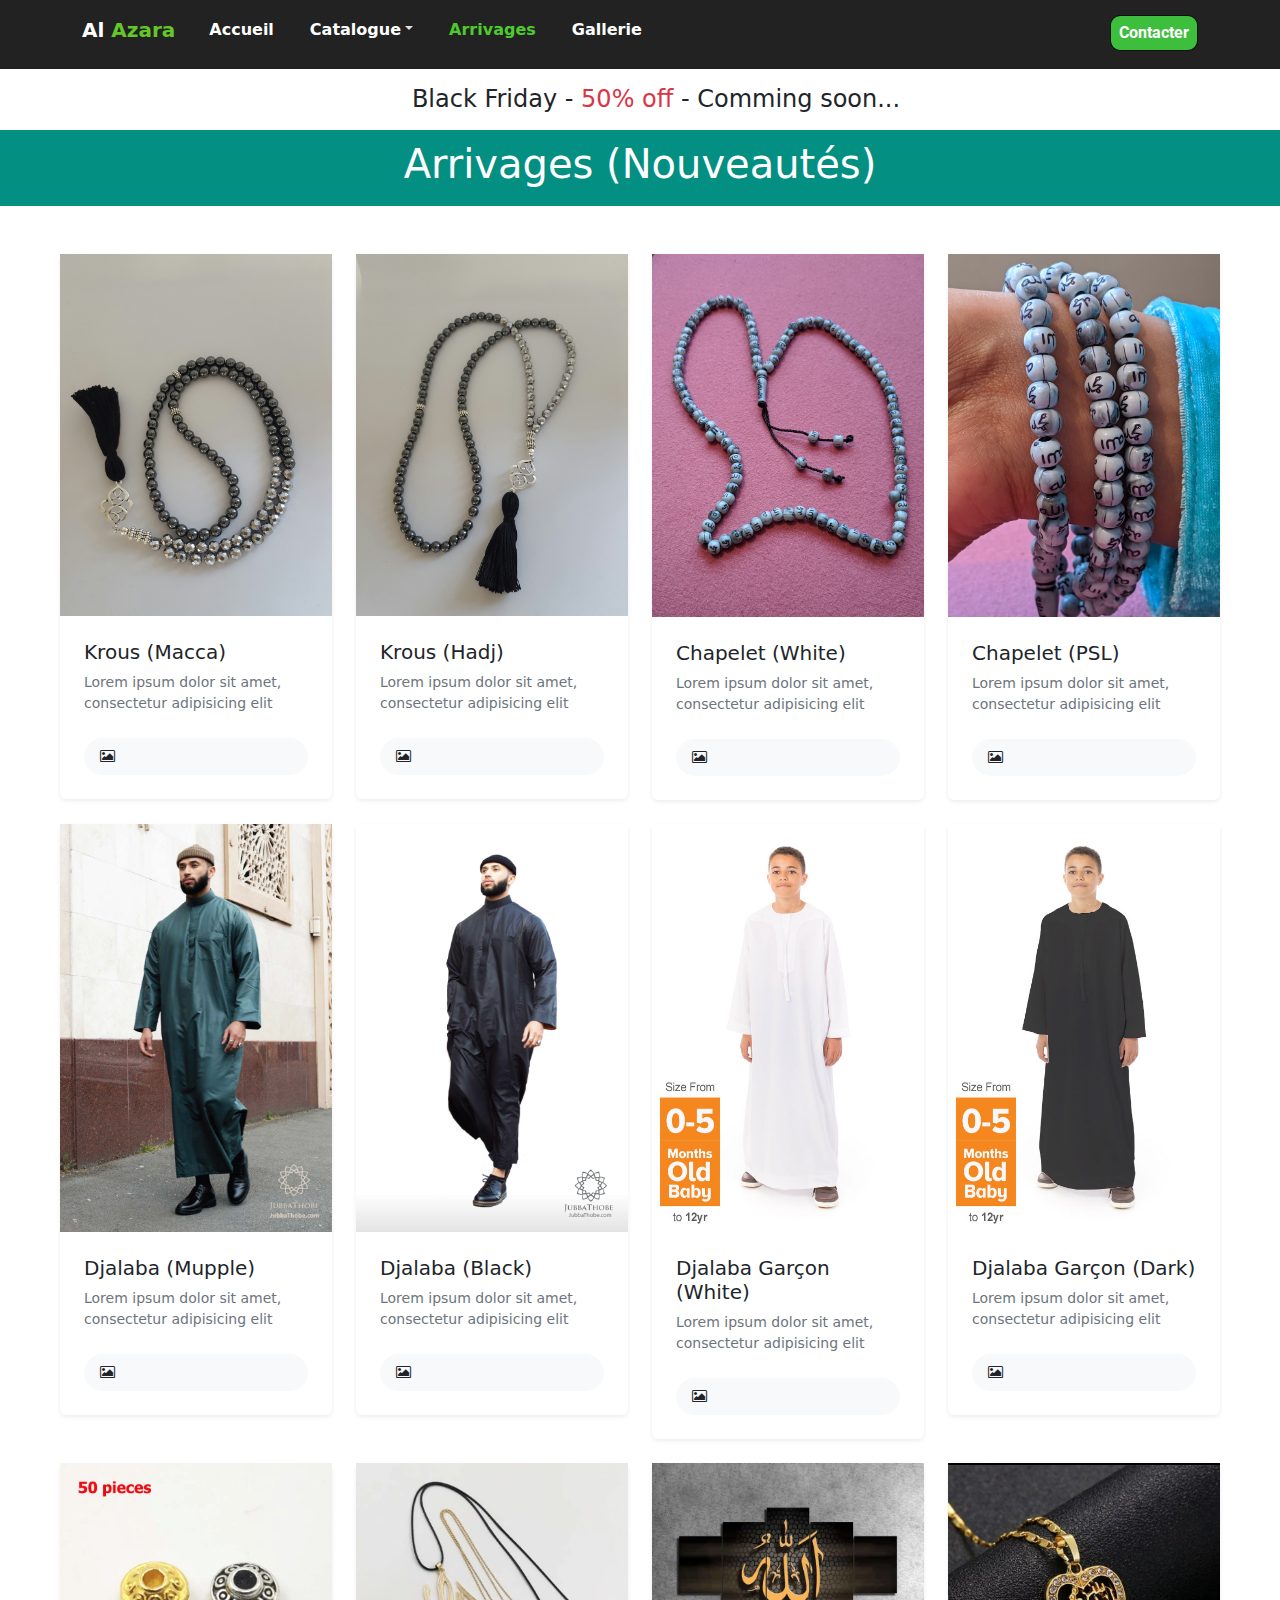
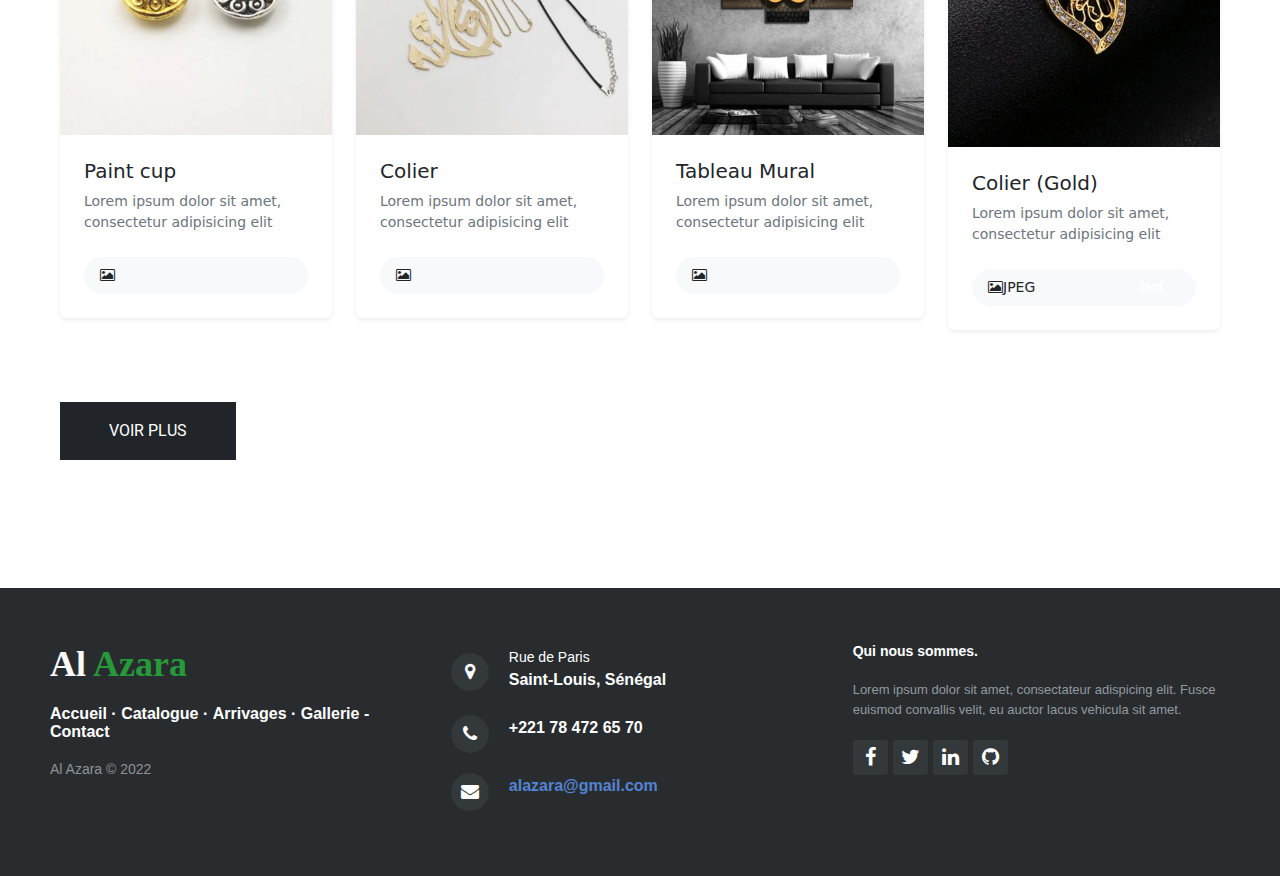
<file: arrivage.html>
<!DOCTYPE html>
<html lang="en">

<head>
    <meta charset="utf-8">
    <meta name="viewport" content="width=device-width, initial-scale=1.0, shrink-to-fit=no">
    <title>Al Azara | Arrivages</title>
    <link rel="stylesheet" href="assets/bootstrap/css/bootstrap.min.css">
    <link rel="stylesheet" href="assets/css/Roboto.css">
    <link rel="stylesheet" href="assets/css/Roboto%20Slab.css">
    <link rel="stylesheet" href="https://cdnjs.cloudflare.com/ajax/libs/font-awesome/4.7.0/css/font-awesome.min.css">
    <link rel="stylesheet" href="assets/css/Black-Navbar.css">
    <link rel="stylesheet" href="assets/css/divider-text-middle.css">
    <link rel="stylesheet" href="assets/css/MUSA_carousel-product-cart-slider-carousel-product-cart-slider.css">
    <link rel="stylesheet" href="assets/css/MUSA_carousel-product-cart-slider.css">
    <link rel="stylesheet" href="assets/css/Navigation-e-commerce.css">
    <link rel="stylesheet" href="assets/css/Pretty-Product-List-.css">
    <link rel="stylesheet" href="assets/css/Pretty-Footer-.css">
    <link rel="stylesheet" href="assets/css/Header-Novos-Imveis.css">
    <link rel="stylesheet" href="assets/css/styles.css">
    <link rel="stylesheet" href="assets/css/Swipe-Slider-7-styles.min.css">
    <link rel="stylesheet" href="assets/css/shopping-ecommerce-products.css">
</head>

        <nav class="navbar navbar-light navbar-expand-md navbar-fixed-top navigation-clean-button" style="background: rgb(34, 34, 34);border-radius: 20;border-top-left-radius: 20;border-top-right-radius: 20;border-bottom-right-radius: 20;border-bottom-left-radius: 20;border-style: none;padding-top: 0;padding-bottom: 10px;">
            <div class="container"><button data-bs-toggle="collapse" class="navbar-toggler" data-bs-target="#navcol-1"><span class="visually-hidden">Toggle navigation</span><span class="navbar-toggler-icon"></span></button>
                <div><a class="navbar-brand" href="index.html"><span><span style="color: rgb(255, 255, 255);">Al </span><span style="color: rgb(101, 198, 42);">Azara</span></span> </a></div>
                <div class="collapse navbar-collapse" id="navcol-1" style="color: rgb(255,255,255);">
                    <ul class="navbar-nav nav-right">
                        <li class="nav-item"><a class="nav-link" href="index.html" style="color: rgba(224,217,217,0.9);"><strong><span style="color: rgb(255, 255, 255);">Accueil</span></strong></a></li>
                        <li class="nav-item dropdown"><a class="dropdown-toggle nav-link" aria-expanded="false" data-bs-toggle="dropdown" href="#" style="color: rgba(225,225,225);"><strong><span style="color: rgb(255, 255, 255);">Catalogue</span></strong></a>
                            <div class="dropdown-menu link-white"><a class="dropdown-item link-white " style="color:white" href="chapelet.html">Chapelets</a><a class="dropdown-item link-white" style="color:white" href="vetement.html">Vetements</a><a class="dropdown-item link-white " style="color:white" href="Bonnets.html">Bonnets</a><a class="dropdown-item link-white" style="color:white" href="Hijabs.html">Hijabs (Voiles)</a><a class="dropdown-item link-white" style="color:white" href="Autres.html">Autres</a></div>
                        </li>
                        <li class="nav-item "><a class="nav-link " href="arrivage.html" style="color: rgba(224,217,217,0.9);"><strong><span style="color: rgb(78, 202, 47);">Arrivages</span></strong></a></li>
                        <li class="nav-item"><a class="nav-link" href="gallerie.html" style="color: rgba(224,217,217,0.9);"><strong><span style="color: rgb(255, 255, 255);">Gallerie</span></strong></a></li>
                    </ul>
                    <p class="ms-auto navbar-text actions"><a class="btn btn-light action-button" role="button" href="contact.html" style="color: rgba(0,0,0,0.9);background: #3dbe3d;border-radius: 10px;border-style: solid;border-color: rgba(0,0,0,0.9);font-size: 16px;padding: 5px 8px;--bs-body-bg: #5ccf49;"><strong><span style="color: rgb(255, 255, 255);">Contacter</span></strong><br></a> </p>
                </div>
            </div>
        </nav><!-- Paradise Slider -->
<!-- 

 -->
        <div class="m-3 col-md-12">
            <h4 style="text-align: center;">Black Friday - <span class="text-danger">50% off </span>  - Comming soon...</h4>
        </div>
        <div class="headerResult">
            <div class="container">
                <div class="row">
                    <div class="col-md-12" style="text-align: center;padding: 10px 0px;">
                        <h1>Arrivages (Nouveautés)</h1>
                    </div>
                </div>
            </div>
        </div>

<!-- 

 -->







<!--  -->
<div class="photo-gallery mt-5">
    <div class="container-fluid">
        <div class="px-lg-5">
            <div class="row">
                <div class="col-xl-3 col-lg-4 col-md-6 mb-4">
                    <div class="bg-white rounded shadow-sm"><img class="img-fluid card-img-top" src="assets/img/new/2.jpeg" alt />
                        <div class="p-4">
                            <h5><a class="text-dark" href="#">Krous (Macca)</a></h5>
                            <p class="small text-muted mb-0">Lorem ipsum dolor sit amet, consectetur adipisicing elit</p>
                            <div class="d-flex align-items-center justify-content-between rounded-pill bg-light px-3 py-2 mt-4">
                                <p class="small mb-0"><i class="fa fa-picture-o mr-2"></i><span class="font-weight-bold"></span></p>
                                <div class="badge badge-danger px-3 rounded-pill font-weight-normal"></div>
                            </div>
                        </div>
                    </div>
                </div>
                <div class="col-xl-3 col-lg-4 col-md-6 mb-4">
                    <div class="bg-white rounded shadow-sm"><img class="img-fluid card-img-top" src="assets/img/new/3.jpeg" alt />
                        <div class="p-4">
                            <h5><a class="text-dark" href="#">Krous (Hadj)</a></h5>
                            <p class="small text-muted mb-0">Lorem ipsum dolor sit amet, consectetur adipisicing elit</p>
                            <div class="d-flex align-items-center justify-content-between rounded-pill bg-light px-3 py-2 mt-4">
                                <p class="small mb-0"><i class="fa fa-picture-o mr-2"></i><span class="font-weight-bold"></span></p>
                                <div class="badge badge-primary px-3 rounded-pill font-weight-normal"></div>
                            </div>
                        </div>
                    </div>
                </div>
                <div class="col-xl-3 col-lg-4 col-md-6 mb-4">
                    <div class="bg-white rounded shadow-sm"><img class="img-fluid card-img-top" src="assets/img/new/5.jpeg" alt />
                        <div class="p-4">
                            <h5><a class="text-dark" href="#">Chapelet (White)</a></h5>
                            <p class="small text-muted mb-0">Lorem ipsum dolor sit amet, consectetur adipisicing elit</p>
                            <div class="d-flex align-items-center justify-content-between rounded-pill bg-light px-3 py-2 mt-4">
                                <p class="small mb-0"><i class="fa fa-picture-o mr-2"></i><span class="font-weight-bold"></span></p>
                                <div class="badge badge-warning px-3 rounded-pill font-weight-normal text-white"></div>
                            </div>
                        </div>
                    </div>
                </div>
                <div class="col-xl-3 col-lg-4 col-md-6 mb-4">
                    <div class="bg-white rounded shadow-sm"><img class="img-fluid card-img-top" src="assets/img/new/6.jpeg" alt />
                        <div class="p-4">
                            <h5><a class="text-dark" href="#">Chapelet (PSL)</a></h5>
                            <p class="small text-muted mb-0">Lorem ipsum dolor sit amet, consectetur adipisicing elit</p>
                            <div class="d-flex align-items-center justify-content-between rounded-pill bg-light px-3 py-2 mt-4">
                                <p class="small mb-0"><i class="fa fa-picture-o mr-2"></i><span class="font-weight-bold"></span></p>
                                <div class="badge badge-success px-3 rounded-pill font-weight-normal"></div>
                            </div>
                        </div>
                    </div>
                </div>
                <div class="col-xl-3 col-lg-4 col-md-6 mb-4">
                    <div class="bg-white rounded shadow-sm"><img class="img-fluid card-img-top" src="assets/img/kaftan men/n1.jpg" alt />
                        <div class="p-4">
                            <h5><a class="text-dark" href="#">Djalaba (Mupple)</a></h5>
                            <p class="small text-muted mb-0">Lorem ipsum dolor sit amet, consectetur adipisicing elit</p>
                            <div class="d-flex align-items-center justify-content-between rounded-pill bg-light px-3 py-2 mt-4">
                                <p class="small mb-0"><i class="fa fa-picture-o mr-2"></i><span class="font-weight-bold"></span></p>
                                <div class="badge badge-primary px-3 rounded-pill font-weight-normal"></div>
                            </div>
                        </div>
                    </div>
                </div>
                <div class="col-xl-3 col-lg-4 col-md-6 mb-4">
                    <div class="bg-white rounded shadow-sm"><img class="img-fluid card-img-top" src="assets/img/kaftan men/n2.jpg" alt />
                        <div class="p-4">
                            <h5><a class="text-dark" href="#">Djalaba (Black)</a></h5>
                            <p class="small text-muted mb-0">Lorem ipsum dolor sit amet, consectetur adipisicing elit</p>
                            <div class="d-flex align-items-center justify-content-between rounded-pill bg-light px-3 py-2 mt-4">
                                <p class="small mb-0"><i class="fa fa-picture-o mr-2"></i><span class="font-weight-bold"></span></p>
                                <div class="badge badge-warning px-3 rounded-pill font-weight-normal text-white"></div>
                            </div>
                        </div>
                    </div>
                </div>
                <div class="col-xl-3 col-lg-4 col-md-6 mb-4">
                    <div class="bg-white rounded shadow-sm"><img class="img-fluid card-img-top" src="assets/img/new/k1.jpg" alt />
                        <div class="p-4">
                            <h5><a class="text-dark" href="#">Djalaba Garçon (White)</a></h5>
                            <p class="small text-muted mb-0">Lorem ipsum dolor sit amet, consectetur adipisicing elit</p>
                            <div class="d-flex align-items-center justify-content-between rounded-pill bg-light px-3 py-2 mt-4">
                                <p class="small mb-0"><i class="fa fa-picture-o mr-2"></i><span class="font-weight-bold"></span></p>
                                <div class="badge badge-info px-3 rounded-pill font-weight-normal"></div>
                            </div>
                        </div>
                    </div>
                </div>
                <div class="col-xl-3 col-lg-4 col-md-6 mb-4">
                    <div class="bg-white rounded shadow-sm"><img class="img-fluid card-img-top" src="assets/img/new/k2.jpg" alt />
                        <div class="p-4">
                            <h5><a class="text-dark" href="#">Djalaba Garçon (Dark)</a></h5>
                            <p class="small text-muted mb-0">Lorem ipsum dolor sit amet, consectetur adipisicing elit</p>
                            <div class="d-flex align-items-center justify-content-between rounded-pill bg-light px-3 py-2 mt-4">
                                <p class="small mb-0"><i class="fa fa-picture-o mr-2"></i><span class="font-weight-bold"></span></p>
                                <div class="badge badge-warning px-3 rounded-pill font-weight-normal text-white"></div>
                            </div>
                        </div>
                    </div>
                </div>
                <div class="col-xl-3 col-lg-4 col-md-6 mb-4">
                    <div class="bg-white rounded shadow-sm"><img class="img-fluid card-img-top" src="assets/img/new/t3.jpeg" alt />
                        <div class="p-4">
                            <h5><a class="text-dark" href="#">Paint cup</a></h5>
                            <p class="small text-muted mb-0">Lorem ipsum dolor sit amet, consectetur adipisicing elit</p>
                            <div class="d-flex align-items-center justify-content-between rounded-pill bg-light px-3 py-2 mt-4">
                                <p class="small mb-0"><i class="fa fa-picture-o mr-2"></i><span class="font-weight-bold"></span></p>
                                <div class="badge badge-danger px-3 rounded-pill font-weight-normal"></div>
                            </div>
                        </div>
                    </div>
                </div>
                <div class="col-xl-3 col-lg-4 col-md-6 mb-4">
                    <div class="bg-white rounded shadow-sm"><img class="img-fluid card-img-top" src="assets/img/new/t2.jpeg" alt />
                        <div class="p-4">
                            <h5><a class="text-dark" href="#">Colier</a></h5>
                            <p class="small text-muted mb-0">Lorem ipsum dolor sit amet, consectetur adipisicing elit</p>
                            <div class="d-flex align-items-center justify-content-between rounded-pill bg-light px-3 py-2 mt-4">
                                <p class="small mb-0"><i class="fa fa-picture-o mr-2"></i><span class="font-weight-bold"></span></p>
                                <div class="badge badge-primary px-3 rounded-pill font-weight-normal"></div>
                            </div>
                        </div>
                    </div>
                </div>
                <div class="col-xl-3 col-lg-4 col-md-6 mb-4">
                    <div class="bg-white rounded shadow-sm"><img class="img-fluid card-img-top" src="assets/img/new/t1.jpeg" alt />
                        <div class="p-4">
                            <h5><a class="text-dark" href="#">Tableau Mural</a></h5>
                            <p class="small text-muted mb-0">Lorem ipsum dolor sit amet, consectetur adipisicing elit</p>
                            <div class="d-flex align-items-center justify-content-between rounded-pill bg-light px-3 py-2 mt-4">
                                <p class="small mb-0"><i class="fa fa-picture-o mr-2"></i><span class="font-weight-bold"></span></p>
                                <div class="badge badge-warning px-3 rounded-pill font-weight-normal text-white"></div>
                            </div>
                        </div>
                    </div>
                </div>
                <div class="col-xl-3 col-lg-4 col-md-6 mb-4">
                    <div class="bg-white rounded shadow-sm"><img class="img-fluid card-img-top" src="assets/img/new/t4.jpeg" alt />
                        <div class="p-4">
                            <h5><a class="text-dark" href="#">Colier (Gold)</a></h5>
                            <p class="small text-muted mb-0">Lorem ipsum dolor sit amet, consectetur adipisicing elit</p>
                            <div class="d-flex align-items-center justify-content-between rounded-pill bg-light px-3 py-2 mt-4">
                                <p class="small mb-0"><i class="fa fa-picture-o mr-2"></i><span class="font-weight-bold">JPEG</span></p>
                                <div class="badge badge-success px-3 rounded-pill font-weight-normal">Hot</div>
                            </div>
                        </div>
                    </div>
                </div>
            </div>
            <div class="py-5 text-right"><a class="btn btn-dark px-5 py-3 text-uppercase" href="#">Voir Plus</a></div>
        </div>
    </div>
</div>
<!--  -->


         <!-- Footer -->

    <footer>
        <div class="row">
            <div class="col-sm-6 col-md-4 footer-navigation">
                <h3 class=""><a href="index.html" class=""><strong class="link-light">Al <span style="color: rgb(38, 154, 57);">Azara</span></strong></a></h3>
                <p class="links"><a href="index.html" class="link-white">Accueil</a><strong> · </strong><a href="Hijabs.html" class="link-white">Catalogue</a><strong> · </strong><a href="arrivage.html">Arrivages</a><strong> · </strong><a href="gallerie.html">Gallerie</a><a href="contact.html"> - Contact </a></p>
                <p class="company-name">Al Azara © 2022</p>
            </div>
            <div class="col-sm-6 col-md-4 footer-contacts">
                <div><span class="fa fa-map-marker footer-contacts-icon"> </span>
                    <p><span class="new-line-span">Rue de Paris</span>Saint-Louis, Sénégal</p>
                </div>
                <div><i class="fa fa-phone footer-contacts-icon"></i>
                    <p class="footer-center-info email text-start"> +221 78 472 65 70</p>
                </div>
                <div><i class="fa fa-envelope footer-contacts-icon"></i>
                    <p><a href="#" target="_blank">alazara@gmail.com</a></p>
                </div>
            </div>
            <div class="col-md-4 footer-about">
                <h4>Qui nous sommes.</h4>
                <p> Lorem ipsum dolor sit amet, consectateur adispicing elit. Fusce euismod convallis velit, eu auctor lacus vehicula sit amet. </p>
                <div class="social-links social-icons"><a href="#"><i class="fa fa-facebook"></i></a><a href="#"><i class="fa fa-twitter"></i></a><a href="#"><i class="fa fa-linkedin"></i></a><a href="#"><i class="fa fa-github"></i></a></div>
            </div>
        </div>
    </footer>


    <!--  -->
    <script src="https://cdn.jsdelivr.net/npm/bootstrap@5.2.2/dist/js/bootstrap.bundle.min.js"></script>
    <script src="assets/js/Swipe-Slider-7.js"></script>
</body>

</html>
</file>
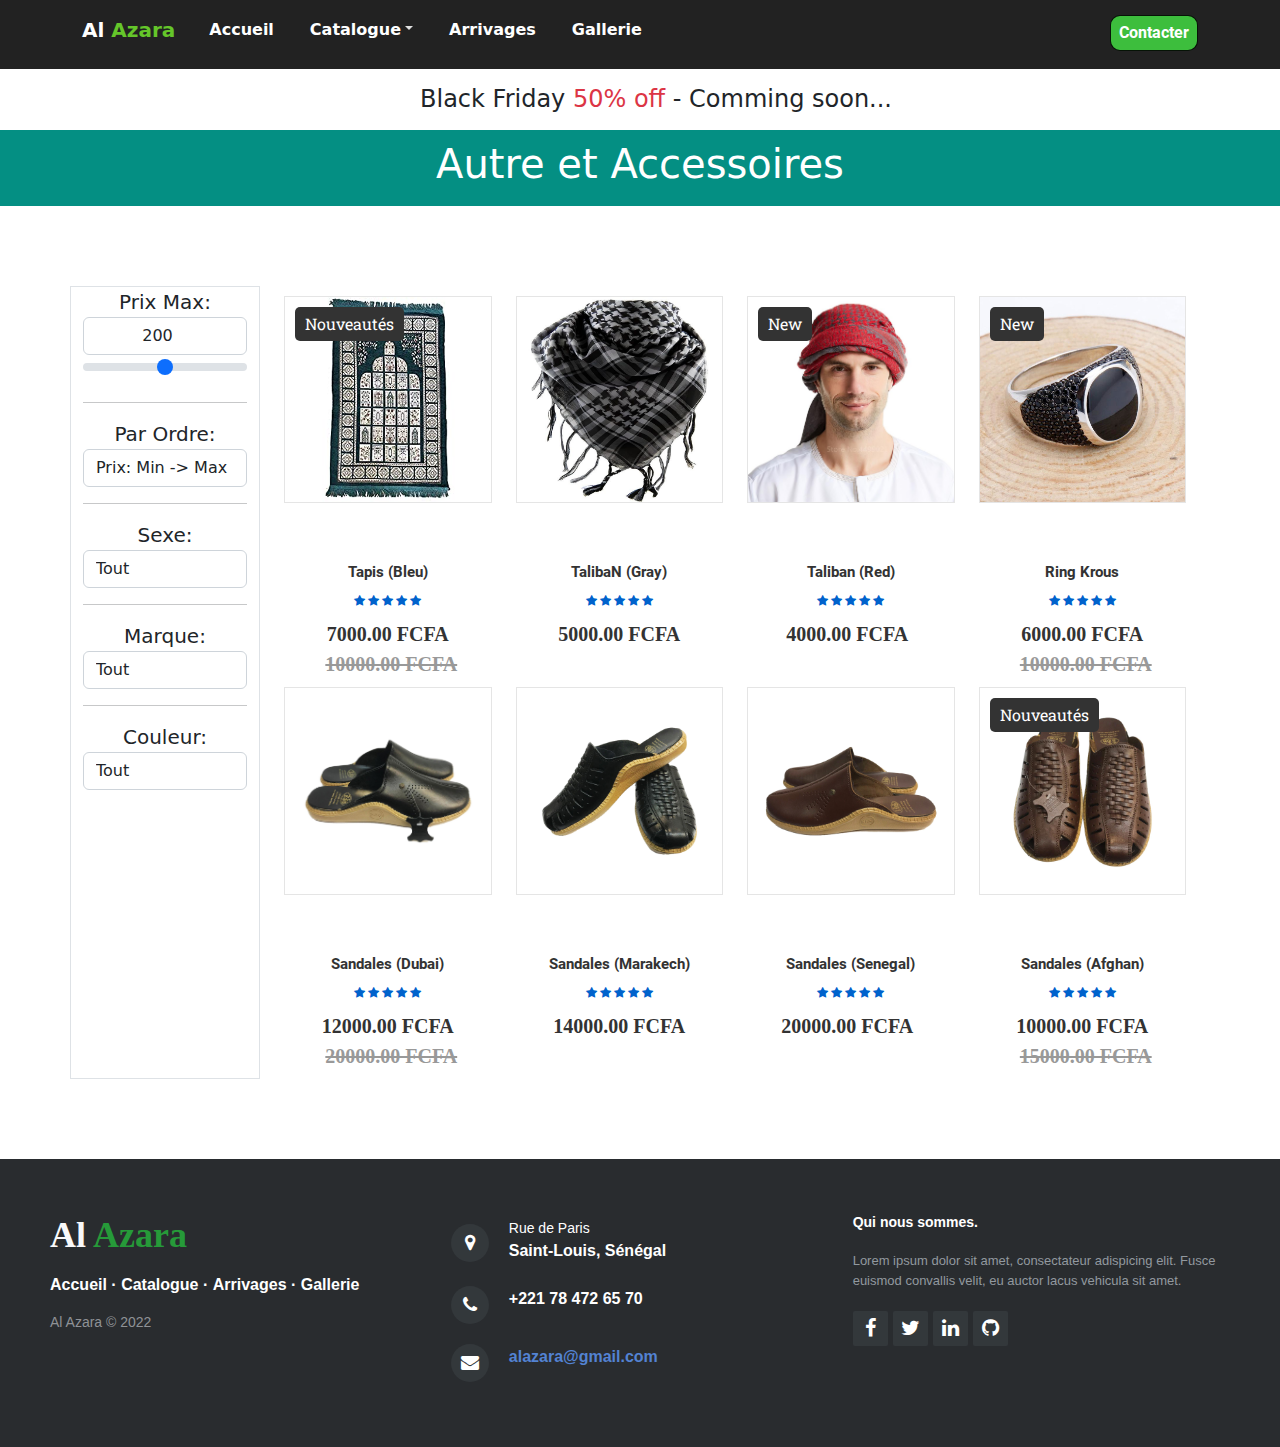
<file: Autres.html>
<!DOCTYPE html>
<html lang="en">

<head>
    <meta charset="utf-8">
    <meta name="viewport" content="width=device-width, initial-scale=1.0, shrink-to-fit=no">
    <title>Al Azara | Autres</title>
    <link rel="stylesheet" href="assets/bootstrap/css/bootstrap.min.css">
    <link rel="stylesheet" href="assets/css/Roboto.css">
    <link rel="stylesheet" href="assets/css/Roboto%20Slab.css">
    <link rel="stylesheet" href="https://cdnjs.cloudflare.com/ajax/libs/font-awesome/4.7.0/css/font-awesome.min.css">
    <link rel="stylesheet" href="assets/css/Black-Navbar.css">
    <link rel="stylesheet" href="assets/css/divider-text-middle.css">
    <link rel="stylesheet" href="assets/css/MUSA_carousel-product-cart-slider-carousel-product-cart-slider.css">
    <link rel="stylesheet" href="assets/css/MUSA_carousel-product-cart-slider.css">
    <link rel="stylesheet" href="assets/css/Navigation-e-commerce.css">
    <link rel="stylesheet" href="assets/css/Pretty-Product-List-.css">
    <link rel="stylesheet" href="assets/css/Pretty-Footer-.css">
    <link rel="stylesheet" href="assets/css/Header-Novos-Imveis.css">
    <link rel="stylesheet" href="assets/css/styles.css">
    <link rel="stylesheet" href="assets/css/Swipe-Slider-7-styles.min.css">
    <link rel="stylesheet" href="assets/css/shopping-ecommerce-products.css">
</head>

        <nav class="navbar navbar-light navbar-expand-md navbar-fixed-top navigation-clean-button" style="background: rgb(34, 34, 34);border-radius: 20;border-top-left-radius: 20;border-top-right-radius: 20;border-bottom-right-radius: 20;border-bottom-left-radius: 20;border-style: none;padding-top: 0;padding-bottom: 10px;">
            <div class="container"><button data-bs-toggle="collapse" class="navbar-toggler" data-bs-target="#navcol-1"><span class="visually-hidden">Toggle navigation</span><span class="navbar-toggler-icon"></span></button>
                <div><a class="navbar-brand" href="index.html"><span><span style="color: rgb(255, 255, 255);">Al </span><span style="color: rgb(101, 198, 42);">Azara</span></span> </a></div>
                <div class="collapse navbar-collapse" id="navcol-1" style="color: rgb(255,255,255);">
                    <ul class="navbar-nav nav-right">
                        <li class="nav-item"><a class="nav-link" href="index.html" style="color: rgba(224,217,217,0.9);"><strong><span style="color: rgb(255, 255, 255);">Accueil</span></strong></a></li>
                        <li class="nav-item dropdown"><a class="dropdown-toggle nav-link" aria-expanded="false" data-bs-toggle="dropdown" href="#" style="color: rgba(225,225,225);"><strong><span style="color: rgb(255, 255, 255);">Catalogue</span></strong></a>
                            <div class="dropdown-menu link-white"><a class="dropdown-item link-white " style="color:white" href="chapelet.html">Chapelets</a><a class="dropdown-item link-white" style="color:white" href="vetement.html">Vetements</a><a class="dropdown-item link-white " style="color:white" href="Bonnets.html">Bonnets</a><a class="dropdown-item link-white" style="color:white" href="Hijabs.html">Hijabs</a><a class="dropdown-item link-white active" style="color:white" href="Autres.html">Autres</a></div>
                        </li>
                        <li class="nav-item"><a class="nav-link" href="arrivage.html" style="color: rgba(224,217,217,0.9);"><strong><span style="color: rgb(255, 255, 255);">Arrivages</span></strong></a></li>
                        <li class="nav-item"><a class="nav-link" href="gallerie.html" style="color: rgba(224,217,217,0.9);"><strong><span style="color: rgb(255, 255, 255);">Gallerie</span></strong></a></li>
                    </ul>
                    <p class="ms-auto navbar-text actions"><a class="btn btn-light action-button" role="button" href="contact.html" style="color: rgba(0,0,0,0.9);background: #3dbe3d;border-radius: 10px;border-style: solid;border-color: rgba(0,0,0,0.9);font-size: 16px;padding: 5px 8px;--bs-body-bg: #5ccf49;"><strong><span style="color: rgb(255, 255, 255);">Contacter</span></strong><br></a> </p>
                </div>
            </div>
        </nav><!-- Paradise Slider -->

        <!--  -->
        <div class="m-3 col-md-12">
            <h4 style="text-align: center;">Black Friday <span class="text-danger">50% off </span>  - Comming soon...</h4>
        </div>
        <div class="headerResult">
            <div class="container">
                <div class="row">
                    <div class="col-md-12" style="text-align: center;padding: 10px 0px;">
                        <h1>Autre et Accessoires</h1>
                    </div>
                </div>
            </div>
        </div>





        <!-- END OF HEADER -->


        <div class="container mtr-5 mb-2">
            <div class="row">
                <div class="col-md-2 col-12 border">
                    <p class="lead text-center mb-0">Prix Max:</p><input class="form-control text-center" type="number" value="200" /><input class="form-range w-100" type="range" min="500" max="100000" />
                    <hr />
                    <p class="lead text-center mb-0">Par Ordre:</p><select class="form-control" name="sort">
                        <option value="all" selected>Prix: Min -> Max</option>
                        <option value="reviews">Revuess</option>
                        <option value="price_high">Prix: Max -> Min</option>
                        <option value="newest">Nouveaux arrivages</option>
                    </select>
                    <hr />
                    <p class="lead text-center mb-0">Sexe:</p><select class="form-control" name="gender">
                        <option value="all" selected>Tout</option>
                        <option value="male">Masculin</option>
                        <option value="female">Feminin</option>
                        <option value="unisex">Unisex</option>
                    </select>
                    <hr />
                    <p class="lead text-center mb-0">Marque:</p><select class="form-control" name="brand">
                        <option value="all" selected>Tout</option>
                        <option value="Nike">Tonga</option>
                    </select>
                    <hr />
                    <p class="lead text-center mb-0">Couleur:</p><select class="form-control mb-2" name="color">
                        <option value="all" selected>Tout</option>
                        <option value="orange">Orange</option>
                    </select>
                </div>
                <div class="col-md-10 col-12">
                    <div class="shopping-grid">
                        <div class="container">
                            <div class="row">
                                
                                <!--  -->
                                <!--  -->
                                <!--  -->

                                <div class="col-md-3 col-sm-6">
                                    <div class="product-grid7">
                                        <div class="product-image7"><a href="#"><img class="pic-1" src="assets/img/tapis priere musulman/1.jpg" /><img class="pic-2" src="assets/img/tapis priere musulman/1.jpg" /></a>
                                            <ul class="social">
                                                <li><a class="fa fa-search"></a></li>
                                                <li><a class="fa fa-shopping-bag"></a></li>
                                                <li><a class="fa fa-shopping-cart"></a></li>
                                            </ul><span class="product-new-label">Nouveautés</span>
                                        </div>
                                        <div class="product-content">
                                            <h3 class="title"><a href="#">Tapis (Bleu)</a></h3>
                                            <ul class="rating">
                                                <li class="fa fa-star"></li>
                                                <li class="fa fa-star"></li>
                                                <li class="fa fa-star"></li>
                                                <li class="fa fa-star"></li>
                                                <li class="fa fa-star"></li>
                                            </ul>
                                            <div class="price"><span>7000.00 FCFA</span><span>10000.00 FCFA</span></div>
                                        </div>
                                    </div>
                                </div>
                                <div class="col-md-3 col-sm-6">
                                    <div class="product-grid7">
                                        <div class="product-image7"><a href="#"><img class="pic-1" src="assets/img/tapis priere musulman/13.jpg" /><img class="pic-2" src="assets/img/tapis priere musulman/2.jpg" /></a>
                                            <ul class="social">
                                                <li><a class="fa fa-search"></a></li>
                                                <li><a class="fa fa-shopping-bag"></a></li>
                                                <li><a class="fa fa-shopping-cart"></a></li>
                                            </ul>
                                        </div>
                                        <div class="product-content">
                                            <h3 class="title"><a href="#">TalibaN (Gray)</a></h3>
                                            <ul class="rating">
                                                <li class="fa fa-star"></li>
                                                <li class="fa fa-star"></li>
                                                <li class="fa fa-star"></li>
                                                <li class="fa fa-star"></li>
                                                <li class="fa fa-star"></li>
                                            </ul>
                                            <div class="price"><span>5000.00 FCFA</span></div>
                                        </div>
                                    </div>
                                </div>
                                <div class="col-md-3 col-sm-6">
                                    <div class="product-grid7">
                                        <div class="product-image7"><a href="#"><img class="pic-1" src="assets/img/tapis priere musulman/6.jpg" /><img class="pic-2" src="assets/img/tapis priere musulman/6.jpg" /></a>
                                            <ul class="social">
                                                <li><a class="fa fa-search"></a></li>
                                                <li><a class="fa fa-shopping-bag"></a></li>
                                                <li><a class="fa fa-shopping-cart"></a></li>
                                            </ul><span class="product-new-label">New</span>
                                        </div>
                                        <div class="product-content">
                                            <h3 class="title"><a href="#">Taliban (Red)</a></h3>
                                            <ul class="rating">
                                                <li class="fa fa-star"></li>
                                                <li class="fa fa-star"></li>
                                                <li class="fa fa-star"></li>
                                                <li class="fa fa-star"></li>
                                                <li class="fa fa-star"></li>
                                            </ul>
                                            <div class="price"><span>4000.00 FCFA</span><span></span></div>
                                        </div>
                                    </div>
                                </div>
                                <div class="col-md-3 col-sm-6">
                                    <div class="product-grid7">
                                        <div class="product-image7"><a href="#"><img class="pic-1" src="assets/img/tapis priere musulman/7.jpg" /><img class="pic-2" src="assets/img/tapis priere musulman/8.jpg" /></a>
                                            <ul class="social">
                                                <li><a class="fa fa-search"></a></li>
                                                <li><a class="fa fa-shopping-bag"></a></li>
                                                <li><a class="fa fa-shopping-cart"></a></li>
                                            </ul><span class="product-new-label">New</span>
                                        </div>
                                        <div class="product-content">
                                            <h3 class="title"><a href="#">Ring Krous</a></h3>
                                            <ul class="rating">
                                                <li class="fa fa-star"></li>
                                                <li class="fa fa-star"></li>
                                                <li class="fa fa-star"></li>
                                                <li class="fa fa-star"></li>
                                                <li class="fa fa-star"></li>
                                            </ul>
                                            <div class="price"><span>6000.00 FCFA</span><span>10000.00 FCFA</span></div>
                                        </div>
                                    </div>
                                </div>

                                <!--  -->
                                <!--  -->
                                <!--  -->

                                <div class="col-md-3 col-sm-6">
                                    <div class="product-grid7">
                                        <div class="product-image7"><a href="#"><img class="pic-1" src="assets/img/autres/1.jpg" /><img class="pic-2" src="assets/img/autres/1.jpg" /></a>
                                            <ul class="social">
                                                <li><a class="fa fa-search"></a></li>
                                                <li><a class="fa fa-shopping-bag"></a></li>
                                                <li><a class="fa fa-shopping-cart"></a></li>
                                            </ul>
                                        </div>
                                        <div class="product-content">
                                            <h3 class="title"><a href="#">Sandales (Dubai)</a></h3>
                                            <ul class="rating">
                                                <li class="fa fa-star"></li>
                                                <li class="fa fa-star"></li>
                                                <li class="fa fa-star"></li>
                                                <li class="fa fa-star"></li>
                                                <li class="fa fa-star"></li>
                                            </ul>
                                            <div class="price"><span>12000.00 FCFA</span><span>20000.00 FCFA</span></div>
                                        </div>
                                    </div>
                                </div>
                                <div class="col-md-3 col-sm-6">
                                    <div class="product-grid7">
                                        <div class="product-image7"><a href="#"><img class="pic-1" src="assets/img/autres/2.jpg" /><img class="pic-2" src="assets/img/autres/2.jpg" /></a>
                                            <ul class="social">
                                                <li><a class="fa fa-search"></a></li>
                                                <li><a class="fa fa-shopping-bag"></a></li>
                                                <li><a class="fa fa-shopping-cart"></a></li>
                                            </ul>
                                        </div>
                                        <div class="product-content">
                                            <h3 class="title"><a href="#">Sandales (Marakech)</a></h3>
                                            <ul class="rating">
                                                <li class="fa fa-star"></li>
                                                <li class="fa fa-star"></li>
                                                <li class="fa fa-star"></li>
                                                <li class="fa fa-star"></li>
                                                <li class="fa fa-star"></li>
                                            </ul>
                                            <div class="price"><span>14000.00 FCFA</span></div>
                                        </div>
                                    </div>
                                </div>
                                <div class="col-md-3 col-sm-6">
                                    <div class="product-grid7">
                                        <div class="product-image7"><a href="#"><img class="pic-1" src="assets/img/autres/3.jpg" /><img class="pic-2" src="assets/img/autres/3.jpg" /></a>
                                            <ul class="social">
                                                <li><a class="fa fa-search"></a></li>
                                                <li><a class="fa fa-shopping-bag"></a></li>
                                                <li><a class="fa fa-shopping-cart"></a></li>
                                            </ul>
                                        </div>
                                        <div class="product-content">
                                            <h3 class="title"><a href="#">Sandales (Senegal)</a></h3>
                                            <ul class="rating">
                                                <li class="fa fa-star"></li>
                                                <li class="fa fa-star"></li>
                                                <li class="fa fa-star"></li>
                                                <li class="fa fa-star"></li>
                                                <li class="fa fa-star"></li>
                                            </ul>
                                            <div class="price"><span>20000.00 FCFA</span><span></span></div>
                                        </div>
                                    </div>
                                </div>
                                <div class="col-md-3 col-sm-6">
                                    <div class="product-grid7">
                                        <div class="product-image7"><a href="#"><img class="pic-1" src="assets/img/autres/4.jpg" /><img class="pic-2" src="assets/img/autres/4.jpg" /></a>
                                            <ul class="social">
                                                <li><a class="fa fa-search"></a></li>
                                                <li><a class="fa fa-shopping-bag"></a></li>
                                                <li><a class="fa fa-shopping-cart"></a></li>
                                            </ul><span class="product-new-label">Nouveautés</span>
                                        </div>
                                        <div class="product-content">
                                            <h3 class="title"><a href="#">Sandales (Afghan)</a></h3>
                                            <ul class="rating">
                                                <li class="fa fa-star"></li>
                                                <li class="fa fa-star"></li>
                                                <li class="fa fa-star"></li>
                                                <li class="fa fa-star"></li>
                                                <li class="fa fa-star"></li>
                                            </ul>
                                            <div class="price"><span>10000.00 FCFA</span><span>15000.00 FCFA</span></div>
                                        </div>
                                    </div>
                                </div>
                                
                            </div>
                        </div>
                    </div>
                </div>
            </div>
        </div>










    <!-- Footer -->

    <footer>
        <div class="row">
            <div class="col-sm-6 col-md-4 footer-navigation">
                <h3 class=""><a href="#" class=""><strong class="link-light">Al <span style="color: rgb(38, 154, 57);">Azara</span></strong></a></h3>
                <p class="links"><a href="#" class="link-white">Accueil</a><strong> · </strong><a href="#" class="link-white">Catalogue</a><strong> · </strong><a href="#">Arrivages</a><strong> · </strong><a href="#">Gallerie</a><a href="#"></a></p>
                <p class="company-name">Al Azara © 2022</p>
            </div>
            <div class="col-sm-6 col-md-4 footer-contacts">
                <div><span class="fa fa-map-marker footer-contacts-icon"> </span>
                    <p><span class="new-line-span">Rue de Paris</span>Saint-Louis, Sénégal</p>
                </div>
                <div><i class="fa fa-phone footer-contacts-icon"></i>
                    <p class="footer-center-info email text-start"> +221 78 472 65 70</p>
                </div>
                <div><i class="fa fa-envelope footer-contacts-icon"></i>
                    <p><a href="#" target="_blank">alazara@gmail.com</a></p>
                </div>
            </div>
            <div class="col-md-4 footer-about">
                <h4>Qui nous sommes.</h4>
                <p> Lorem ipsum dolor sit amet, consectateur adispicing elit. Fusce euismod convallis velit, eu auctor lacus vehicula sit amet. </p>
                <div class="social-links social-icons"><a href="#"><i class="fa fa-facebook"></i></a><a href="#"><i class="fa fa-twitter"></i></a><a href="#"><i class="fa fa-linkedin"></i></a><a href="#"><i class="fa fa-github"></i></a></div>
            </div>
        </div>
    </footer>


    <!--  -->
    <script src="https://cdn.jsdelivr.net/npm/bootstrap@5.2.2/dist/js/bootstrap.bundle.min.js"></script>
    <script src="assets/js/Swipe-Slider-7.js"></script>
</body>

</html>
</file>
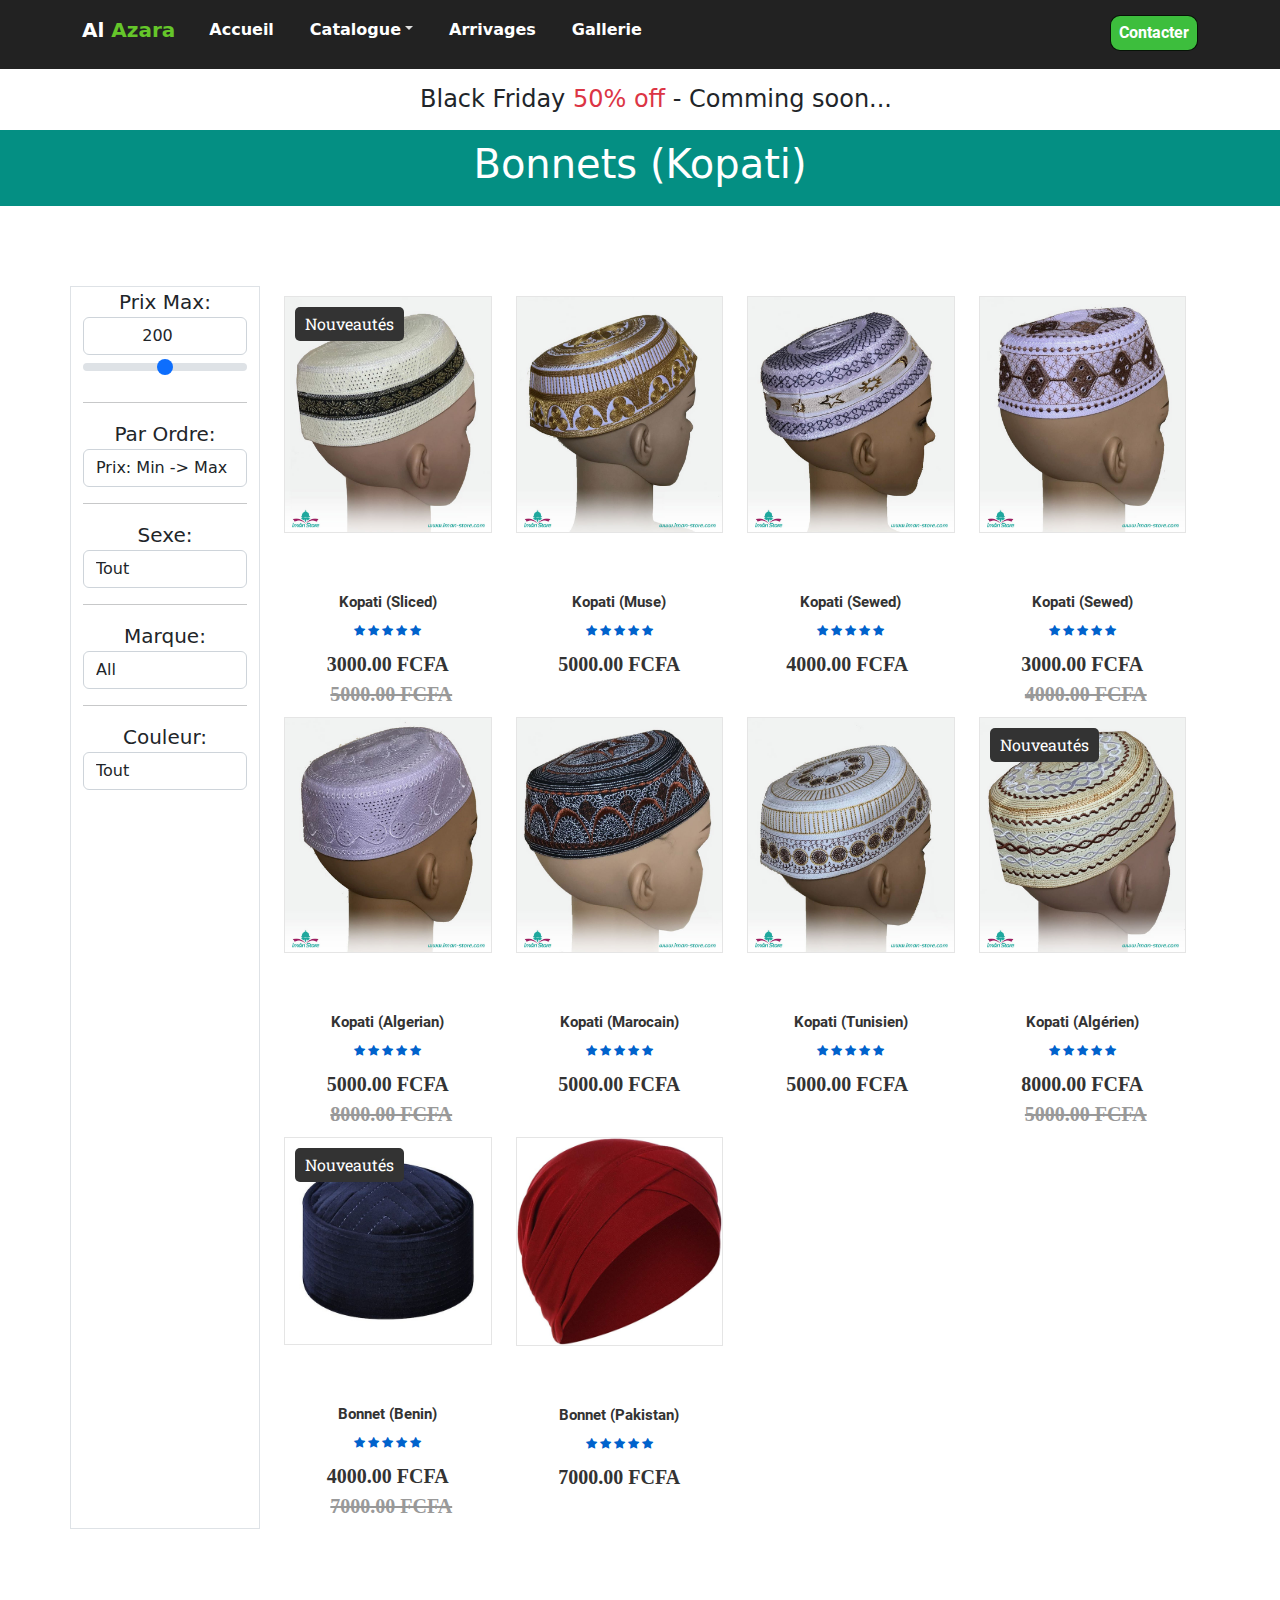
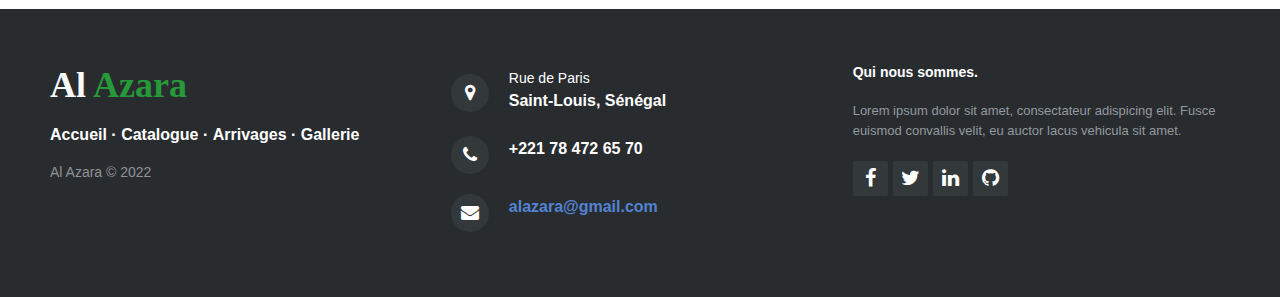
<file: Bonnets.html>
<!DOCTYPE html>
<html lang="en">

<head>
    <meta charset="utf-8">
    <meta name="viewport" content="width=device-width, initial-scale=1.0, shrink-to-fit=no">
    <title>Al Azara | Bonnets</title>
    <link rel="stylesheet" href="assets/bootstrap/css/bootstrap.min.css">
    <link rel="stylesheet" href="assets/css/Roboto.css">
    <link rel="stylesheet" href="assets/css/Roboto%20Slab.css">
    <link rel="stylesheet" href="https://cdnjs.cloudflare.com/ajax/libs/font-awesome/4.7.0/css/font-awesome.min.css">
    <link rel="stylesheet" href="assets/css/Black-Navbar.css">
    <link rel="stylesheet" href="assets/css/divider-text-middle.css">
    <link rel="stylesheet" href="assets/css/MUSA_carousel-product-cart-slider-carousel-product-cart-slider.css">
    <link rel="stylesheet" href="assets/css/MUSA_carousel-product-cart-slider.css">
    <link rel="stylesheet" href="assets/css/Navigation-e-commerce.css">
    <link rel="stylesheet" href="assets/css/Pretty-Product-List-.css">
    <link rel="stylesheet" href="assets/css/Pretty-Footer-.css">
    <link rel="stylesheet" href="assets/css/Header-Novos-Imveis.css">
    <link rel="stylesheet" href="assets/css/styles.css">
    <link rel="stylesheet" href="assets/css/Swipe-Slider-7-styles.min.css">
    <link rel="stylesheet" href="assets/css/shopping-ecommerce-products.css">
</head>

        <nav class="navbar navbar-light navbar-expand-md navbar-fixed-top navigation-clean-button" style="background: rgb(34, 34, 34);border-radius: 20;border-top-left-radius: 20;border-top-right-radius: 20;border-bottom-right-radius: 20;border-bottom-left-radius: 20;border-style: none;padding-top: 0;padding-bottom: 10px;">
            <div class="container"><button data-bs-toggle="collapse" class="navbar-toggler" data-bs-target="#navcol-1"><span class="visually-hidden">Toggle navigation</span><span class="navbar-toggler-icon"></span></button>
                <div><a class="navbar-brand" href="index.html"><span><span style="color: rgb(255, 255, 255);">Al </span><span style="color: rgb(101, 198, 42);">Azara</span></span> </a></div>
                <div class="collapse navbar-collapse" id="navcol-1" style="color: rgb(255,255,255);">
                    <ul class="navbar-nav nav-right">
                        <li class="nav-item"><a class="nav-link" href="index.html" style="color: rgba(224,217,217,0.9);"><strong><span style="color: rgb(255, 255, 255);">Accueil</span></strong></a></li>
                        <li class="nav-item dropdown"><a class="dropdown-toggle nav-link" aria-expanded="false" data-bs-toggle="dropdown" href="#" style="color: rgba(225,225,225);"><strong><span style="color: rgb(255, 255, 255);">Catalogue</span></strong></a>
                            <div class="dropdown-menu link-white"><a class="dropdown-item link-white" style="color:white" href="chapelet.html">Chapelets</a><a class="dropdown-item link-white" style="color:white" href="vetement.html">Vetements</a><a class="dropdown-item link-white active" style="color:white" href="Bonnets.html">Bonnets</a><a class="dropdown-item link-white" style="color:white" href="Hijabs.html">Hijabs</a><a class="dropdown-item link-white" style="color:white" href="Autres.html">Autres</a></div>
                        </li>
                        <li class="nav-item"><a class="nav-link" href="arrivage.html" style="color: rgba(224,217,217,0.9);"><strong><span style="color: rgb(255, 255, 255);">Arrivages</span></strong></a></li>
                        <li class="nav-item"><a class="nav-link" href="gallerie.html" style="color: rgba(224,217,217,0.9);"><strong><span style="color: rgb(255, 255, 255);">Gallerie</span></strong></a></li>
                    </ul>
                    <p class="ms-auto navbar-text actions"><a class="btn btn-light action-button" role="button" href="contact.html" style="color: rgba(0,0,0,0.9);background: #3dbe3d;border-radius: 10px;border-style: solid;border-color: rgba(0,0,0,0.9);font-size: 16px;padding: 5px 8px;--bs-body-bg: #5ccf49;"><strong><span style="color: rgb(255, 255, 255);">Contacter</span></strong><br></a> </p>
                </div>
            </div>
        </nav><!-- Paradise Slider -->

        <!--  -->
        <div class="m-3 col-md-12">
            <h4 style="text-align: center;">Black Friday <span class="text-danger">50% off </span>  - Comming soon...</h4>
        </div>
        <div class="headerResult">
            <div class="container">
                <div class="row">
                    <div class="col-md-12" style="text-align: center;padding: 10px 0px;">
                        <h1>Bonnets (Kopati)</h1>
                    </div>
                </div>
            </div>
        </div>


        <!--  -->
        <!--  -->
        <!--  -->

        
        <div class="container mtr-5 mb-2">
            <div class="row">
                <div class="col-md-2 col-12 border">
                    <p class="lead text-center mb-0">Prix Max:</p><input class="form-control text-center" type="number" value="200" /><input class="form-range w-100" type="range" min="500" max="100000" />
                    <hr />
                    <p class="lead text-center mb-0">Par Ordre:</p><select class="form-control" name="sort">
                        <option value="all" selected>Prix: Min -> Max</option>
                        <option value="reviews">Revuess</option>
                        <option value="price_high">Prix: Max -> Min</option>
                        <option value="newest">Nouveaux arrivages</option>
                    </select>
                    <hr />
                    <p class="lead text-center mb-0">Sexe:</p><select class="form-control" name="gender">
                        <option value="all" selected>Tout</option>
                        <option value="male">Masculin</option>
                        <option value="female">Feminin</option>
                        <option value="unisex">Unisex</option>
                    </select>
                    <hr />
                    <p class="lead text-center mb-0">Marque:</p><select class="form-control" name="brand">
                        <option value="all" selected>All</option>
                        <option value="Nike">Tonga</option>
                    </select>
                    <hr />
                    <p class="lead text-center mb-0">Couleur:</p><select class="form-control mb-2" name="color">
                        <option value="all" selected>Tout</option>
                        <option value="orange">Orange</option>
                    </select>
                </div>
                <div class="col-md-10 col-12">
                    <div class="shopping-grid">
                        <div class="container">
                            <div class="row">
                                <div class="col-md-3 col-sm-6">
                                    <div class="product-grid7">
                                        <div class="product-image7"><a href="#"><img class="pic-1" src="assets/img/bonnets/1.jpg" /><img class="pic-2" src="assets/img/bonnets/2.jpg" /></a>
                                            <ul class="social">
                                                <li><a class="fa fa-search"></a></li>
                                                <li><a class="fa fa-shopping-bag"></a></li>
                                                <li><a class="fa fa-shopping-cart"></a></li>
                                            </ul><span class="product-new-label">Nouveautés</span>
                                        </div>
                                        <div class="product-content">
                                            <h3 class="title"><a href="#">Kopati (Sliced)</a></h3>
                                            <ul class="rating">
                                                <li class="fa fa-star"></li>
                                                <li class="fa fa-star"></li>
                                                <li class="fa fa-star"></li>
                                                <li class="fa fa-star"></li>
                                                <li class="fa fa-star"></li>
                                            </ul>
                                            <div class="price"><span>3000.00 FCFA</span><span>5000.00 FCFA</span></div>
                                        </div>
                                    </div>
                                </div>
                                <div class="col-md-3 col-sm-6">
                                    <div class="product-grid7">
                                        <div class="product-image7"><a href="#"><img class="pic-1" src="assets/img/bonnets/3.jpg" /><img class="pic-2" src="assets/img/bonnets/4.jpg" /></a>
                                            <ul class="social">
                                                <li><a class="fa fa-search"></a></li>
                                                <li><a class="fa fa-shopping-bag"></a></li>
                                                <li><a class="fa fa-shopping-cart"></a></li>
                                            </ul>
                                        </div>
                                        <div class="product-content">
                                            <h3 class="title"><a href="#">Kopati (Muse)</a></h3>
                                            <ul class="rating">
                                                <li class="fa fa-star"></li>
                                                <li class="fa fa-star"></li>
                                                <li class="fa fa-star"></li>
                                                <li class="fa fa-star"></li>
                                                <li class="fa fa-star"></li>
                                            </ul>
                                            <div class="price"><span>5000.00 FCFA</span></div>
                                        </div>
                                    </div>
                                </div>
                                <div class="col-md-3 col-sm-6">
                                    <div class="product-grid7">
                                        <div class="product-image7"><a href="#"><img class="pic-1" src="assets/img/bonnets/5.jpg" /><img class="pic-2" src="assets/img/bonnets/6.jpg" /></a>
                                            <ul class="social">
                                                <li><a class="fa fa-search"></a></li>
                                                <li><a class="fa fa-shopping-bag"></a></li>
                                                <li><a class="fa fa-shopping-cart"></a></li>
                                            </ul>
                                        </div>
                                        <div class="product-content">
                                            <h3 class="title"><a href="#">Kopati (Sewed)</a></h3>
                                            <ul class="rating">
                                                <li class="fa fa-star"></li>
                                                <li class="fa fa-star"></li>
                                                <li class="fa fa-star"></li>
                                                <li class="fa fa-star"></li>
                                                <li class="fa fa-star"></li>
                                            </ul>
                                            <div class="price"><span>4000.00 FCFA</span><span></span></div>
                                        </div>
                                    </div>
                                </div>
                                <div class="col-md-3 col-sm-6">
                                    <div class="product-grid7">
                                        <div class="product-image7"><a href="#"><img class="pic-1" src="assets/img/bonnets/7.jpg" /><img class="pic-2" src="assets/img/bonnets/8.jpg" /></a>
                                            <ul class="social">
                                                <li><a class="fa fa-search"></a></li>
                                                <li><a class="fa fa-shopping-bag"></a></li>
                                                <li><a class="fa fa-shopping-cart"></a></li>
                                            </ul>
                                        </div>
                                        <div class="product-content">
                                            <h3 class="title"><a href="#">Kopati (Sewed)</a></h3>
                                            <ul class="rating">
                                                <li class="fa fa-star"></li>
                                                <li class="fa fa-star"></li>
                                                <li class="fa fa-star"></li>
                                                <li class="fa fa-star"></li>
                                                <li class="fa fa-star"></li>
                                            </ul>
                                            <div class="price"><span>3000.00 FCFA</span><span>4000.00 FCFA</span></div>
                                        </div>
                                    </div>
                                </div>

                                <!--  -->
                                <!--  -->
                                <!--  -->

                                <div class="col-md-3 col-sm-6">
                                    <div class="product-grid7">
                                        <div class="product-image7"><a href="#"><img class="pic-1" src="assets/img/bonnets/9.jpg" /><img class="pic-2" src="assets/img/bonnets/10.jpg" /></a>
                                            <ul class="social">
                                                <li><a class="fa fa-search"></a></li>
                                                <li><a class="fa fa-shopping-bag"></a></li>
                                                <li><a class="fa fa-shopping-cart"></a></li>
                                            </ul>
                                        </div>
                                        <div class="product-content">
                                            <h3 class="title"><a href="#">Kopati (Algerian)</a></h3>
                                            <ul class="rating">
                                                <li class="fa fa-star"></li>
                                                <li class="fa fa-star"></li>
                                                <li class="fa fa-star"></li>
                                                <li class="fa fa-star"></li>
                                                <li class="fa fa-star"></li>
                                            </ul>
                                            <div class="price"><span>5000.00 FCFA</span><span>8000.00 FCFA</span></div>
                                        </div>
                                    </div>
                                </div>
                                <div class="col-md-3 col-sm-6">
                                    <div class="product-grid7">
                                        <div class="product-image7"><a href="#"><img class="pic-1" src="assets/img/bonnets/11.jpg" /><img class="pic-2" src="assets/img/bonnets/12.jpg" /></a>
                                            <ul class="social">
                                                <li><a class="fa fa-search"></a></li>
                                                <li><a class="fa fa-shopping-bag"></a></li>
                                                <li><a class="fa fa-shopping-cart"></a></li>
                                            </ul>
                                        </div>
                                        <div class="product-content">
                                            <h3 class="title"><a href="#">Kopati (Marocain)</a></h3>
                                            <ul class="rating">
                                                <li class="fa fa-star"></li>
                                                <li class="fa fa-star"></li>
                                                <li class="fa fa-star"></li>
                                                <li class="fa fa-star"></li>
                                                <li class="fa fa-star"></li>
                                            </ul>
                                            <div class="price"><span>5000.00 FCFA</span></div>
                                        </div>
                                    </div>
                                </div>
                                <div class="col-md-3 col-sm-6">
                                    <div class="product-grid7">
                                        <div class="product-image7"><a href="#"><img class="pic-1" src="assets/img/bonnets/13.jpg" /><img class="pic-2" src="assets/img/bonnets/14.jpg" /></a>
                                            <ul class="social">
                                                <li><a class="fa fa-search"></a></li>
                                                <li><a class="fa fa-shopping-bag"></a></li>
                                                <li><a class="fa fa-shopping-cart"></a></li>
                                            </ul>
                                        </div>
                                        <div class="product-content">
                                            <h3 class="title"><a href="#">Kopati (Tunisien)</a></h3>
                                            <ul class="rating">
                                                <li class="fa fa-star"></li>
                                                <li class="fa fa-star"></li>
                                                <li class="fa fa-star"></li>
                                                <li class="fa fa-star"></li>
                                                <li class="fa fa-star"></li>
                                            </ul>
                                            <div class="price"><span>5000.00 FCFA</span><span></span></div>
                                        </div>
                                    </div>
                                </div>
                                <div class="col-md-3 col-sm-6">
                                    <div class="product-grid7">
                                        <div class="product-image7"><a href="#"><img class="pic-1" src="assets/img/bonnets/15.jpg" /><img class="pic-2" src="assets/img/bonnets/16.jpg" /></a>
                                            <ul class="social">
                                                <li><a class="fa fa-search"></a></li>
                                                <li><a class="fa fa-shopping-bag"></a></li>
                                                <li><a class="fa fa-shopping-cart"></a></li>
                                            </ul><span class="product-new-label">Nouveautés</span>
                                        </div>
                                        <div class="product-content">
                                            <h3 class="title"><a href="#">Kopati (Algérien)</a></h3>
                                            <ul class="rating">
                                                <li class="fa fa-star"></li>
                                                <li class="fa fa-star"></li>
                                                <li class="fa fa-star"></li>
                                                <li class="fa fa-star"></li>
                                                <li class="fa fa-star"></li>
                                            </ul>
                                            <div class="price"><span>8000.00 FCFA</span><span>5000.00 FCFA</span></div>
                                        </div>
                                    </div>
                                </div>

                                <!--  -->
                                <!--  -->
                                <!--  -->

                                <div class="col-md-3 col-sm-6">
                                    <div class="product-grid7">
                                        <div class="product-image7"><a href="#"><img class="pic-1" src="assets/img/bonnets/1-2.jpg" /><img class="pic-2" src="assets/img/bonnets/2-1.jpg" /></a>
                                            <ul class="social">
                                                <li><a class="fa fa-search"></a></li>
                                                <li><a class="fa fa-shopping-bag"></a></li>
                                                <li><a class="fa fa-shopping-cart"></a></li>
                                            </ul><span class="product-new-label">Nouveautés</span>
                                        </div>
                                        <div class="product-content">
                                            <h3 class="title"><a href="#"> Bonnet (Benin)</a></h3>
                                            <ul class="rating">
                                                <li class="fa fa-star"></li>
                                                <li class="fa fa-star"></li>
                                                <li class="fa fa-star"></li>
                                                <li class="fa fa-star"></li>
                                                <li class="fa fa-star"></li>
                                            </ul>
                                            <div class="price"><span>4000.00 FCFA</span><span>7000.00 FCFA</span></div>
                                        </div>
                                    </div>
                                </div>
                                <div class="col-md-3 col-sm-6">
                                    <div class="product-grid7">
                                        <div class="product-image7"><a href="#"><img class="pic-1" src="assets/img/bonnets/3-4.jpg" /><img class="pic-2" src="assets/img/bonnets/3-4.jpg" /></a>
                                            <ul class="social">
                                                <li><a class="fa fa-search"></a></li>
                                                <li><a class="fa fa-shopping-bag"></a></li>
                                                <li><a class="fa fa-shopping-cart"></a></li>
                                            </ul>
                                        </div>
                                        <div class="product-content">
                                            <h3 class="title"><a href="#">Bonnet (Pakistan)</a></h3>
                                            <ul class="rating">
                                                <li class="fa fa-star"></li>
                                                <li class="fa fa-star"></li>
                                                <li class="fa fa-star"></li>
                                                <li class="fa fa-star"></li>
                                                <li class="fa fa-star"></li>
                                            </ul>
                                            <div class="price"><span>7000.00 FCFA</span></div>
                                        </div>
                                    </div>
                                </div>
                                
                                
                            </div>
                        </div>
                    </div>
                </div>
            </div>
        </div>







































 <!-- Footer -->

 <footer>
    <div class="row">
        <div class="col-sm-6 col-md-4 footer-navigation">
            <h3 class=""><a href="#" class=""><strong class="link-light">Al <span style="color: rgb(38, 154, 57);">Azara</span></strong></a></h3>
            <p class="links"><a href="#" class="link-white">Accueil</a><strong> · </strong><a href="#" class="link-white">Catalogue</a><strong> · </strong><a href="#">Arrivages</a><strong> · </strong><a href="#">Gallerie</a><a href="#"></a></p>
            <p class="company-name">Al Azara © 2022</p>
        </div>
        <div class="col-sm-6 col-md-4 footer-contacts">
            <div><span class="fa fa-map-marker footer-contacts-icon"> </span>
                <p><span class="new-line-span">Rue de Paris</span>Saint-Louis, Sénégal</p>
            </div>
            <div><i class="fa fa-phone footer-contacts-icon"></i>
                <p class="footer-center-info email text-start"> +221 78 472 65 70</p>
            </div>
            <div><i class="fa fa-envelope footer-contacts-icon"></i>
                <p><a href="#" target="_blank">alazara@gmail.com</a></p>
            </div>
        </div>
        <div class="col-md-4 footer-about">
            <h4>Qui nous sommes.</h4>
            <p> Lorem ipsum dolor sit amet, consectateur adispicing elit. Fusce euismod convallis velit, eu auctor lacus vehicula sit amet. </p>
            <div class="social-links social-icons"><a href="#"><i class="fa fa-facebook"></i></a><a href="#"><i class="fa fa-twitter"></i></a><a href="#"><i class="fa fa-linkedin"></i></a><a href="#"><i class="fa fa-github"></i></a></div>
        </div>
    </div>
</footer>


<!--  -->
<script src="https://cdn.jsdelivr.net/npm/bootstrap@5.2.2/dist/js/bootstrap.bundle.min.js"></script>
<script src="assets/js/Swipe-Slider-7.js"></script>
</body>

</html>
</file>
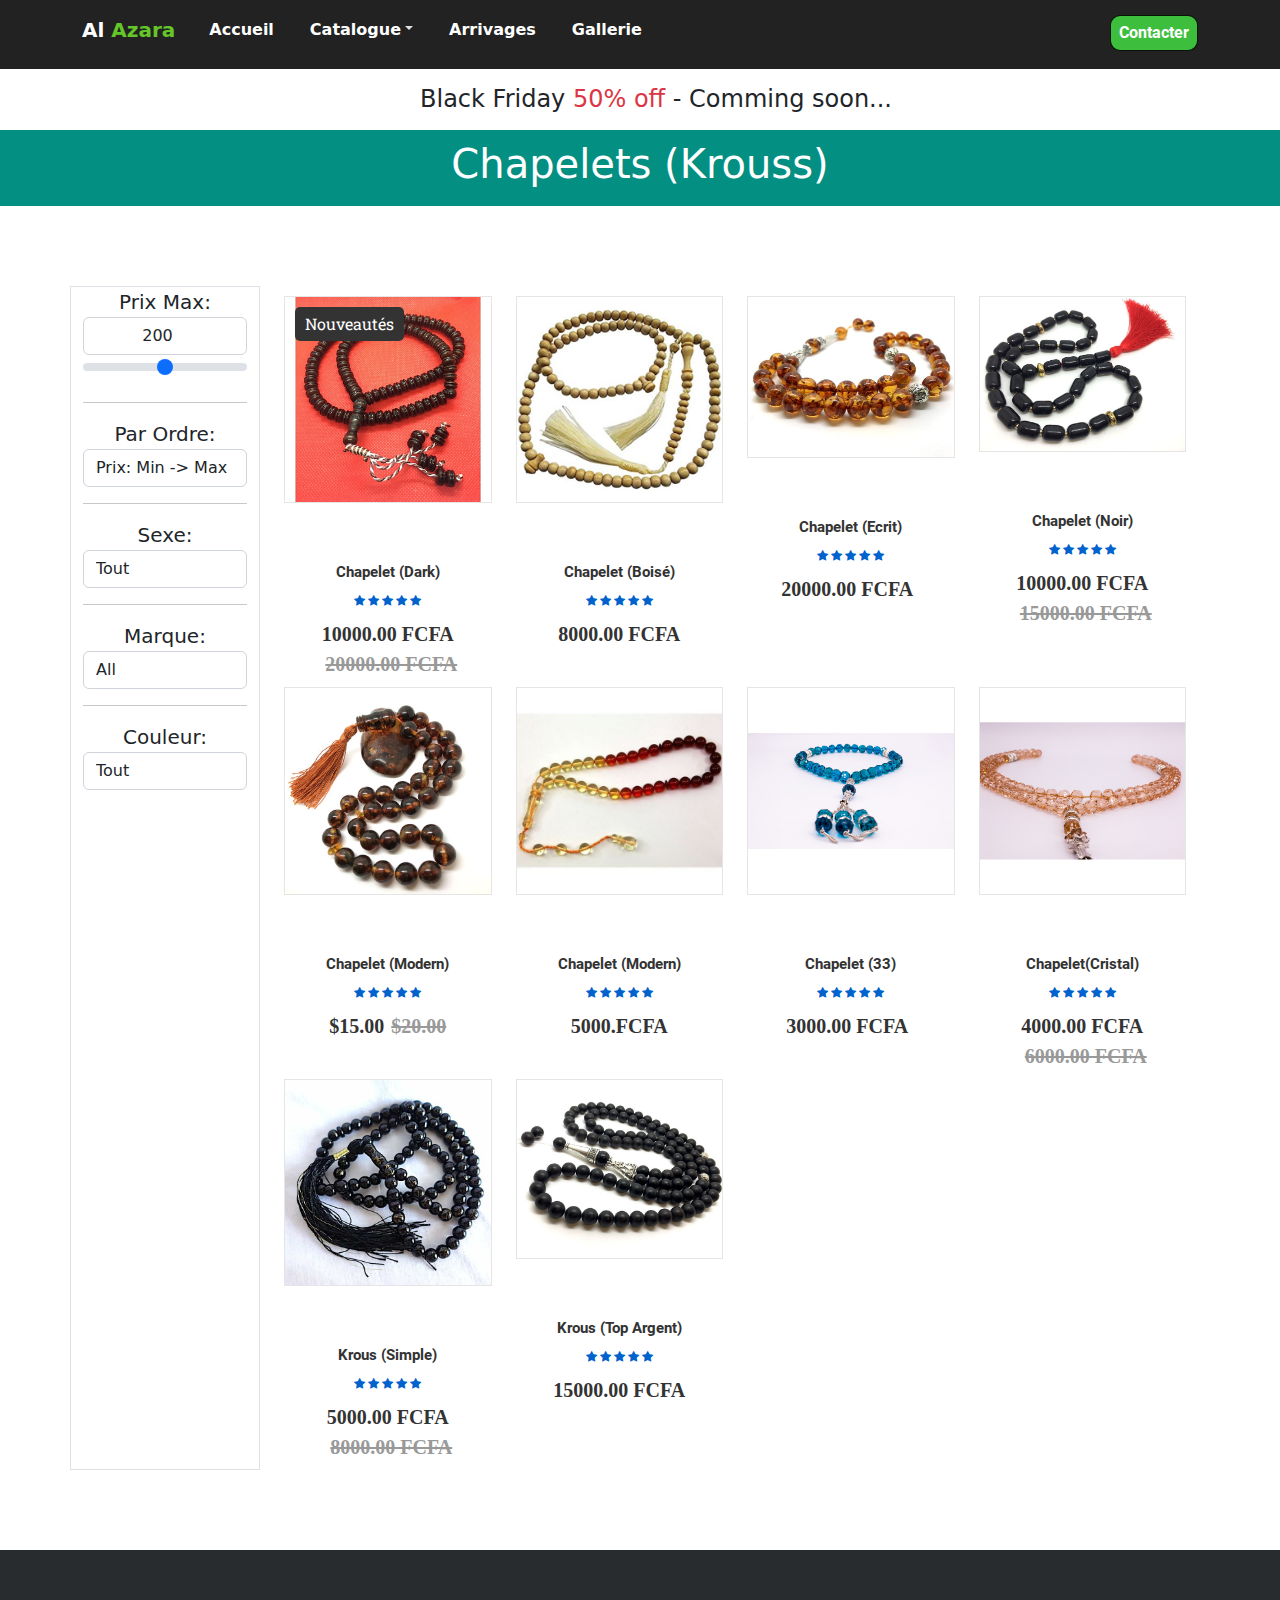
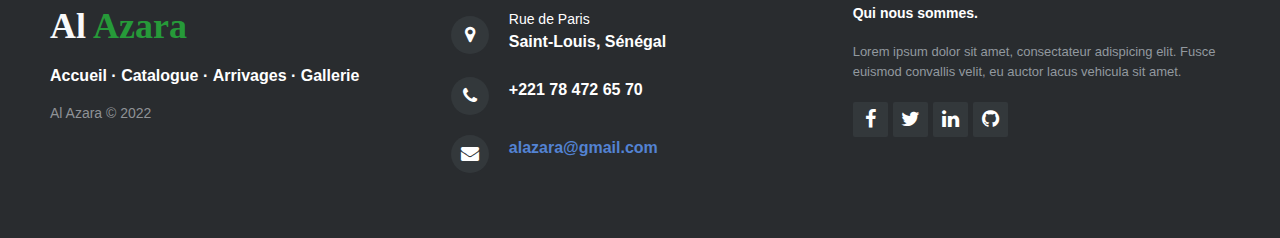
<file: chapelet.html>
<!DOCTYPE html>
<html lang="en">

<head>
    <meta charset="utf-8">
    <meta name="viewport" content="width=device-width, initial-scale=1.0, shrink-to-fit=no">
    <title>Al Azara | Chapelet</title>
    <link rel="stylesheet" href="assets/bootstrap/css/bootstrap.min.css">
    <link rel="stylesheet" href="assets/css/Roboto.css">
    <link rel="stylesheet" href="assets/css/Roboto%20Slab.css">
    <link rel="stylesheet" href="https://cdnjs.cloudflare.com/ajax/libs/font-awesome/4.7.0/css/font-awesome.min.css">
    <link rel="stylesheet" href="assets/css/Black-Navbar.css">
    <link rel="stylesheet" href="assets/css/divider-text-middle.css">
    <link rel="stylesheet" href="assets/css/MUSA_carousel-product-cart-slider-carousel-product-cart-slider.css">
    <link rel="stylesheet" href="assets/css/MUSA_carousel-product-cart-slider.css">
    <link rel="stylesheet" href="assets/css/Navigation-e-commerce.css">
    <link rel="stylesheet" href="assets/css/Pretty-Product-List-.css">
    <link rel="stylesheet" href="assets/css/Pretty-Footer-.css">
    <link rel="stylesheet" href="assets/css/Header-Novos-Imveis.css">
    <link rel="stylesheet" href="assets/css/styles.css">
    <link rel="stylesheet" href="assets/css/Swipe-Slider-7-styles.min.css">
    <link rel="stylesheet" href="assets/css/shopping-ecommerce-products.css">
</head>

        <nav class="navbar navbar-light navbar-expand-md navbar-fixed-top navigation-clean-button" style="background: rgb(34, 34, 34);border-radius: 20;border-top-left-radius: 20;border-top-right-radius: 20;border-bottom-right-radius: 20;border-bottom-left-radius: 20;border-style: none;padding-top: 0;padding-bottom: 10px;">
            <div class="container"><button data-bs-toggle="collapse" class="navbar-toggler" data-bs-target="#navcol-1"><span class="visually-hidden">Toggle navigation</span><span class="navbar-toggler-icon"></span></button>
                <div><a class="navbar-brand" href="index.html"><span><span style="color: rgb(255, 255, 255);">Al </span><span style="color: rgb(101, 198, 42);">Azara</span></span> </a></div>
                <div class="collapse navbar-collapse" id="navcol-1" style="color: rgb(255,255,255);">
                    <ul class="navbar-nav nav-right">
                        <li class="nav-item"><a class="nav-link" href="index.html" style="color: rgba(224,217,217,0.9);"><strong><span style="color: rgb(255, 255, 255);">Accueil</span></strong></a></li>
                        <li class="nav-item dropdown"><a class="dropdown-toggle nav-link" aria-expanded="false" data-bs-toggle="dropdown" href="#" style="color: rgba(225,225,225);"><strong><span style="color: rgb(255, 255, 255);">Catalogue</span></strong></a>
                            <div class="dropdown-menu link-white"><a class="dropdown-item link-white active" style="color:white" href="chapelet.html">Chapelets</a><a class="dropdown-item link-white" style="color:white" href="vetement.html">Vetements</a><a class="dropdown-item link-white " style="color:white" href="Bonnets.html">Bonnets</a><a class="dropdown-item link-white" style="color:white" href="Hijabs.html">Hijabs</a><a class="dropdown-item link-white" style="color:white" href="Autres.html">Autres</a></div>
                        </li>
                        <li class="nav-item"><a class="nav-link" href="arrivage.html" style="color: rgba(224,217,217,0.9);"><strong><span style="color: rgb(255, 255, 255);">Arrivages</span></strong></a></li>
                        <li class="nav-item"><a class="nav-link" href="gallerie.html" style="color: rgba(224,217,217,0.9);"><strong><span style="color: rgb(255, 255, 255);">Gallerie</span></strong></a></li>
                    </ul>
                    <p class="ms-auto navbar-text actions"><a class="btn btn-light action-button" role="button" href="contact.html" style="color: rgba(0,0,0,0.9);background: #3dbe3d;border-radius: 10px;border-style: solid;border-color: rgba(0,0,0,0.9);font-size: 16px;padding: 5px 8px;--bs-body-bg: #5ccf49;"><strong><span style="color: rgb(255, 255, 255);">Contacter</span></strong><br></a> </p>
                </div>
            </div>
        </nav><!-- Paradise Slider -->

        <!--  -->
        <div class="m-3 col-md-12">
            <h4 style="text-align: center;">Black Friday <span class="text-danger">50% off </span>  - Comming soon...</h4>
        </div>
        <div class="headerResult">
            <div class="container">
                <div class="row">
                    <div class="col-md-12" style="text-align: center;padding: 10px 0px;">
                        <h1>Chapelets (Krouss)</h1>
                    </div>
                </div>
            </div>
        </div>


        <!-- END OF HEADER -->


        <div class="container mtr-5 mb-2">
            <div class="row">
                <div class="col-md-2 col-12 border">
                    <p class="lead text-center mb-0">Prix Max:</p><input class="form-control text-center" type="number" value="200" /><input class="form-range w-100" type="range" min="500" max="100000" />
                    <hr />
                    <p class="lead text-center mb-0">Par Ordre:</p><select class="form-control" name="sort">
                        <option value="all" selected>Prix: Min -> Max</option>
                        <option value="reviews">Revuess</option>
                        <option value="price_high">Prix: Max -> Min</option>
                        <option value="newest">Nouveaux arrivages</option>
                    </select>
                    <hr />
                    <p class="lead text-center mb-0">Sexe:</p><select class="form-control" name="gender">
                        <option value="all" selected>Tout</option>
                        <option value="male">Masculin</option>
                        <option value="female">Feminin</option>
                        <option value="unisex">Unisex</option>
                    </select>
                    <hr />
                    <p class="lead text-center mb-0">Marque:</p><select class="form-control" name="brand">
                        <option value="all" selected>All</option>
                        <option value="Nike">Tonga</option>
                    </select>
                    <hr />
                    <p class="lead text-center mb-0">Couleur:</p><select class="form-control mb-2" name="color">
                        <option value="all" selected>Tout</option>
                        <option value="orange">Orange</option>
                    </select>
                </div>
                <div class="col-md-10 col-12">
                    <div class="shopping-grid">
                        <div class="container">
                            <div class="row">
                                <div class="col-md-3 col-sm-6">
                                    <div class="product-grid7">
                                        <div class="product-image7"><a href="#"><img class="pic-1" src="assets/img/chapelets/2.jpg" /><img class="pic-2" src="assets/img/chapelets/2.jpg" /></a>
                                            <ul class="social">
                                                <li><a class="fa fa-search"></a></li>
                                                <li><a class="fa fa-shopping-bag"></a></li>
                                                <li><a class="fa fa-shopping-cart"></a></li>
                                            </ul><span class="product-new-label">Nouveautés</span>
                                        </div>
                                        <div class="product-content">
                                            <h3 class="title"><a href="#">Chapelet (Dark)</a></h3>
                                            <ul class="rating">
                                                <li class="fa fa-star"></li>
                                                <li class="fa fa-star"></li>
                                                <li class="fa fa-star"></li>
                                                <li class="fa fa-star"></li>
                                                <li class="fa fa-star"></li>
                                            </ul>
                                            <div class="price"><span>10000.00 FCFA</span><span>20000.00 FCFA</span></div>
                                        </div>
                                    </div>
                                </div>
                                <div class="col-md-3 col-sm-6">
                                    <div class="product-grid7">
                                        <div class="product-image7"><a href="#"><img class="pic-1" src="assets/img/chapelets/4.jpg" /><img class="pic-2" src="assets/img/chapelets/4.jpg" /></a>
                                            <ul class="social">
                                                <li><a class="fa fa-search"></a></li>
                                                <li><a class="fa fa-shopping-bag"></a></li>
                                                <li><a class="fa fa-shopping-cart"></a></li>
                                            </ul>
                                        </div>
                                        <div class="product-content">
                                            <h3 class="title"><a href="#">Chapelet (Boisé)</a></h3>
                                            <ul class="rating">
                                                <li class="fa fa-star"></li>
                                                <li class="fa fa-star"></li>
                                                <li class="fa fa-star"></li>
                                                <li class="fa fa-star"></li>
                                                <li class="fa fa-star"></li>
                                            </ul>
                                            <div class="price"><span>8000.00 FCFA</span></div>
                                        </div>
                                    </div>
                                </div>
                                <div class="col-md-3 col-sm-6">
                                    <div class="product-grid7">
                                        <div class="product-image7"><a href="#"><img class="pic-1" src="assets/img/chapelets/5.jpg" /><img class="pic-2" src="assets/img/chapelets/5.jpg" /></a>
                                            <ul class="social">
                                                <li><a class="fa fa-search"></a></li>
                                                <li><a class="fa fa-shopping-bag"></a></li>
                                                <li><a class="fa fa-shopping-cart"></a></li>
                                            </ul>
                                        </div>
                                        <div class="product-content">
                                            <h3 class="title"><a href="#">Chapelet (Ecrit)</a></h3>
                                            <ul class="rating">
                                                <li class="fa fa-star"></li>
                                                <li class="fa fa-star"></li>
                                                <li class="fa fa-star"></li>
                                                <li class="fa fa-star"></li>
                                                <li class="fa fa-star"></li>
                                            </ul>
                                            <div class="price"><span>20000.00 FCFA</span><span></span></div>
                                        </div>
                                    </div>
                                </div>
                                <div class="col-md-3 col-sm-6">
                                    <div class="product-grid7">
                                        <div class="product-image7"><a href="#"><img class="pic-1" src="assets/img/chapelets/7.jpg" /><img class="pic-2" src="assets/img/chapelets/7.jpg" /></a>
                                            <ul class="social">
                                                <li><a class="fa fa-search"></a></li>
                                                <li><a class="fa fa-shopping-bag"></a></li>
                                                <li><a class="fa fa-shopping-cart"></a></li>
                                            </ul>
                                        </div>
                                        <div class="product-content">
                                            <h3 class="title"><a href="#">Chapelet (Noir)</a></h3>
                                            <ul class="rating">
                                                <li class="fa fa-star"></li>
                                                <li class="fa fa-star"></li>
                                                <li class="fa fa-star"></li>
                                                <li class="fa fa-star"></li>
                                                <li class="fa fa-star"></li>
                                            </ul>
                                            <div class="price"><span>10000.00 FCFA</span><span>15000.00 FCFA</span></div>
                                        </div>
                                    </div>
                                </div>

                                <!--  -->
                                <!--  -->
                                <!--  -->

                                <div class="col-md-3 col-sm-6">
                                    <div class="product-grid7">
                                        <div class="product-image7"><a href="#"><img class="pic-1" src="assets/img/chapelets/12.jpg" /><img class="pic-2" src="assets/img/chapelets/12.jpg" /></a>
                                            <ul class="social">
                                                <li><a class="fa fa-search"></a></li>
                                                <li><a class="fa fa-shopping-bag"></a></li>
                                                <li><a class="fa fa-shopping-cart"></a></li>
                                            </ul>
                                        </div>
                                        <div class="product-content">
                                            <h3 class="title"><a href="#">Chapelet (Modern)</a></h3>
                                            <ul class="rating">
                                                <li class="fa fa-star"></li>
                                                <li class="fa fa-star"></li>
                                                <li class="fa fa-star"></li>
                                                <li class="fa fa-star"></li>
                                                <li class="fa fa-star"></li>
                                            </ul>
                                            <div class="price"><span>$15.00</span><span>$20.00</span></div>
                                        </div>
                                    </div>
                                </div>
                                <div class="col-md-3 col-sm-6">
                                    <div class="product-grid7">
                                        <div class="product-image7"><a href="#"><img class="pic-1" src="assets/img/chapelets/17.jpg" /><img class="pic-2" src="assets/img/chapelets/17.jpg" /></a>
                                            <ul class="social">
                                                <li><a class="fa fa-search"></a></li>
                                                <li><a class="fa fa-shopping-bag"></a></li>
                                                <li><a class="fa fa-shopping-cart"></a></li>
                                            </ul>
                                        </div>
                                        <div class="product-content">
                                            <h3 class="title"><a href="#">Chapelet (Modern)</a></h3>
                                            <ul class="rating">
                                                <li class="fa fa-star"></li>
                                                <li class="fa fa-star"></li>
                                                <li class="fa fa-star"></li>
                                                <li class="fa fa-star"></li>
                                                <li class="fa fa-star"></li>
                                            </ul>
                                            <div class="price"><span>5000.FCFA</span></div>
                                        </div>
                                    </div>
                                </div>
                                <div class="col-md-3 col-sm-6">
                                    <div class="product-grid7">
                                        <div class="product-image7"><a href="#"><img class="pic-1" src="assets/img/chapelets/13.jpg" /><img class="pic-2" src="assets/img/chapelets/14.jpg" /></a>
                                            <ul class="social">
                                                <li><a class="fa fa-search"></a></li>
                                                <li><a class="fa fa-shopping-bag"></a></li>
                                                <li><a class="fa fa-shopping-cart"></a></li>
                                            </ul>
                                        </div>
                                        <div class="product-content">
                                            <h3 class="title"><a href="#">Chapelet (33)</a></h3>
                                            <ul class="rating">
                                                <li class="fa fa-star"></li>
                                                <li class="fa fa-star"></li>
                                                <li class="fa fa-star"></li>
                                                <li class="fa fa-star"></li>
                                                <li class="fa fa-star"></li>
                                            </ul>
                                            <div class="price"><span>3000.00 FCFA</span><span></span></div>
                                        </div>
                                    </div>
                                </div>
                                <div class="col-md-3 col-sm-6">
                                    <div class="product-grid7">
                                        <div class="product-image7"><a href="#"><img class="pic-1" src="assets/img/chapelets/15.jpg" /><img class="pic-2" src="assets/img/chapelets/16.jpg" /></a>
                                            <ul class="social">
                                                <li><a class="fa fa-search"></a></li>
                                                <li><a class="fa fa-shopping-bag"></a></li>
                                                <li><a class="fa fa-shopping-cart"></a></li>
                                            </ul>
                                        </div>
                                        <div class="product-content">
                                            <h3 class="title"><a href="#">Chapelet(Cristal)</a></h3>
                                            <ul class="rating">
                                                <li class="fa fa-star"></li>
                                                <li class="fa fa-star"></li>
                                                <li class="fa fa-star"></li>
                                                <li class="fa fa-star"></li>
                                                <li class="fa fa-star"></li>
                                            </ul>
                                            <div class="price"><span>4000.00 FCFA</span><span>6000.00 FCFA</span></div>
                                        </div>
                                    </div>
                                </div>

                                <!--  -->
                                <!--  -->
                                <!--  -->

                                <div class="col-md-3 col-sm-6">
                                    <div class="product-grid7">
                                        <div class="product-image7"><a href="#"><img class="pic-1" src="assets/img/chapelets/19.jpg" /><img class="pic-2" src="assets/img/chapelets/19.jpg" /></a>
                                            <ul class="social">
                                                <li><a class="fa fa-search"></a></li>
                                                <li><a class="fa fa-shopping-bag"></a></li>
                                                <li><a class="fa fa-shopping-cart"></a></li>
                                            </ul>
                                        </div>
                                        <div class="product-content">
                                            <h3 class="title"><a href="#">Krous (Simple)</a></h3>
                                            <ul class="rating">
                                                <li class="fa fa-star"></li>
                                                <li class="fa fa-star"></li>
                                                <li class="fa fa-star"></li>
                                                <li class="fa fa-star"></li>
                                                <li class="fa fa-star"></li>
                                            </ul>
                                            <div class="price"><span>5000.00 FCFA</span><span>8000.00 FCFA</span></div>
                                        </div>
                                    </div>
                                </div>
                                <div class="col-md-3 col-sm-6">
                                    <div class="product-grid7">
                                        <div class="product-image7"><a href="#"><img class="pic-1" src="assets/img/chapelets/20.jpg" /><img class="pic-2" src="assets/img/chapelets/20.jpg" /></a>
                                            <ul class="social">
                                                <li><a class="fa fa-search"></a></li>
                                                <li><a class="fa fa-shopping-bag"></a></li>
                                                <li><a class="fa fa-shopping-cart"></a></li>
                                            </ul>
                                        </div>
                                        <div class="product-content">
                                            <h3 class="title"><a href="#">Krous (Top Argent)</a></h3>
                                            <ul class="rating">
                                                <li class="fa fa-star"></li>
                                                <li class="fa fa-star"></li>
                                                <li class="fa fa-star"></li>
                                                <li class="fa fa-star"></li>
                                                <li class="fa fa-star"></li>
                                            </ul>
                                            <div class="price"><span>15000.00 FCFA</span></div>
                                        </div>
                                    </div>
                                </div>
                                
                                
                            </div>
                        </div>
                    </div>
                </div>
            </div>
        </div>

































 <!-- Footer -->

 <footer>
    <div class="row">
        <div class="col-sm-6 col-md-4 footer-navigation">
            <h3 class=""><a href="#" class=""><strong class="link-light">Al <span style="color: rgb(38, 154, 57);">Azara</span></strong></a></h3>
            <p class="links"><a href="#" class="link-white">Accueil</a><strong> · </strong><a href="#" class="link-white">Catalogue</a><strong> · </strong><a href="#">Arrivages</a><strong> · </strong><a href="#">Gallerie</a><a href="#"></a></p>
            <p class="company-name">Al Azara © 2022</p>
        </div>
        <div class="col-sm-6 col-md-4 footer-contacts">
            <div><span class="fa fa-map-marker footer-contacts-icon"> </span>
                <p><span class="new-line-span">Rue de Paris</span>Saint-Louis, Sénégal</p>
            </div>
            <div><i class="fa fa-phone footer-contacts-icon"></i>
                <p class="footer-center-info email text-start"> +221 78 472 65 70</p>
            </div>
            <div><i class="fa fa-envelope footer-contacts-icon"></i>
                <p><a href="#" target="_blank">alazara@gmail.com</a></p>
            </div>
        </div>
        <div class="col-md-4 footer-about">
            <h4>Qui nous sommes.</h4>
            <p> Lorem ipsum dolor sit amet, consectateur adispicing elit. Fusce euismod convallis velit, eu auctor lacus vehicula sit amet. </p>
            <div class="social-links social-icons"><a href="#"><i class="fa fa-facebook"></i></a><a href="#"><i class="fa fa-twitter"></i></a><a href="#"><i class="fa fa-linkedin"></i></a><a href="#"><i class="fa fa-github"></i></a></div>
        </div>
    </div>
</footer>


<!--  -->
<script src="https://cdn.jsdelivr.net/npm/bootstrap@5.2.2/dist/js/bootstrap.bundle.min.js"></script>
<script src="assets/js/Swipe-Slider-7.js"></script>
</body>

</html>
</file>
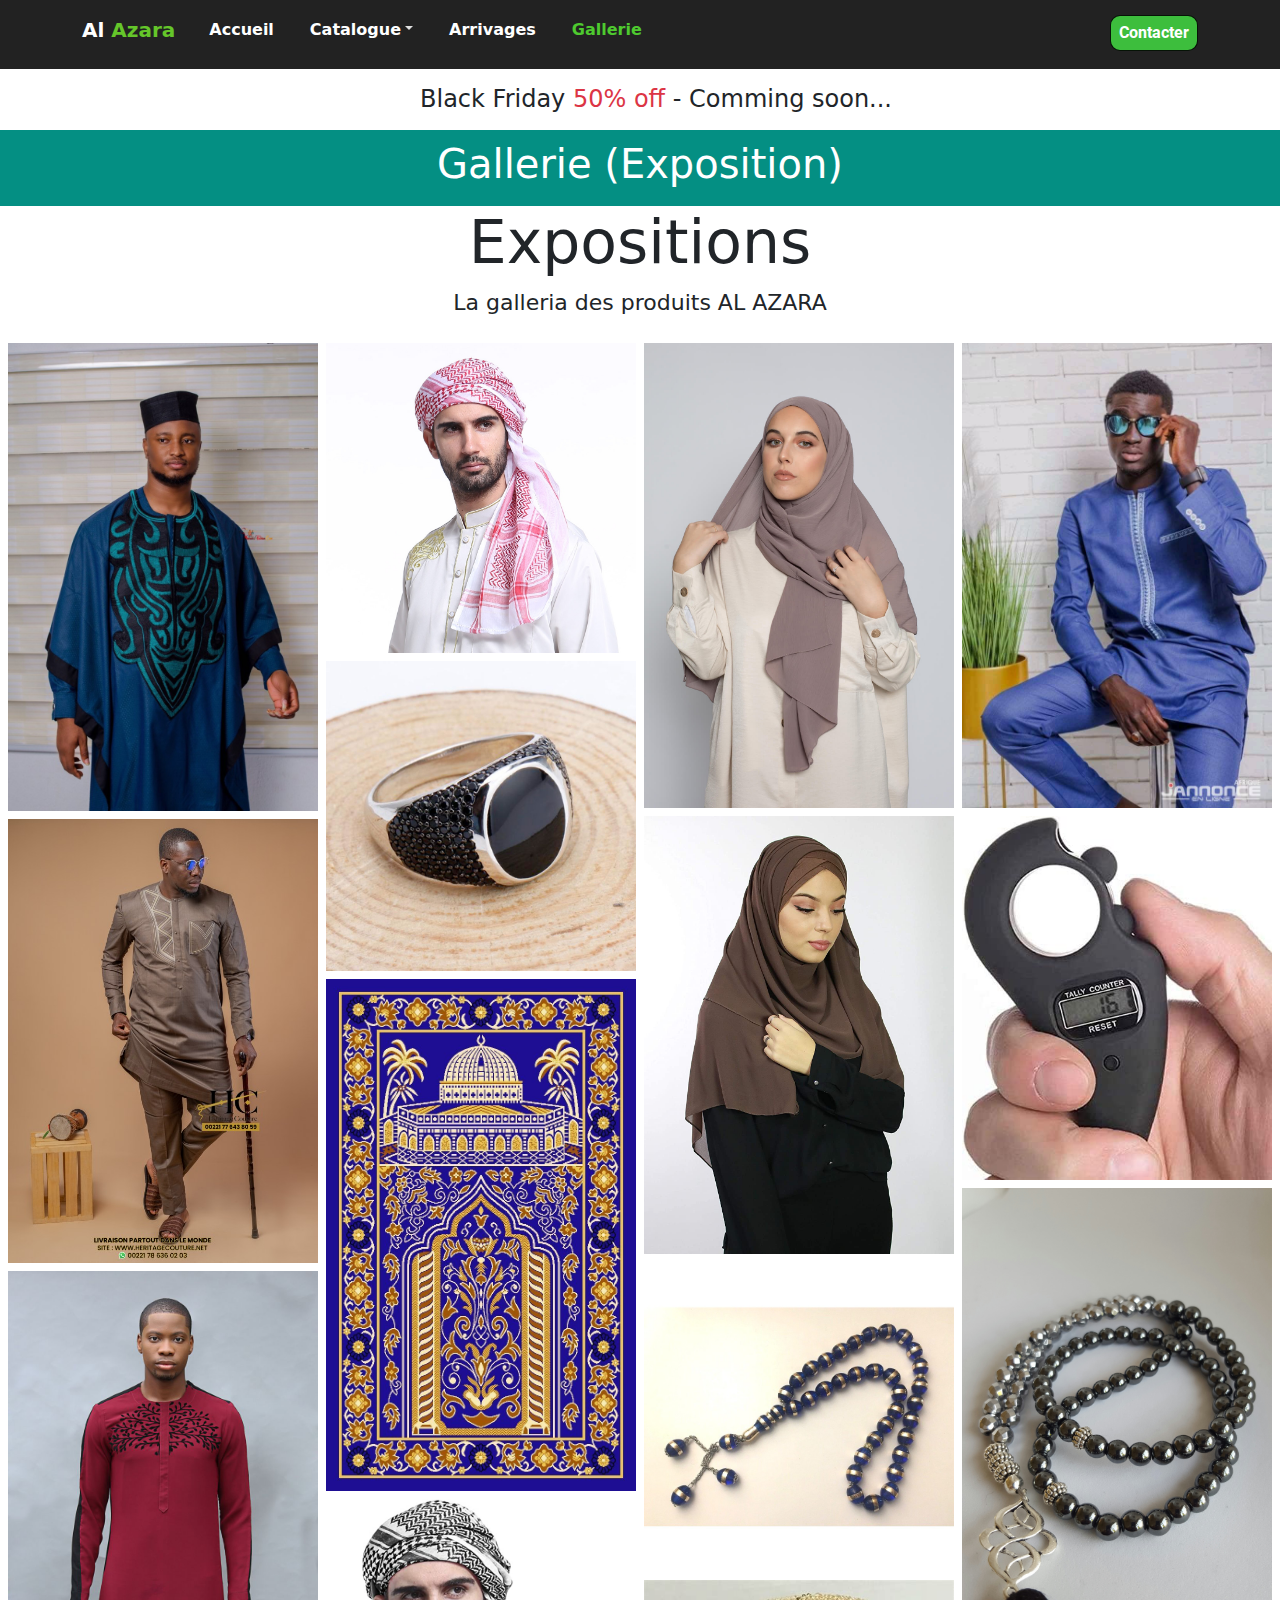
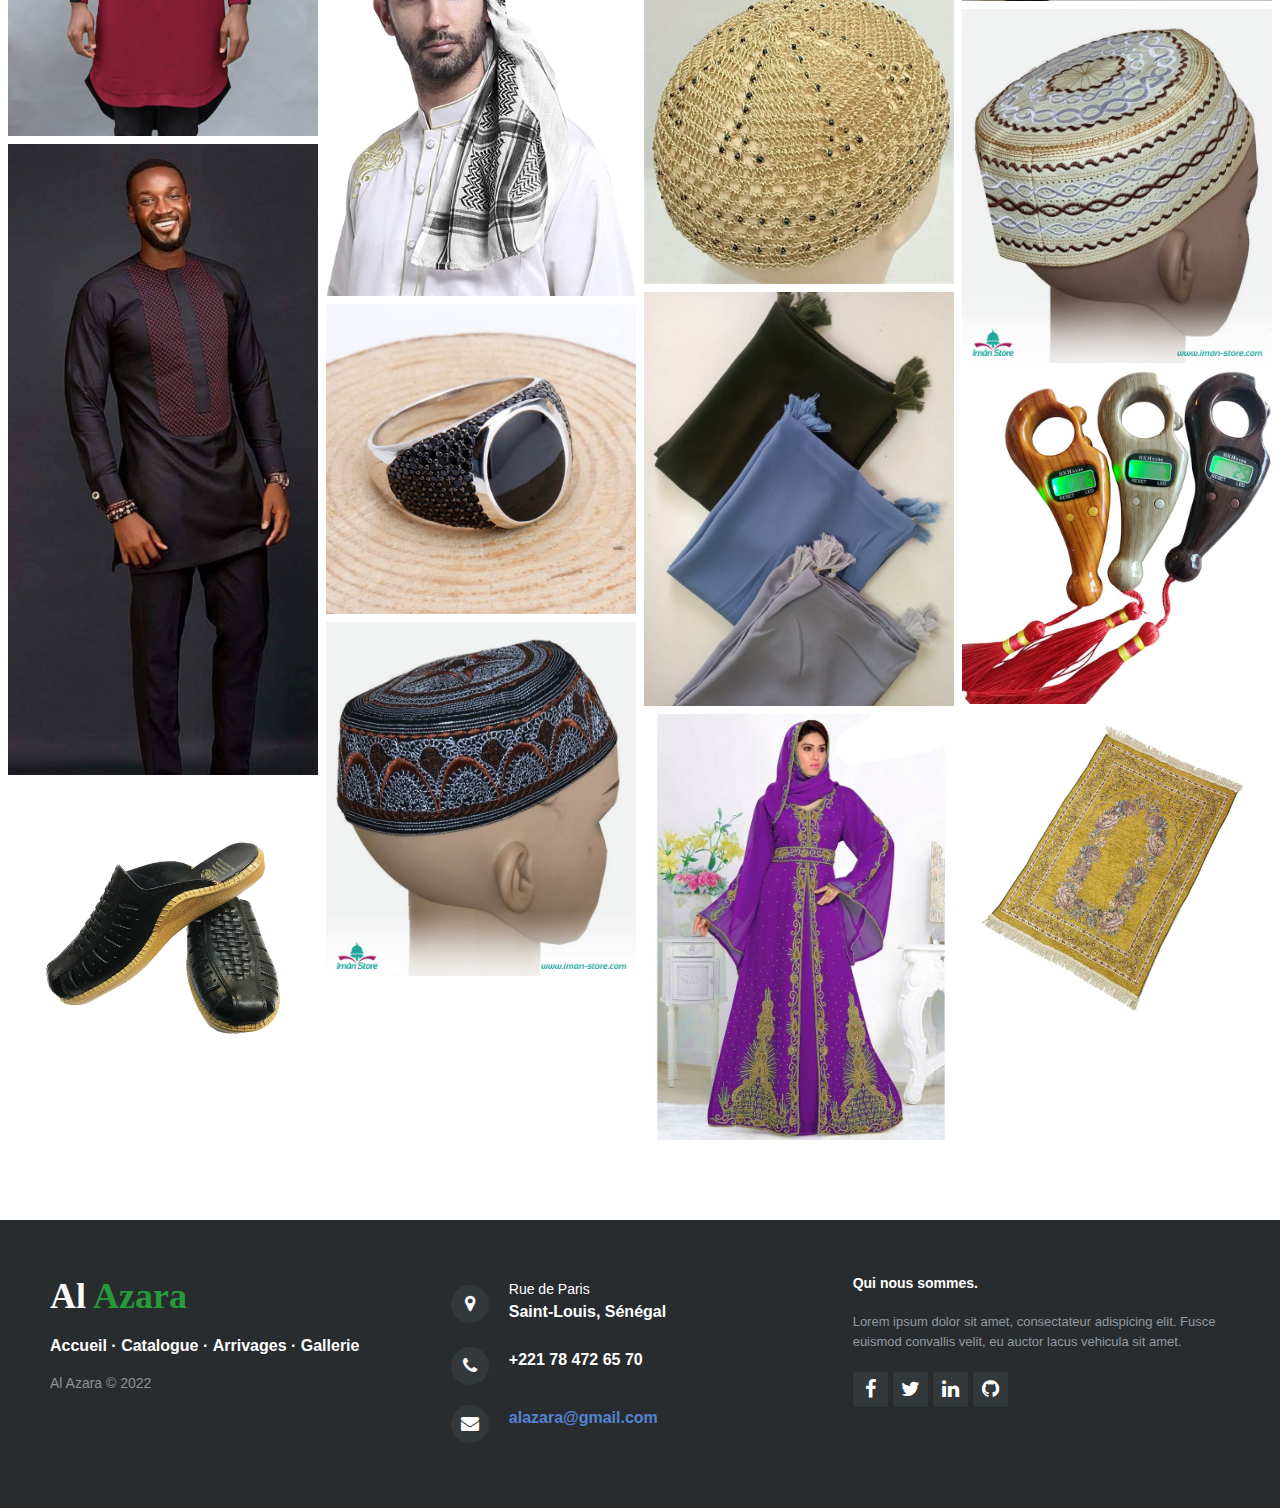
<file: gallerie.html>
<!DOCTYPE html>
<html lang="en">

<head>
    <meta charset="utf-8">
    <meta name="viewport" content="width=device-width, initial-scale=1.0, shrink-to-fit=no">
    <title>Al Azara | Gallerie</title>
    <link rel="stylesheet" href="assets/bootstrap/css/bootstrap.min.css">
    <link rel="stylesheet" href="assets/css/Roboto.css">
    <link rel="stylesheet" href="assets/css/Roboto%20Slab.css">
    <link rel="stylesheet" href="https://cdnjs.cloudflare.com/ajax/libs/font-awesome/4.7.0/css/font-awesome.min.css">
    <link rel="stylesheet" href="assets/css/Black-Navbar.css">
    <link rel="stylesheet" href="assets/css/divider-text-middle.css">
    <link rel="stylesheet" href="assets/css/MUSA_carousel-product-cart-slider-carousel-product-cart-slider.css">
    <link rel="stylesheet" href="assets/css/MUSA_carousel-product-cart-slider.css">
    <link rel="stylesheet" href="assets/css/Navigation-e-commerce.css">
    <link rel="stylesheet" href="assets/css/Pretty-Product-List-.css">
    <link rel="stylesheet" href="assets/css/Pretty-Footer-.css">
    <link rel="stylesheet" href="assets/css/Header-Novos-Imveis.css">
    <link rel="stylesheet" href="assets/css/styles.css">
    <link rel="stylesheet" href="assets/css/gallerie.css">
    <link rel="stylesheet" href="assets/css/Swipe-Slider-7-styles.min.css">
    <link rel="stylesheet" href="assets/css/shopping-ecommerce-products.css">
</head>

        <nav class="navbar navbar-light navbar-expand-md navbar-fixed-top navigation-clean-button" style="background: rgb(34, 34, 34);border-radius: 20;border-top-left-radius: 20;border-top-right-radius: 20;border-bottom-right-radius: 20;border-bottom-left-radius: 20;border-style: none;padding-top: 0;padding-bottom: 10px;">
            <div class="container"><button data-bs-toggle="collapse" class="navbar-toggler" data-bs-target="#navcol-1"><span class="visually-hidden">Toggle navigation</span><span class="navbar-toggler-icon"></span></button>
                <div><a class="navbar-brand" href="index.html"><span><span style="color: rgb(255, 255, 255);">Al </span><span style="color: rgb(101, 198, 42);">Azara</span></span> </a></div>
                <div class="collapse navbar-collapse" id="navcol-1" style="color: rgb(255,255,255);">
                    <ul class="navbar-nav nav-right">
                        <li class="nav-item"><a class="nav-link" href="index.html" style="color: rgba(224,217,217,0.9);"><strong><span style="color: rgb(255, 255, 255);">Accueil</span></strong></a></li>
                        <li class="nav-item dropdown"><a class="dropdown-toggle nav-link" aria-expanded="false" data-bs-toggle="dropdown" href="#" style="color: rgba(225,225,225);"><strong><span style="color: rgb(255, 255, 255);">Catalogue</span></strong></a>
                            <div class="dropdown-menu link-white"><a class="dropdown-item link-white " style="color:white" href="chapelet.html">Chapelets</a><a class="dropdown-item link-white" style="color:white" href="vetement.html">Vetements</a><a class="dropdown-item link-white " style="color:white" href="Bonnets.html">Bonnets</a><a class="dropdown-item link-white" style="color:white" href="Hijabs.html">Hijabs (Voiles)</a><a class="dropdown-item link-white" style="color:white" href="Autres.html">Autres</a></div>
                        </li>
                        <li class="nav-item "><a class="nav-link " href="arrivage.html" style="color: rgba(224,217,217,0.9);"><strong><span style="color: rgb(255, 255, 255);">Arrivages</span></strong></a></li>
                        <li class="nav-item"><a class="nav-link" href="gallerie.html" style="color: rgba(224,217,217,0.9);"><strong><span style="color: rgb(78, 202, 47);"">Gallerie</span></strong></a></li>
                    </ul>
                    <p class="ms-auto navbar-text actions"><a class="btn btn-light action-button" role="button" href="contact.html" style="color: rgba(0,0,0,0.9);background: #3dbe3d;border-radius: 10px;border-style: solid;border-color: rgba(0,0,0,0.9);font-size: 16px;padding: 5px 8px;--bs-body-bg: #5ccf49;"><strong><span style="color: rgb(255, 255, 255);">Contacter</span></strong><br></a> </p>
                </div>
            </div>
        </nav><!-- Paradise Slider -->
<!-- 

 -->
        <div class="m-3 col-md-12">
            <h4 style="text-align: center;">Black Friday <span class="text-danger">50% off </span>  - Comming soon...</h4>
        </div>
        <div class="headerResult">
            <div class="container">
                <div class="row">
                    <div class="col-md-12" style="text-align: center;padding: 10px 0px;">
                        <h1>Gallerie (Exposition)</h1>
                    </div>
                </div>
            </div>
        </div>



<!-- 


 -->

 <div>
    <!--Responsive Image Grid Block-->
    <!--Photo Grid-->
    <div>
        <!--Comment-->
        <h2 class="rig-h2" style="text-align: center;">Expositions</h2>
        <p class="rig-p" style="text-align: center;">La galleria des produits AL AZARA</p>
        <div class="rig-row">
            <!--Comment-->
            <div class="rig-column"><img src="assets/img/kaftan men/14.jpg" /><img src="assets/img/kaftan men/9.jpg" /><img src="assets/img/kaftan men/17.jpg" /><img src="assets/img/kaftan men/4.jpg" /><img src="assets/img/autres/2.jpg" /></div>
            <div class="rig-column"><img src="assets/img/tapis priere musulman/14.jpg" /><img src="assets/img/tapis priere musulman/7.jpg" /><img src="assets/img/tapis priere musulman/17.jpg" /><img src="assets/img/tapis priere musulman/2.jpg" /><img src="assets/img/tapis priere musulman/7.jpg" /><img src="assets/img/bonnets/11.jpg" /></div>
            <div class="rig-column"><img src="assets/img/hijabs/12.jpg" /><img src="assets/img/hijabs/1.jpg" /><img src="assets/img/chapelets/18.jpg" /><img src="assets/img/tapis priere musulman/20.jpg" /><img src="assets/img/hijabs/2-1.jpg" /><img src="assets/img/kaftans womens/7.jpg" /></div>
            <div class="rig-column"><img src="assets/img/kaftan men/10.jpg" /><img src="assets/img/tapis priere musulman/3.jpg" /><img src="assets/img/new/4.jpeg" /><img src="assets/img/bonnets/15.jpg" /><img src="assets/img/tapis priere musulman/5.jpg" /><img src="assets/img/tapis priere musulman/11.jpg" /></div>
        </div>
    </div>
</div>


















        
    <!-- Footer -->

    <footer>
        <div class="row">
            <div class="col-sm-6 col-md-4 footer-navigation">
                <h3 class=""><a href="#" class=""><strong class="link-light">Al <span style="color: rgb(38, 154, 57);">Azara</span></strong></a></h3>
                <p class="links"><a href="index.html" class="link-white">Accueil</a><strong> · </strong><a href="Hijabs.html" class="link-white">Catalogue</a><strong> · </strong><a href="arrivage.html">Arrivages</a><strong> · </strong><a href="gallerie.html">Gallerie</a><a href="#"></a></p>
                <p class="company-name">Al Azara © 2022</p>
            </div>
            <div class="col-sm-6 col-md-4 footer-contacts">
                <div><span class="fa fa-map-marker footer-contacts-icon"> </span>
                    <p><span class="new-line-span">Rue de Paris</span>Saint-Louis, Sénégal</p>
                </div>
                <div><i class="fa fa-phone footer-contacts-icon"></i>
                    <p class="footer-center-info email text-start"> +221 78 472 65 70</p>
                </div>
                <div><i class="fa fa-envelope footer-contacts-icon"></i>
                    <p><a href="#" target="_blank">alazara@gmail.com</a></p>
                </div>
            </div>
            <div class="col-md-4 footer-about">
                <h4>Qui nous sommes.</h4>
                <p> Lorem ipsum dolor sit amet, consectateur adispicing elit. Fusce euismod convallis velit, eu auctor lacus vehicula sit amet. </p>
                <div class="social-links social-icons"><a href="www.facebook.com"><i class="fa fa-facebook"></i></a><a href="www.twitter.com"><i class="fa fa-twitter"></i></a><a href="www.linkedin.com"><i class="fa fa-linkedin"></i></a><a href="www.github.com"><i class="fa fa-github"></i></a></div>
            </div>
        </div>
    </footer>


    <!--  -->
    <script src="https://cdn.jsdelivr.net/npm/bootstrap@5.2.2/dist/js/bootstrap.bundle.min.js"></script>
    <script src="assets/js/Swipe-Slider-7.js"></script>
</body>

</html>
</file>
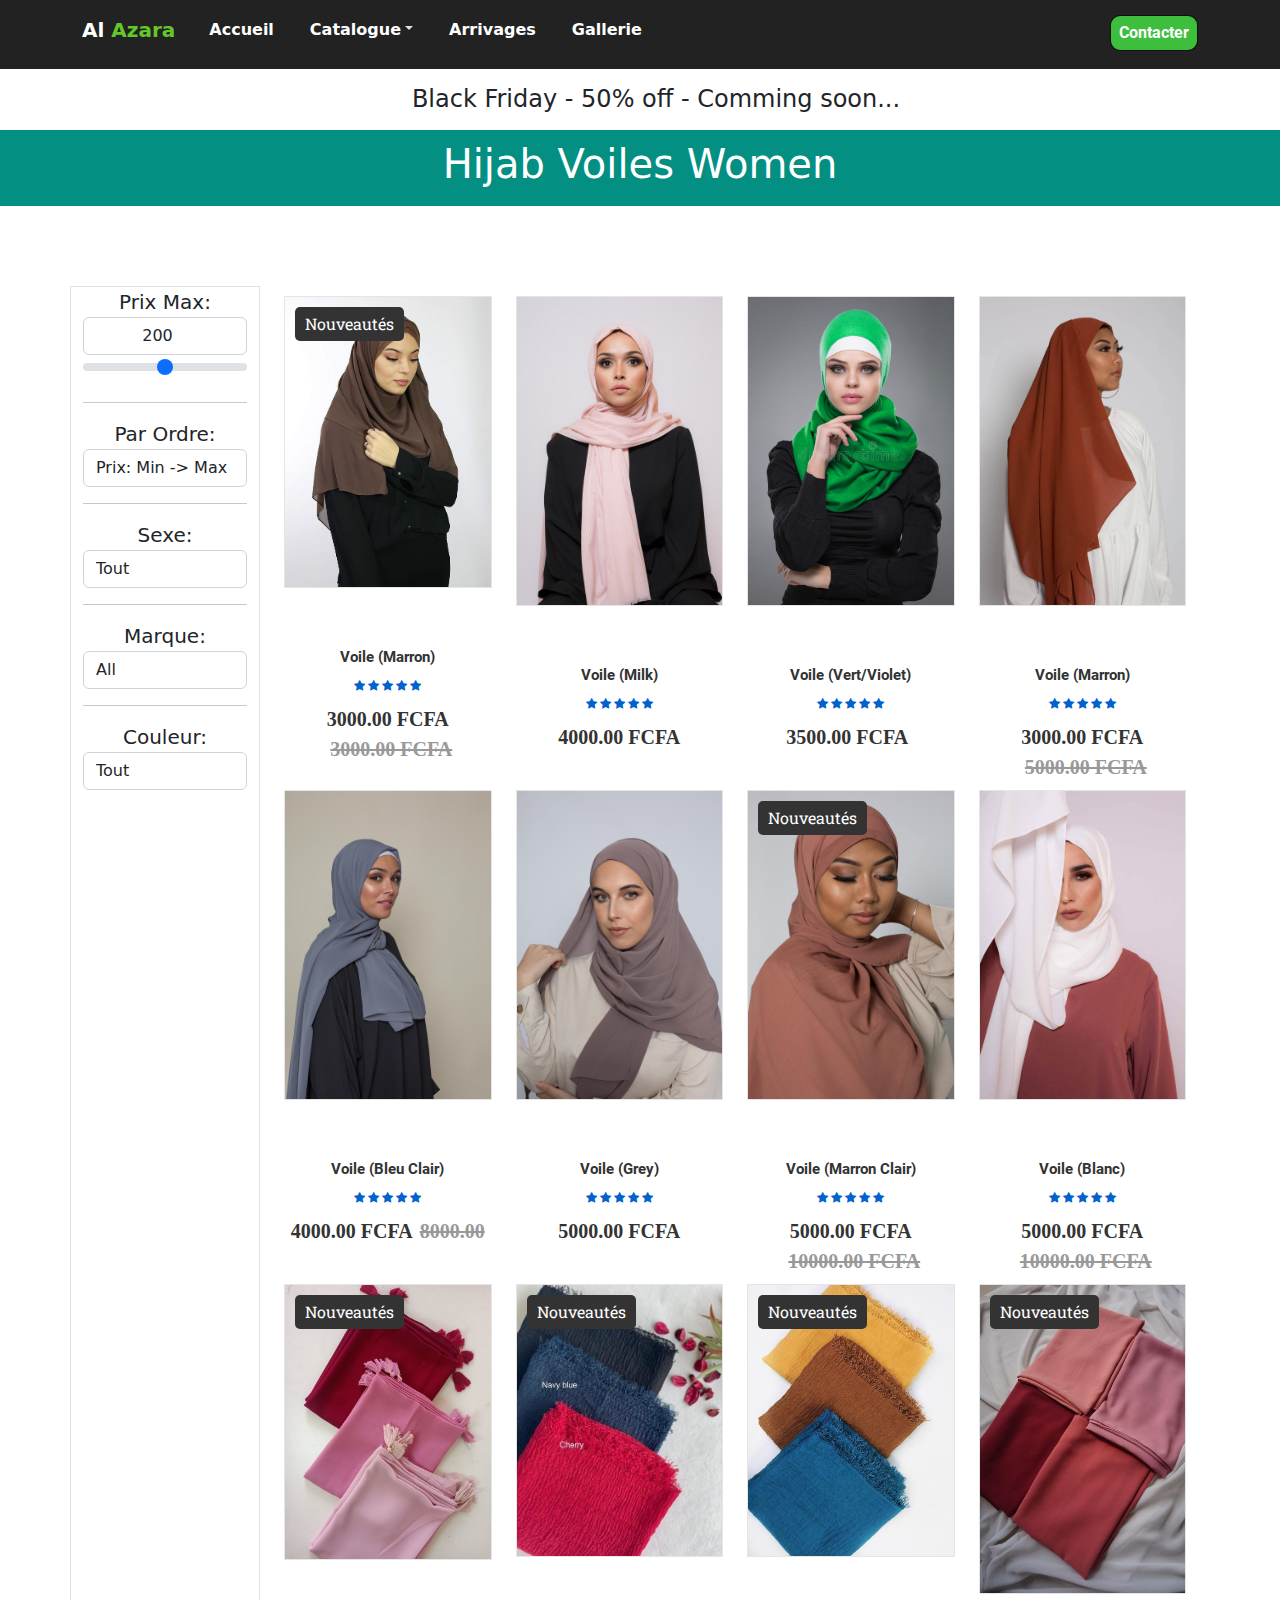
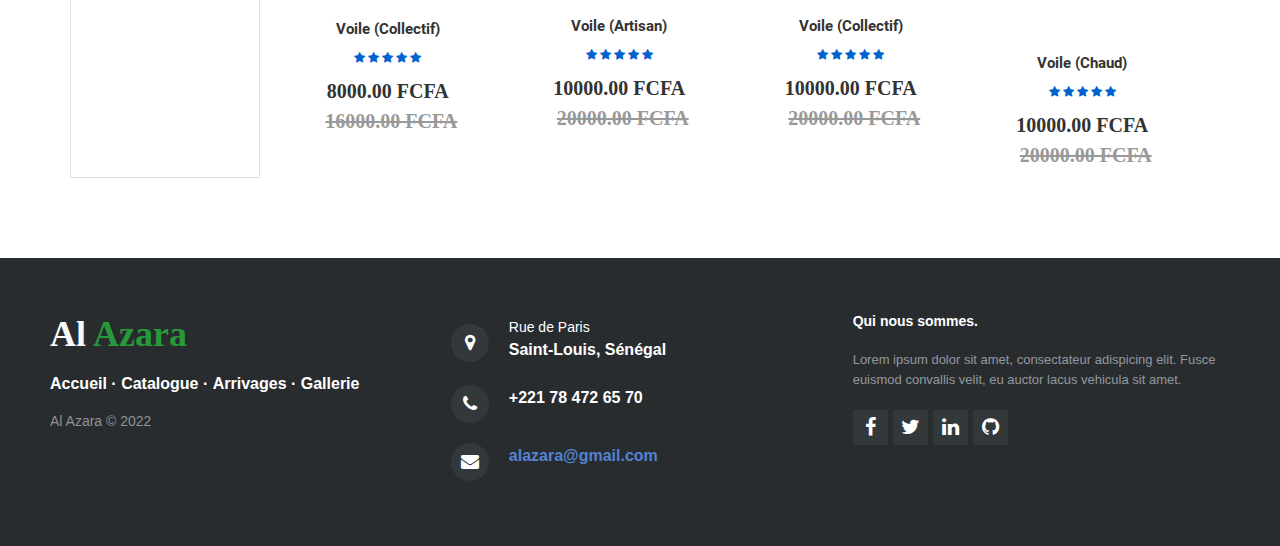
<file: Hijabs.html>
<!DOCTYPE html>
<html lang="en">

<head>
    <meta charset="utf-8">
    <meta name="viewport" content="width=device-width, initial-scale=1.0, shrink-to-fit=no">
    <title>Al Azara | Hijabs (Voiles)</title>
    <link rel="stylesheet" href="assets/bootstrap/css/bootstrap.min.css">
    <link rel="stylesheet" href="assets/css/Roboto.css">
    <link rel="stylesheet" href="assets/css/Roboto%20Slab.css">
    <link rel="stylesheet" href="https://cdnjs.cloudflare.com/ajax/libs/font-awesome/4.7.0/css/font-awesome.min.css">
    <link rel="stylesheet" href="assets/css/Black-Navbar.css">
    <link rel="stylesheet" href="assets/css/divider-text-middle.css">
    <link rel="stylesheet" href="assets/css/MUSA_carousel-product-cart-slider-carousel-product-cart-slider.css">
    <link rel="stylesheet" href="assets/css/MUSA_carousel-product-cart-slider.css">
    <link rel="stylesheet" href="assets/css/Navigation-e-commerce.css">
    <link rel="stylesheet" href="assets/css/Pretty-Product-List-.css">
    <link rel="stylesheet" href="assets/css/Pretty-Footer-.css">
    <link rel="stylesheet" href="assets/css/Header-Novos-Imveis.css">
    <link rel="stylesheet" href="assets/css/styles.css">
    <link rel="stylesheet" href="assets/css/Swipe-Slider-7-styles.min.css">
    <link rel="stylesheet" href="assets/css/shopping-ecommerce-products.css">
</head>

        <nav class="navbar navbar-light navbar-expand-md navbar-fixed-top navigation-clean-button" style="background: rgb(34, 34, 34);border-radius: 20;border-top-left-radius: 20;border-top-right-radius: 20;border-bottom-right-radius: 20;border-bottom-left-radius: 20;border-style: none;padding-top: 0;padding-bottom: 10px;">
            <div class="container"><button data-bs-toggle="collapse" class="navbar-toggler" data-bs-target="#navcol-1"><span class="visually-hidden">Toggle navigation</span><span class="navbar-toggler-icon"></span></button>
                <div><a class="navbar-brand" href="#"><span><span style="color: rgb(255, 255, 255);">Al </span><span style="color: rgb(101, 198, 42);">Azara</span></span> </a></div>
                <div class="collapse navbar-collapse" id="navcol-1" style="color: rgb(255,255,255);">
                    <ul class="navbar-nav nav-right">
                        <li class="nav-item"><a class="nav-link" href="index.html" style="color: rgba(224,217,217,0.9);"><strong><span style="color: rgb(255, 255, 255);">Accueil</span></strong></a></li>
                        <li class="nav-item dropdown"><a class="dropdown-toggle nav-link" aria-expanded="false" data-bs-toggle="dropdown" href="#" style="color: rgba(225,225,225);"><strong><span style="color: rgb(255, 255, 255);">Catalogue</span></strong></a>
                            <div class="dropdown-menu link-white"><a class="dropdown-item link-white " style="color:white" href="chapelet.html">Chapelets</a><a class="dropdown-item link-white" style="color:white" href="vetement.html">Vetements</a><a class="dropdown-item link-white " style="color:white" href="Bonnets.html">Bonnets</a><a class="dropdown-item link-white active" style="color:white" href="Hijabs.html">Hijabs (Voiles)</a><a class="dropdown-item link-white" style="color:white" href="Autres.html">Autres</a></div>
                        </li>
                        <li class="nav-item"><a class="nav-link" href="arrivage.html" style="color: rgba(224,217,217,0.9);"><strong><span style="color: rgb(255, 255, 255);">Arrivages</span></strong></a></li>
                        <li class="nav-item"><a class="nav-link" href="gallerie.html" style="color: rgba(224,217,217,0.9);"><strong><span style="color: rgb(255, 255, 255);">Gallerie</span></strong></a></li>
                    </ul>
                    <p class="ms-auto navbar-text actions"><a class="btn btn-light action-button" role="button" href="contact.html" style="color: rgba(0,0,0,0.9);background: #3dbe3d;border-radius: 10px;border-style: solid;border-color: rgba(0,0,0,0.9);font-size: 16px;padding: 5px 8px;--bs-body-bg: #5ccf49;"><strong><span style="color: rgb(255, 255, 255);">Contacter</span></strong><br></a> </p>
                </div>
            </div>
        </nav><!-- Paradise Slider -->



        <!--  -->
        <div class="m-3 col-md-12">
            <h4 style="text-align: center;">Black Friday - 50% off  - Comming soon...</h4>
        </div>
        <div class="headerResult">
            <div class="container">
                <div class="row">
                    <div class="col-md-12" style="text-align: center;padding: 10px 0px;">
                        <h1>Hijab Voiles Women</h1>
                    </div>
                </div>
            </div>
        </div>





        <!-- END OF HEADER -->


        <div class="container mtr-5 mb-2">
            <div class="row">
                <div class="col-md-2 col-12 border">
                    <p class="lead text-center mb-0">Prix Max:</p><input class="form-control text-center" type="number" value="200" /><input class="form-range w-100" type="range" min="500" max="100000" />
                    <hr />
                    <p class="lead text-center mb-0">Par Ordre:</p><select class="form-control" name="sort">
                        <option value="all" selected>Prix: Min -> Max</option>
                        <option value="reviews">Revuess</option>
                        <option value="price_high">Prix: Max -> Min</option>
                        <option value="newest">Nouveaux arrivages</option>
                    </select>
                    <hr />
                    <p class="lead text-center mb-0">Sexe:</p><select class="form-control" name="gender">
                        <option value="all" selected>Tout</option>
                        <option value="male">Masculin</option>
                        <option value="female">Feminin</option>
                        <option value="unisex">Unisex</option>
                    </select>
                    <hr />
                    <p class="lead text-center mb-0">Marque:</p><select class="form-control" name="brand">
                        <option value="all" selected>All</option>
                        <option value="Nike">Tonga</option>
                    </select>
                    <hr />
                    <p class="lead text-center mb-0">Couleur:</p><select class="form-control mb-2" name="color">
                        <option value="all" selected>Tout</option>
                        <option value="orange">Orange</option>
                    </select>
                </div>
                <div class="col-md-10 col-12">
                    <div class="shopping-grid">
                        <div class="container">
                            <div class="row">
                                
                                <!--  -->
                                <!--  -->
                                <!--  -->

                                <div class="col-md-3 col-sm-6">
                                    <div class="product-grid7">
                                        <div class="product-image7"><a href="#"><img class="pic-1" src="assets/img/hijabs/1.jpg" /><img class="pic-2" src="assets/img/hijabs/2.jpg" /></a>
                                            <ul class="social">
                                                <li><a class="fa fa-search"></a></li>
                                                <li><a class="fa fa-shopping-bag"></a></li>
                                                <li><a class="fa fa-shopping-cart"></a></li>
                                            </ul><span class="product-new-label">Nouveautés</span>
                                        </div>
                                        <div class="product-content">
                                            <h3 class="title"><a href="#">Voile (Marron)</a></h3>
                                            <ul class="rating">
                                                <li class="fa fa-star"></li>
                                                <li class="fa fa-star"></li>
                                                <li class="fa fa-star"></li>
                                                <li class="fa fa-star"></li>
                                                <li class="fa fa-star"></li>
                                            </ul>
                                            <div class="price"><span>3000.00 FCFA</span><span>3000.00 FCFA</span></div>
                                        </div>
                                    </div>
                                </div>
                                <div class="col-md-3 col-sm-6">
                                    <div class="product-grid7">
                                        <div class="product-image7"><a href="#"><img class="pic-1" src="assets/img/hijabs/8.jpg" /><img class="pic-2" src="assets/img/hijabs/3.jpg" /></a>
                                            <ul class="social">
                                                <li><a class="fa fa-search"></a></li>
                                                <li><a class="fa fa-shopping-bag"></a></li>
                                                <li><a class="fa fa-shopping-cart"></a></li>
                                            </ul>
                                        </div>
                                        <div class="product-content">
                                            <h3 class="title"><a href="#">Voile (Milk)</a></h3>
                                            <ul class="rating">
                                                <li class="fa fa-star"></li>
                                                <li class="fa fa-star"></li>
                                                <li class="fa fa-star"></li>
                                                <li class="fa fa-star"></li>
                                                <li class="fa fa-star"></li>
                                            </ul>
                                            <div class="price"><span>4000.00 FCFA</span></div>
                                        </div>
                                    </div>
                                </div>
                                <div class="col-md-3 col-sm-6">
                                    <div class="product-grid7">
                                        <div class="product-image7"><a href="#"><img class="pic-1" src="assets/img/hijabs/7.jpg" /><img class="pic-2" src="assets/img/hijabs/4.jpg" /></a>
                                            <ul class="social">
                                                <li><a class="fa fa-search"></a></li>
                                                <li><a class="fa fa-shopping-bag"></a></li>
                                                <li><a class="fa fa-shopping-cart"></a></li>
                                            </ul>
                                        </div>
                                        <div class="product-content">
                                            <h3 class="title"><a href="#">Voile (Vert/Violet)</a></h3>
                                            <ul class="rating">
                                                <li class="fa fa-star"></li>
                                                <li class="fa fa-star"></li>
                                                <li class="fa fa-star"></li>
                                                <li class="fa fa-star"></li>
                                                <li class="fa fa-star"></li>
                                            </ul>
                                            <div class="price"><span>3500.00 FCFA</span><span></span></div>
                                        </div>
                                    </div>
                                </div>
                                <div class="col-md-3 col-sm-6">
                                    <div class="product-grid7">
                                        <div class="product-image7"><a href="#"><img class="pic-1" src="assets/img/hijabs/9.jpg" /><img class="pic-2" src="assets/img/hijabs/10.jpg" /></a>
                                            <ul class="social">
                                                <li><a class="fa fa-search"></a></li>
                                                <li><a class="fa fa-shopping-bag"></a></li>
                                                <li><a class="fa fa-shopping-cart"></a></li>
                                            </ul>
                                        </div>
                                        <div class="product-content">
                                            <h3 class="title"><a href="#">Voile (Marron)</a></h3>
                                            <ul class="rating">
                                                <li class="fa fa-star"></li>
                                                <li class="fa fa-star"></li>
                                                <li class="fa fa-star"></li>
                                                <li class="fa fa-star"></li>
                                                <li class="fa fa-star"></li>
                                            </ul>
                                            <div class="price"><span>3000.00 FCFA</span><span>5000.00 FCFA</span></div>
                                        </div>
                                    </div>
                                </div>

                                <!--  -->
                                <!--  -->
                                <!--  -->

                                <div class="col-md-3 col-sm-6">
                                    <div class="product-grid7">
                                        <div class="product-image7"><a href="#"><img class="pic-1" src="assets/img/hijabs/11.jpg" /><img class="pic-2" src="assets/img/hijabs/12.jpg" /></a>
                                            <ul class="social">
                                                <li><a class="fa fa-search"></a></li>
                                                <li><a class="fa fa-shopping-bag"></a></li>
                                                <li><a class="fa fa-shopping-cart"></a></li>
                                            </ul>
                                        </div>
                                        <div class="product-content">
                                            <h3 class="title"><a href="#">Voile (Bleu clair)</a></h3>
                                            <ul class="rating">
                                                <li class="fa fa-star"></li>
                                                <li class="fa fa-star"></li>
                                                <li class="fa fa-star"></li>
                                                <li class="fa fa-star"></li>
                                                <li class="fa fa-star"></li>
                                            </ul>
                                            <div class="price"><span>4000.00 FCFA</span><span>8000.00</span></div>
                                        </div>
                                    </div>
                                </div>
                                <div class="col-md-3 col-sm-6">
                                    <div class="product-grid7">
                                        <div class="product-image7"><a href="#"><img class="pic-1" src="assets/img/hijabs/13.jpg" /><img class="pic-2" src="assets/img/hijabs/14.jpg" /></a>
                                            <ul class="social">
                                                <li><a class="fa fa-search"></a></li>
                                                <li><a class="fa fa-shopping-bag"></a></li>
                                                <li><a class="fa fa-shopping-cart"></a></li>
                                            </ul>
                                        </div>
                                        <div class="product-content">
                                            <h3 class="title"><a href="#">Voile (Grey)</a></h3>
                                            <ul class="rating">
                                                <li class="fa fa-star"></li>
                                                <li class="fa fa-star"></li>
                                                <li class="fa fa-star"></li>
                                                <li class="fa fa-star"></li>
                                                <li class="fa fa-star"></li>
                                            </ul>
                                            <div class="price"><span>5000.00 FCFA</span></div>
                                        </div>
                                    </div>
                                </div>
                                <div class="col-md-3 col-sm-6">
                                    <div class="product-grid7">
                                        <div class="product-image7"><a href="#"><img class="pic-1" src="assets/img/hijabs/15.jpg" /><img class="pic-2" src="assets/img/hijabs/16.jpg" /></a>
                                            <ul class="social">
                                                <li><a class="fa fa-search"></a></li>
                                                <li><a class="fa fa-shopping-bag"></a></li>
                                                <li><a class="fa fa-shopping-cart"></a></li>
                                            </ul><span class="product-new-label">Nouveautés</span>
                                        </div>
                                        <div class="product-content">
                                            <h3 class="title"><a href="#">Voile (Marron clair)</a></h3>
                                            <ul class="rating">
                                                <li class="fa fa-star"></li>
                                                <li class="fa fa-star"></li>
                                                <li class="fa fa-star"></li>
                                                <li class="fa fa-star"></li>
                                                <li class="fa fa-star"></li>
                                            </ul>
                                            <div class="price"><span>5000.00 FCFA</span><span>10000.00 FCFA</span></div>
                                        </div>
                                    </div>
                                </div>
                                <div class="col-md-3 col-sm-6">
                                    <div class="product-grid7">
                                        <div class="product-image7"><a href="#"><img class="pic-1" src="assets/img/hijabs/17.jpg" /><img class="pic-2" src="assets/img/hijabs/21.jpg" /></a>
                                            <ul class="social">
                                                <li><a class="fa fa-search"></a></li>
                                                <li><a class="fa fa-shopping-bag"></a></li>
                                                <li><a class="fa fa-shopping-cart"></a></li>
                                            </ul>
                                        </div>
                                        <div class="product-content">
                                            <h3 class="title"><a href="#">Voile (Blanc)</a></h3>
                                            <ul class="rating">
                                                <li class="fa fa-star"></li>
                                                <li class="fa fa-star"></li>
                                                <li class="fa fa-star"></li>
                                                <li class="fa fa-star"></li>
                                                <li class="fa fa-star"></li>
                                            </ul>
                                            <div class="price"><span>5000.00 FCFA</span><span>10000.00 FCFA</span></div>
                                        </div>
                                    </div>
                                </div>
                                <!--  -->
                                <!--  -->
                                <div class="col-md-3 col-sm-6">
                                    <div class="product-grid7">
                                        <div class="product-image7"><a href="#"><img class="pic-1" src="assets/img/hijabs/1-2.jpg" /><img class="pic-2" src="assets/img/hijabs/2-1.jpg" /></a>
                                            <ul class="social">
                                                <li><a class="fa fa-search"></a></li>
                                                <li><a class="fa fa-shopping-bag"></a></li>
                                                <li><a class="fa fa-shopping-cart"></a></li>
                                            </ul><span class="product-new-label">Nouveautés</span>
                                        </div>
                                        <div class="product-content">
                                            <h3 class="title"><a href="#">Voile (Collectif)</a></h3>
                                            <ul class="rating">
                                                <li class="fa fa-star"></li>
                                                <li class="fa fa-star"></li>
                                                <li class="fa fa-star"></li>
                                                <li class="fa fa-star"></li>
                                                <li class="fa fa-star"></li>
                                            </ul>
                                            <div class="price"><span>8000.00 FCFA</span><span>16000.00 FCFA</span></div>
                                        </div>
                                    </div>
                                </div>
                                <div class="col-md-3 col-sm-6">
                                    <div class="product-grid7">
                                        <div class="product-image7"><a href="#"><img class="pic-1" src="assets/img/hijabs/5-6.jpg" /><img class="pic-2" src="assets/img/hijabs/6-5.jpg" /></a>
                                            <ul class="social">
                                                <li><a class="fa fa-search"></a></li>
                                                <li><a class="fa fa-shopping-bag"></a></li>
                                                <li><a class="fa fa-shopping-cart"></a></li>
                                            </ul><span class="product-new-label">Nouveautés</span>
                                        </div>
                                        <div class="product-content">
                                            <h3 class="title"><a href="#">Voile (Artisan)</a></h3>
                                            <ul class="rating">
                                                <li class="fa fa-star"></li>
                                                <li class="fa fa-star"></li>
                                                <li class="fa fa-star"></li>
                                                <li class="fa fa-star"></li>
                                                <li class="fa fa-star"></li>
                                            </ul>
                                            <div class="price"><span>10000.00 FCFA</span><span>20000.00 FCFA</span></div>
                                        </div>
                                    </div>
                                </div>
                                <div class="col-md-3 col-sm-6">
                                    <div class="product-grid7">
                                        <div class="product-image7"><a href="#"><img class="pic-1" src="assets/img/hijabs/7-9.jpg" /><img class="pic-2" src="assets/img/hijabs/3-4.jpg" /></a>
                                            <ul class="social">
                                                <li><a class="fa fa-search"></a></li>
                                                <li><a class="fa fa-shopping-bag"></a></li>
                                                <li><a class="fa fa-shopping-cart"></a></li>
                                            </ul><span class="product-new-label">Nouveautés</span>
                                        </div>
                                        <div class="product-content">
                                            <h3 class="title"><a href="#">Voile (Collectif)</a></h3>
                                            <ul class="rating">
                                                <li class="fa fa-star"></li>
                                                <li class="fa fa-star"></li>
                                                <li class="fa fa-star"></li>
                                                <li class="fa fa-star"></li>
                                                <li class="fa fa-star"></li>
                                            </ul>
                                            <div class="price"><span>10000.00 FCFA</span><span>20000.00 FCFA</span></div>
                                        </div>
                                    </div>
                                </div>
                                <div class="col-md-3 col-sm-6">
                                    <div class="product-grid7">
                                        <div class="product-image7"><a href="#"><img class="pic-1" src="assets/img/hijabs/4-3.jpg" /><img class="pic-2" src="assets/img/hijabs/12.jpg" /></a>
                                            <ul class="social">
                                                <li><a class="fa fa-search"></a></li>
                                                <li><a class="fa fa-shopping-bag"></a></li>
                                                <li><a class="fa fa-shopping-cart"></a></li>
                                            </ul><span class="product-new-label">Nouveautés</span>
                                        </div>
                                        <div class="product-content">
                                            <h3 class="title"><a href="#">Voile (Chaud)</a></h3>
                                            <ul class="rating">
                                                <li class="fa fa-star"></li>
                                                <li class="fa fa-star"></li>
                                                <li class="fa fa-star"></li>
                                                <li class="fa fa-star"></li>
                                                <li class="fa fa-star"></li>
                                            </ul>
                                            <div class="price"><span>10000.00 FCFA</span><span>20000.00 FCFA</span></div>
                                        </div>
                                    </div>
                                </div>
                                <!--  -->
                                <!--  -->
                            </div>
                        </div>
                    </div>
                </div>
            </div>
        </div>











    <!-- Footer -->

    <footer>
        <div class="row">
            <div class="col-sm-6 col-md-4 footer-navigation">
                <h3 class=""><a href="#" class=""><strong class="link-light">Al <span style="color: rgb(38, 154, 57);">Azara</span></strong></a></h3>
                <p class="links"><a href="#" class="link-white">Accueil</a><strong> · </strong><a href="#" class="link-white">Catalogue</a><strong> · </strong><a href="#">Arrivages</a><strong> · </strong><a href="#">Gallerie</a><a href="#"></a></p>
                <p class="company-name">Al Azara © 2022</p>
            </div>
            <div class="col-sm-6 col-md-4 footer-contacts">
                <div><span class="fa fa-map-marker footer-contacts-icon"> </span>
                    <p><span class="new-line-span">Rue de Paris</span>Saint-Louis, Sénégal</p>
                </div>
                <div><i class="fa fa-phone footer-contacts-icon"></i>
                    <p class="footer-center-info email text-start"> +221 78 472 65 70</p>
                </div>
                <div><i class="fa fa-envelope footer-contacts-icon"></i>
                    <p><a href="#" target="_blank">alazara@gmail.com</a></p>
                </div>
            </div>
            <div class="col-md-4 footer-about">
                <h4>Qui nous sommes.</h4>
                <p> Lorem ipsum dolor sit amet, consectateur adispicing elit. Fusce euismod convallis velit, eu auctor lacus vehicula sit amet. </p>
                <div class="social-links social-icons"><a href="#"><i class="fa fa-facebook"></i></a><a href="#"><i class="fa fa-twitter"></i></a><a href="#"><i class="fa fa-linkedin"></i></a><a href="#"><i class="fa fa-github"></i></a></div>
            </div>
        </div>
    </footer>


    <!--  -->
    <script src="https://cdn.jsdelivr.net/npm/bootstrap@5.2.2/dist/js/bootstrap.bundle.min.js"></script>
    <script src="assets/js/Swipe-Slider-7.js"></script>
</body>

</html>
</file>
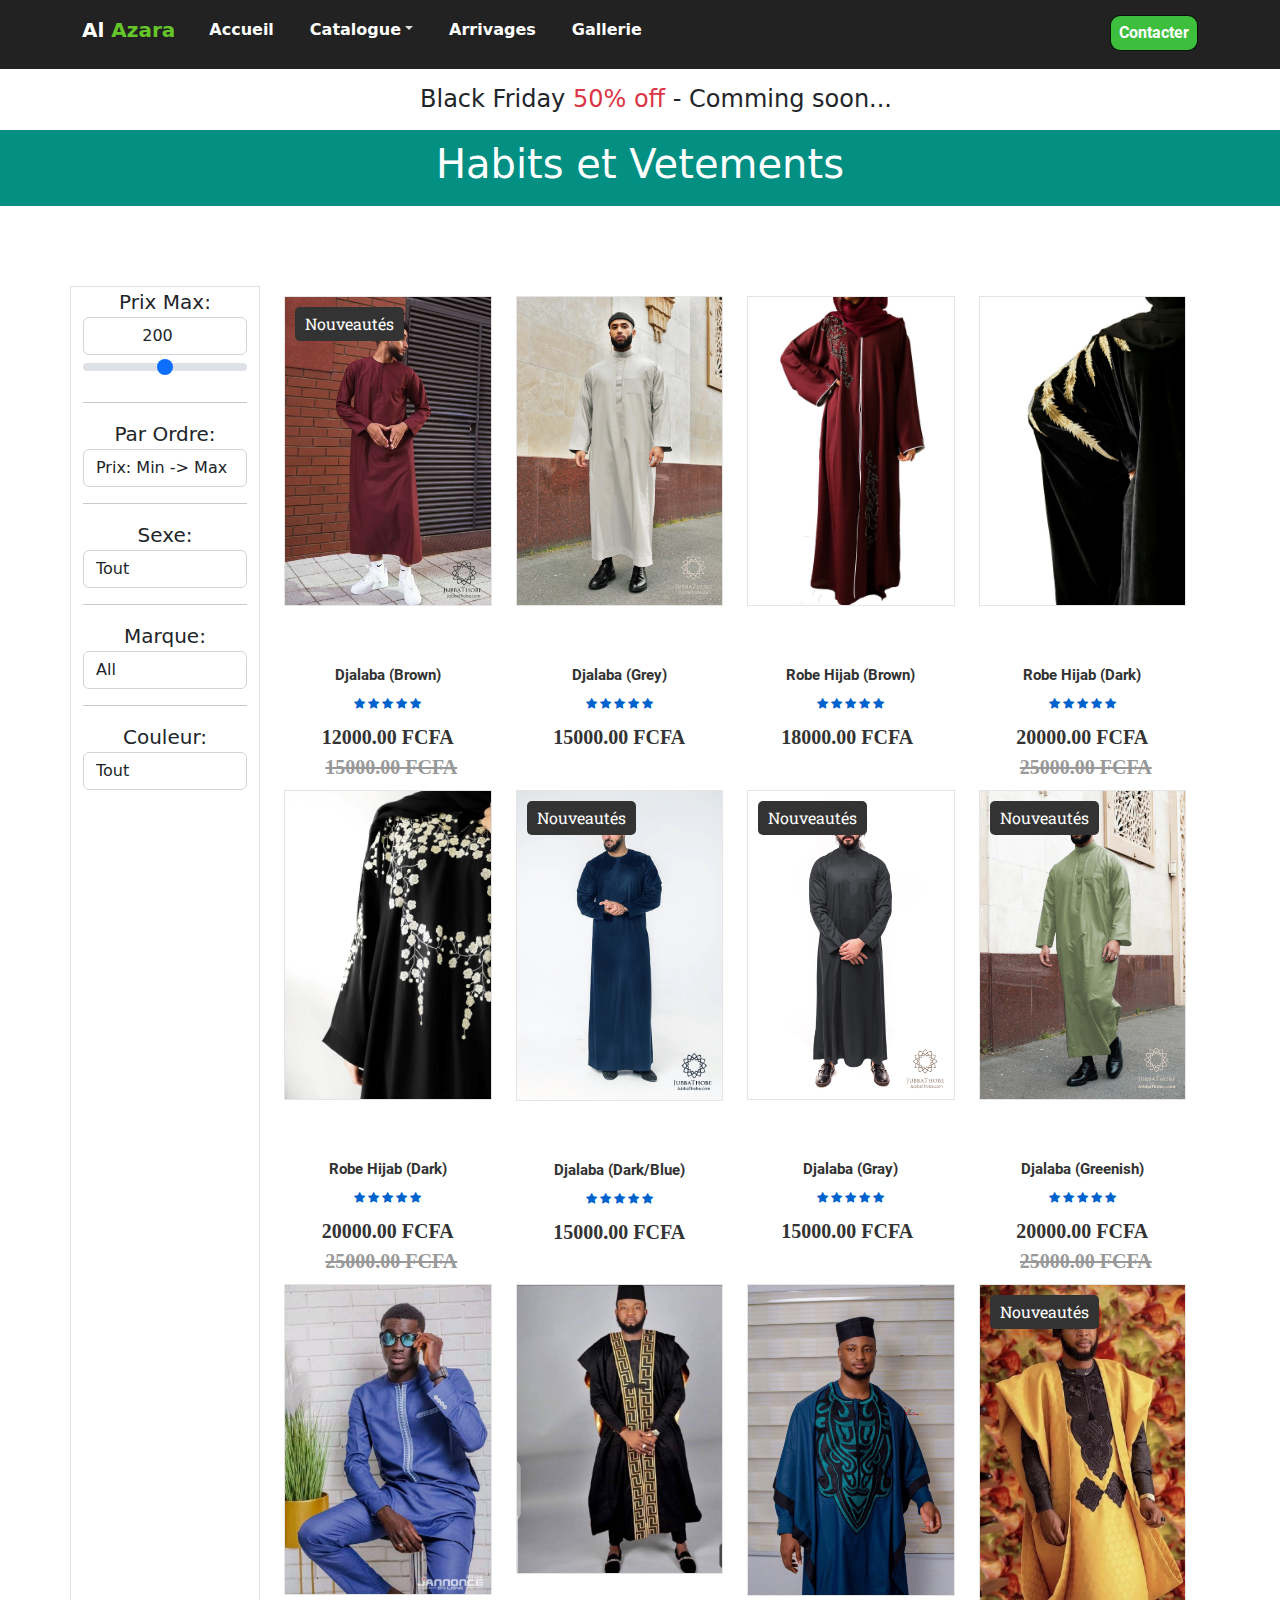
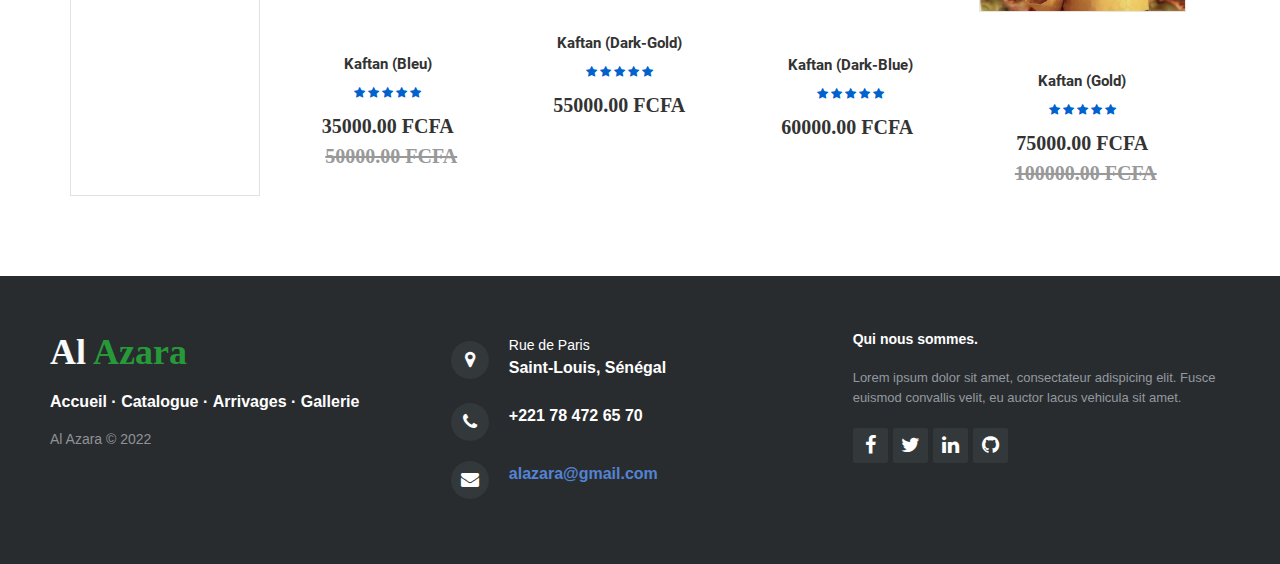
<file: vetement.html>
<!DOCTYPE html>
<html lang="en">

<head>
    <meta charset="utf-8">
    <meta name="viewport" content="width=device-width, initial-scale=1.0, shrink-to-fit=no">
    <title>Al Azara | Vetements</title>
    <link rel="stylesheet" href="assets/bootstrap/css/bootstrap.min.css">
    <link rel="stylesheet" href="assets/css/Roboto.css">
    <link rel="stylesheet" href="assets/css/Roboto%20Slab.css">
    <link rel="stylesheet" href="https://cdnjs.cloudflare.com/ajax/libs/font-awesome/4.7.0/css/font-awesome.min.css">
    <link rel="stylesheet" href="assets/css/Black-Navbar.css">
    <link rel="stylesheet" href="assets/css/divider-text-middle.css">
    <link rel="stylesheet" href="assets/css/MUSA_carousel-product-cart-slider-carousel-product-cart-slider.css">
    <link rel="stylesheet" href="assets/css/MUSA_carousel-product-cart-slider.css">
    <link rel="stylesheet" href="assets/css/Navigation-e-commerce.css">
    <link rel="stylesheet" href="assets/css/Pretty-Product-List-.css">
    <link rel="stylesheet" href="assets/css/Pretty-Footer-.css">
    <link rel="stylesheet" href="assets/css/Header-Novos-Imveis.css">
    <link rel="stylesheet" href="assets/css/styles.css">
    <link rel="stylesheet" href="assets/css/Swipe-Slider-7-styles.min.css">
    <link rel="stylesheet" href="assets/css/shopping-ecommerce-products.css">
</head>

        <nav class="navbar navbar-light navbar-expand-md navbar-fixed-top navigation-clean-button" style="background: rgb(34, 34, 34);border-radius: 20;border-top-left-radius: 20;border-top-right-radius: 20;border-bottom-right-radius: 20;border-bottom-left-radius: 20;border-style: none;padding-top: 0;padding-bottom: 10px;">
            <div class="container"><button data-bs-toggle="collapse" class="navbar-toggler" data-bs-target="#navcol-1"><span class="visually-hidden">Toggle navigation</span><span class="navbar-toggler-icon"></span></button>
                <div><a class="navbar-brand" href="index.html"><span><span style="color: rgb(255, 255, 255);">Al </span><span style="color: rgb(101, 198, 42);">Azara</span></span> </a></div>
                <div class="collapse navbar-collapse" id="navcol-1" style="color: rgb(255,255,255);">
                    <ul class="navbar-nav nav-right">
                        <li class="nav-item"><a class="nav-link" href="index.html" style="color: rgba(224,217,217,0.9);"><strong><span style="color: rgb(255, 255, 255);">Accueil</span></strong></a></li>
                        <li class="nav-item dropdown"><a class="dropdown-toggle nav-link" aria-expanded="false" data-bs-toggle="dropdown" href="#" style="color: rgba(225,225,225);"><strong><span style="color: rgb(255, 255, 255);">Catalogue</span></strong></a>
                            <div class="dropdown-menu link-white"><a class="dropdown-item link-white" style="color:white" href="chapelet.html">Chapelets</a><a class="dropdown-item link-white active" style="color:white" href="vetement.html">Vetements</a><a class="dropdown-item link-white " style="color:white" href="Bonnets.html">Bonnets</a><a class="dropdown-item link-white" style="color:white" href="Hijabs.html">Hijabs</a><a class="dropdown-item link-white" style="color:white" href="Autres.html">Autres</a></div>
                        </li>
                        <li class="nav-item"><a class="nav-link" href="arrivage.html" style="color: rgba(224,217,217,0.9);"><strong><span style="color: rgb(255, 255, 255);">Arrivages</span></strong></a></li>
                        <li class="nav-item"><a class="nav-link" href="gallerie.html" style="color: rgba(224,217,217,0.9);"><strong><span style="color: rgb(255, 255, 255);">Gallerie</span></strong></a></li>
                    </ul>
                    <p class="ms-auto navbar-text actions"><a class="btn btn-light action-button" role="button" href="contact.html" style="color: rgba(0,0,0,0.9);background: #3dbe3d;border-radius: 10px;border-style: solid;border-color: rgba(0,0,0,0.9);font-size: 16px;padding: 5px 8px;--bs-body-bg: #5ccf49;"><strong><span style="color: rgb(255, 255, 255);">Contacter</span></strong><br></a> </p>
                </div>
            </div>
        </nav><!-- Paradise Slider -->


        <!--  -->
        <div class="m-3 col-md-12">
            <h4 style="text-align: center;">Black Friday <span class="text-danger">50% off </span>  - Comming soon...</h4>
        </div>
        <div class="headerResult">
            <div class="container">
                <div class="row">
                    <div class="col-md-12" style="text-align: center;padding: 10px 0px;">
                        <h1>Habits et Vetements</h1>
                    </div>
                </div>
            </div>
        </div>


<!--  -->
<!--  -->
<!--  -->

        
<div class="container mtr-5 mb-2">
    <div class="row">
        <div class="col-md-2 col-12 border">
            <p class="lead text-center mb-0">Prix Max:</p><input class="form-control text-center" type="number" value="200" /><input class="form-range w-100" type="range" min="500" max="100000" />
                    <hr />
                    <p class="lead text-center mb-0">Par Ordre:</p><select class="form-control" name="sort">
                        <option value="all" selected>Prix: Min -> Max</option>
                        <option value="reviews">Revuess</option>
                        <option value="price_high">Prix: Max -> Min</option>
                        <option value="newest">Nouveaux arrivages</option>
                    </select>
                    <hr />
                    <p class="lead text-center mb-0">Sexe:</p><select class="form-control" name="gender">
                        <option value="all" selected>Tout</option>
                        <option value="male">Masculin</option>
                        <option value="female">Feminin</option>
                        <option value="unisex">Unisex</option>
                    </select>
                    <hr />
                    <p class="lead text-center mb-0">Marque:</p><select class="form-control" name="brand">
                        <option value="all" selected>All</option>
                        <option value="Nike">Tonga</option>
                    </select>
                    <hr />
                    <p class="lead text-center mb-0">Couleur:</p><select class="form-control mb-2" name="color">
                        <option value="all" selected>Tout</option>
                        <option value="orange">Orange</option>
                    </select>
        </div>
        <div class="col-md-10 col-12">
            <div class="shopping-grid">
                <div class="container">
                    <div class="row">
                        <div class="col-md-3 col-sm-6">
                            <div class="product-grid7">
                                <div class="product-image7"><a href="#"><img class="pic-1" src="assets/img/kaftan men/1-2.jpg" /><img class="pic-2" src="assets/img/kaftan men/2-1.jpg" /></a>
                                    <ul class="social">
                                        <li><a class="fa fa-search"></a></li>
                                        <li><a class="fa fa-shopping-bag"></a></li>
                                        <li><a class="fa fa-shopping-cart"></a></li>
                                    </ul><span class="product-new-label">Nouveautés</span>
                                </div>
                                <div class="product-content">
                                    <h3 class="title"><a href="#">Djalaba (Brown)</a></h3>
                                    <ul class="rating">
                                        <li class="fa fa-star"></li>
                                        <li class="fa fa-star"></li>
                                        <li class="fa fa-star"></li>
                                        <li class="fa fa-star"></li>
                                        <li class="fa fa-star"></li>
                                    </ul>
                                    <div class="price"><span>12000.00 FCFA</span><span>15000.00 FCFA</span></div>
                                </div>
                            </div>
                        </div>
                        <div class="col-md-3 col-sm-6">
                            <div class="product-grid7">
                                <div class="product-image7"><a href="#"><img class="pic-1" src="assets/img/kaftan men/3-4.jpg" /><img class="pic-2" src="assets/img/kaftan men/4-3.jpg" /></a>
                                    <ul class="social">
                                        <li><a class="fa fa-search"></a></li>
                                        <li><a class="fa fa-shopping-bag"></a></li>
                                        <li><a class="fa fa-shopping-cart"></a></li>
                                    </ul>
                                </div>
                                <div class="product-content">
                                    <h3 class="title"><a href="#">Djalaba (Grey)</a></h3>
                                    <ul class="rating">
                                        <li class="fa fa-star"></li>
                                        <li class="fa fa-star"></li>
                                        <li class="fa fa-star"></li>
                                        <li class="fa fa-star"></li>
                                        <li class="fa fa-star"></li>
                                    </ul>
                                    <div class="price"><span>15000.00 FCFA</span></div>
                                </div>
                            </div>
                        </div>
                        <div class="col-md-3 col-sm-6">
                            <div class="product-grid7">
                                <div class="product-image7"><a href="#"><img class="pic-1" src="assets/img/kaftans womens/w5.jpg" /><img class="pic-2" src="assets/img/kaftans womens/w6.jpg" /></a>
                                    <ul class="social">
                                        <li><a class="fa fa-search"></a></li>
                                        <li><a class="fa fa-shopping-bag"></a></li>
                                        <li><a class="fa fa-shopping-cart"></a></li>
                                    </ul>
                                </div>
                                <div class="product-content">
                                    <h3 class="title"><a href="#">Robe Hijab (Brown)</a></h3>
                                    <ul class="rating">
                                        <li class="fa fa-star"></li>
                                        <li class="fa fa-star"></li>
                                        <li class="fa fa-star"></li>
                                        <li class="fa fa-star"></li>
                                        <li class="fa fa-star"></li>
                                    </ul>
                                    <div class="price"><span>18000.00 FCFA</span><span></span></div>
                                </div>
                            </div>
                        </div>
                        <div class="col-md-3 col-sm-6">
                            <div class="product-grid7">
                                <div class="product-image7"><a href="#"><img class="pic-1" src="assets/img/kaftans womens/w9.jpg" /><img class="pic-2" src="assets/img/kaftans womens/w10.jpg" /></a>
                                    <ul class="social">
                                        <li><a class="fa fa-search"></a></li>
                                        <li><a class="fa fa-shopping-bag"></a></li>
                                        <li><a class="fa fa-shopping-cart"></a></li>
                                    </ul>
                                </div>
                                <div class="product-content">
                                    <h3 class="title"><a href="#">Robe Hijab (Dark)</a></h3>
                                    <ul class="rating">
                                        <li class="fa fa-star"></li>
                                        <li class="fa fa-star"></li>
                                        <li class="fa fa-star"></li>
                                        <li class="fa fa-star"></li>
                                        <li class="fa fa-star"></li>
                                    </ul>
                                    <div class="price"><span>20000.00 FCFA</span><span>25000.00 FCFA</span></div>
                                </div>
                            </div>
                        </div>

                        <!--  -->
                        <!--  -->
                        <!--  -->

                        <div class="col-md-3 col-sm-6">
                            <div class="product-grid7">
                                <div class="product-image7"><a href="#"><img class="pic-1" src="assets/img/kaftans womens/w11.jpg" /><img class="pic-2" src="assets/img/kaftans womens/w12.jpg" /></a>
                                    <ul class="social">
                                        <li><a class="fa fa-search"></a></li>
                                        <li><a class="fa fa-shopping-bag"></a></li>
                                        <li><a class="fa fa-shopping-cart"></a></li>
                                    </ul>
                                </div>
                                <div class="product-content">
                                    <h3 class="title"><a href="#">Robe Hijab (Dark)</a></h3>
                                    <ul class="rating">
                                        <li class="fa fa-star"></li>
                                        <li class="fa fa-star"></li>
                                        <li class="fa fa-star"></li>
                                        <li class="fa fa-star"></li>
                                        <li class="fa fa-star"></li>
                                    </ul>
                                    <div class="price"><span>20000.00 FCFA</span><span>25000.00 FCFA</span></div>
                                </div>
                            </div>
                        </div>
                        <div class="col-md-3 col-sm-6">
                            <div class="product-grid7">
                                <div class="product-image7"><a href="#"><img class="pic-1" src="assets/img/kaftan men/j1.jpg" /><img class="pic-2" src="assets/img/kaftan men/j2.jpg" /></a>
                                    <ul class="social">
                                        <li><a class="fa fa-search"></a></li>
                                        <li><a class="fa fa-shopping-bag"></a></li>
                                        <li><a class="fa fa-shopping-cart"></a></li>
                                    </ul><span class="product-new-label">Nouveautés</span>
                                </div>
                                <div class="product-content">
                                    <h3 class="title"><a href="#">Djalaba (Dark/Blue)</a></h3>
                                    <ul class="rating">
                                        <li class="fa fa-star"></li>
                                        <li class="fa fa-star"></li>
                                        <li class="fa fa-star"></li>
                                        <li class="fa fa-star"></li>
                                        <li class="fa fa-star"></li>
                                    </ul>
                                    <div class="price"><span>15000.00 FCFA</span></div>
                                </div>
                            </div>
                        </div>
                        <div class="col-md-3 col-sm-6">
                            <div class="product-grid7">
                                <div class="product-image7"><a href="#"><img class="pic-1" src="assets/img/kaftan men/j3.jpg" /><img class="pic-2" src="assets/img/kaftan men/j4.jpg" /></a>
                                    <ul class="social">
                                        <li><a class="fa fa-search"></a></li>
                                        <li><a class="fa fa-shopping-bag"></a></li>
                                        <li><a class="fa fa-shopping-cart"></a></li>
                                    </ul><span class="product-new-label">Nouveautés</span>
                                </div>
                                <div class="product-content">
                                    <h3 class="title"><a href="#">Djalaba (Gray)</a></h3>
                                    <ul class="rating">
                                        <li class="fa fa-star"></li>
                                        <li class="fa fa-star"></li>
                                        <li class="fa fa-star"></li>
                                        <li class="fa fa-star"></li>
                                        <li class="fa fa-star"></li>
                                    </ul>
                                    <div class="price"><span>15000.00 FCFA</span><span></span></div>
                                </div>
                            </div>
                        </div>
                        <div class="col-md-3 col-sm-6">
                            <div class="product-grid7">
                                <div class="product-image7"><a href="#"><img class="pic-1" src="assets/img/kaftan men/j5.jpg" /><img class="pic-2" src="assets/img/kaftan men/j6.jpg" /></a>
                                    <ul class="social">
                                        <li><a class="fa fa-search"></a></li>
                                        <li><a class="fa fa-shopping-bag"></a></li>
                                        <li><a class="fa fa-shopping-cart"></a></li>
                                    </ul><span class="product-new-label">Nouveautés</span>
                                </div>
                                <div class="product-content">
                                    <h3 class="title"><a href="#">Djalaba (Greenish)</a></h3>
                                    <ul class="rating">
                                        <li class="fa fa-star"></li>
                                        <li class="fa fa-star"></li>
                                        <li class="fa fa-star"></li>
                                        <li class="fa fa-star"></li>
                                        <li class="fa fa-star"></li>
                                    </ul>
                                    <div class="price"><span>20000.00 FCFA</span><span>25000.00 FCFA</span></div>
                                </div>
                            </div>
                        </div>

                        <!--  -->
                        <!--  -->
                        <!--  -->

                        <div class="col-md-3 col-sm-6">
                            <div class="product-grid7">
                                <div class="product-image7"><a href="#"><img class="pic-1" src="assets/img/kaftan men/10.jpg" /><img class="pic-2" src="assets/img/kaftan men/10.jpg" /></a>
                                    <ul class="social">
                                        <li><a class="fa fa-search"></a></li>
                                        <li><a class="fa fa-shopping-bag"></a></li>
                                        <li><a class="fa fa-shopping-cart"></a></li>
                                    </ul>
                                </div>
                                <div class="product-content">
                                    <h3 class="title"><a href="#">Kaftan (Bleu)</a></h3>
                                    <ul class="rating">
                                        <li class="fa fa-star"></li>
                                        <li class="fa fa-star"></li>
                                        <li class="fa fa-star"></li>
                                        <li class="fa fa-star"></li>
                                        <li class="fa fa-star"></li>
                                    </ul>
                                    <div class="price"><span>35000.00 FCFA</span><span>50000.00 FCFA</span></div>
                                </div>
                            </div>
                        </div>
                        <div class="col-md-3 col-sm-6">
                            <div class="product-grid7">
                                <div class="product-image7"><a href="#"><img class="pic-1" src="assets/img/kaftan men/13.jpg" /><img class="pic-2" src="assets/img/kaftan men/13.jpg" /></a>
                                    <ul class="social">
                                        <li><a class="fa fa-search"></a></li>
                                        <li><a class="fa fa-shopping-bag"></a></li>
                                        <li><a class="fa fa-shopping-cart"></a></li>
                                    </ul>
                                </div>
                                <div class="product-content">
                                    <h3 class="title"><a href="#">Kaftan (Dark-Gold)</a></h3>
                                    <ul class="rating">
                                        <li class="fa fa-star"></li>
                                        <li class="fa fa-star"></li>
                                        <li class="fa fa-star"></li>
                                        <li class="fa fa-star"></li>
                                        <li class="fa fa-star"></li>
                                    </ul>
                                    <div class="price"><span>55000.00 FCFA</span></div>
                                </div>
                            </div>
                        </div>
                        <div class="col-md-3 col-sm-6">
                            <div class="product-grid7">
                                <div class="product-image7"><a href="#"><img class="pic-1" src="assets/img/kaftan men/14.jpg" /><img class="pic-2" src="assets/img/kaftan men/14.jpg" /></a>
                                    <ul class="social">
                                        <li><a class="fa fa-search"></a></li>
                                        <li><a class="fa fa-shopping-bag"></a></li>
                                        <li><a class="fa fa-shopping-cart"></a></li>
                                    </ul>
                                </div>
                                <div class="product-content">
                                    <h3 class="title"><a href="#">Kaftan (Dark-Blue)</a></h3>
                                    <ul class="rating">
                                        <li class="fa fa-star"></li>
                                        <li class="fa fa-star"></li>
                                        <li class="fa fa-star"></li>
                                        <li class="fa fa-star"></li>
                                        <li class="fa fa-star"></li>
                                    </ul>
                                    <div class="price"><span>60000.00 FCFA</span><span></span></div>
                                </div>
                            </div>
                        </div>
                        <div class="col-md-3 col-sm-6">
                            <div class="product-grid7">
                                <div class="product-image7"><a href="#"><img class="pic-1" src="assets/img/kaftan men/15.jpg" /><img class="pic-2" src="assets/img/kaftan men/15.jpg" /></a>
                                    <ul class="social">
                                        <li><a class="fa fa-search"></a></li>
                                        <li><a class="fa fa-shopping-bag"></a></li>
                                        <li><a class="fa fa-shopping-cart"></a></li>
                                    </ul><span class="product-new-label">Nouveautés</span>
                                </div>
                                <div class="product-content">
                                    <h3 class="title"><a href="#">Kaftan (Gold)</a></h3>
                                    <ul class="rating">
                                        <li class="fa fa-star"></li>
                                        <li class="fa fa-star"></li>
                                        <li class="fa fa-star"></li>
                                        <li class="fa fa-star"></li>
                                        <li class="fa fa-star"></li>
                                    </ul>
                                    <div class="price"><span>75000.00 FCFA</span><span>100000.00 FCFA</span></div>
                                </div>
                            </div>
                        </div>

                        <!--  -->
                        <!--  -->
                        <!--  -->

                        
                    </div>
                </div>
            </div>
        </div>
    </div>
</div>




































 <!-- Footer -->

 <footer>
    <div class="row">
        <div class="col-sm-6 col-md-4 footer-navigation">
            <h3 class=""><a href="#" class=""><strong class="link-light">Al <span style="color: rgb(38, 154, 57);">Azara</span></strong></a></h3>
            <p class="links"><a href="#" class="link-white">Accueil</a><strong> · </strong><a href="#" class="link-white">Catalogue</a><strong> · </strong><a href="#">Arrivages</a><strong> · </strong><a href="#">Gallerie</a><a href="#"></a></p>
            <p class="company-name">Al Azara © 2022</p>
        </div>
        <div class="col-sm-6 col-md-4 footer-contacts">
            <div><span class="fa fa-map-marker footer-contacts-icon"> </span>
                <p><span class="new-line-span">Rue de Paris</span>Saint-Louis, Sénégal</p>
            </div>
            <div><i class="fa fa-phone footer-contacts-icon"></i>
                <p class="footer-center-info email text-start"> +221 78 472 65 70</p>
            </div>
            <div><i class="fa fa-envelope footer-contacts-icon"></i>
                <p><a href="#" target="_blank">alazara@gmail.com</a></p>
            </div>
        </div>
        <div class="col-md-4 footer-about">
            <h4>Qui nous sommes.</h4>
            <p> Lorem ipsum dolor sit amet, consectateur adispicing elit. Fusce euismod convallis velit, eu auctor lacus vehicula sit amet. </p>
            <div class="social-links social-icons"><a href="#"><i class="fa fa-facebook"></i></a><a href="#"><i class="fa fa-twitter"></i></a><a href="#"><i class="fa fa-linkedin"></i></a><a href="#"><i class="fa fa-github"></i></a></div>
        </div>
    </div>
</footer>


<!--  -->
<script src="https://cdn.jsdelivr.net/npm/bootstrap@5.2.2/dist/js/bootstrap.bundle.min.js"></script>
<script src="assets/js/Swipe-Slider-7.js"></script>
</body>

</html>
</file>
<file: assets/css/Roboto.css>
@font-face {
	font-family: 'Roboto';
	src: url(../../assets/fonts//s/roboto/v30/KFOlCnqEu92Fr1MmSU5fCRc4EsA.woff2) format('woff2');
	font-weight: 300;
	font-style: normal;
	font-display: auto;
	unicode-range: U+0460-052F, U+1C80-1C88, U+20B4, U+2DE0-2DFF, U+A640-A69F, U+FE2E-FE2F;
}

@font-face {
	font-family: 'Roboto';
	src: url(../../assets/fonts//s/roboto/v30/KFOlCnqEu92Fr1MmSU5fABc4EsA.woff2) format('woff2');
	font-weight: 300;
	font-style: normal;
	font-display: auto;
	unicode-range: U+0301, U+0400-045F, U+0490-0491, U+04B0-04B1, U+2116;
}

@font-face {
	font-family: 'Roboto';
	src: url(../../assets/fonts//s/roboto/v30/KFOlCnqEu92Fr1MmSU5fCBc4EsA.woff2) format('woff2');
	font-weight: 300;
	font-style: normal;
	font-display: auto;
	unicode-range: U+1F00-1FFF;
}

@font-face {
	font-family: 'Roboto';
	src: url(../../assets/fonts//s/roboto/v30/KFOlCnqEu92Fr1MmSU5fBxc4EsA.woff2) format('woff2');
	font-weight: 300;
	font-style: normal;
	font-display: auto;
	unicode-range: U+0370-03FF;
}

@font-face {
	font-family: 'Roboto';
	src: url(../../assets/fonts//s/roboto/v30/KFOlCnqEu92Fr1MmSU5fCxc4EsA.woff2) format('woff2');
	font-weight: 300;
	font-style: normal;
	font-display: auto;
	unicode-range: U+0102-0103, U+0110-0111, U+0128-0129, U+0168-0169, U+01A0-01A1, U+01AF-01B0, U+1EA0-1EF9, U+20AB;
}

@font-face {
	font-family: 'Roboto';
	src: url(../../assets/fonts//s/roboto/v30/KFOlCnqEu92Fr1MmSU5fChc4EsA.woff2) format('woff2');
	font-weight: 300;
	font-style: normal;
	font-display: auto;
	unicode-range: U+0100-024F, U+0259, U+1E00-1EFF, U+2020, U+20A0-20AB, U+20AD-20CF, U+2113, U+2C60-2C7F, U+A720-A7FF;
}

@font-face {
	font-family: 'Roboto';
	src: url(../../assets/fonts//s/roboto/v30/KFOlCnqEu92Fr1MmSU5fBBc4.woff2) format('woff2');
	font-weight: 300;
	font-style: normal;
	font-display: auto;
	unicode-range: U+0000-00FF, U+0131, U+0152-0153, U+02BB-02BC, U+02C6, U+02DA, U+02DC, U+2000-206F, U+2074, U+20AC, U+2122, U+2191, U+2193, U+2212, U+2215, U+FEFF, U+FFFD;
}

@font-face {
	font-family: 'Roboto';
	src: url(../../assets/fonts//s/roboto/v30/KFOmCnqEu92Fr1Mu72xKOzY.woff2) format('woff2');
	font-weight: 400;
	font-style: normal;
	font-display: auto;
	unicode-range: U+0460-052F, U+1C80-1C88, U+20B4, U+2DE0-2DFF, U+A640-A69F, U+FE2E-FE2F;
}

@font-face {
	font-family: 'Roboto';
	src: url(../../assets/fonts//s/roboto/v30/KFOmCnqEu92Fr1Mu5mxKOzY.woff2) format('woff2');
	font-weight: 400;
	font-style: normal;
	font-display: auto;
	unicode-range: U+0301, U+0400-045F, U+0490-0491, U+04B0-04B1, U+2116;
}

@font-face {
	font-family: 'Roboto';
	src: url(../../assets/fonts//s/roboto/v30/KFOmCnqEu92Fr1Mu7mxKOzY.woff2) format('woff2');
	font-weight: 400;
	font-style: normal;
	font-display: auto;
	unicode-range: U+1F00-1FFF;
}

@font-face {
	font-family: 'Roboto';
	src: url(../../assets/fonts//s/roboto/v30/KFOmCnqEu92Fr1Mu4WxKOzY.woff2) format('woff2');
	font-weight: 400;
	font-style: normal;
	font-display: auto;
	unicode-range: U+0370-03FF;
}

@font-face {
	font-family: 'Roboto';
	src: url(../../assets/fonts//s/roboto/v30/KFOmCnqEu92Fr1Mu7WxKOzY.woff2) format('woff2');
	font-weight: 400;
	font-style: normal;
	font-display: auto;
	unicode-range: U+0102-0103, U+0110-0111, U+0128-0129, U+0168-0169, U+01A0-01A1, U+01AF-01B0, U+1EA0-1EF9, U+20AB;
}

@font-face {
	font-family: 'Roboto';
	src: url(../../assets/fonts//s/roboto/v30/KFOmCnqEu92Fr1Mu7GxKOzY.woff2) format('woff2');
	font-weight: 400;
	font-style: normal;
	font-display: auto;
	unicode-range: U+0100-024F, U+0259, U+1E00-1EFF, U+2020, U+20A0-20AB, U+20AD-20CF, U+2113, U+2C60-2C7F, U+A720-A7FF;
}

@font-face {
	font-family: 'Roboto';
	src: url(../../assets/fonts//s/roboto/v30/KFOmCnqEu92Fr1Mu4mxK.woff2) format('woff2');
	font-weight: 400;
	font-style: normal;
	font-display: auto;
	unicode-range: U+0000-00FF, U+0131, U+0152-0153, U+02BB-02BC, U+02C6, U+02DA, U+02DC, U+2000-206F, U+2074, U+20AC, U+2122, U+2191, U+2193, U+2212, U+2215, U+FEFF, U+FFFD;
}

@font-face {
	font-family: 'Roboto';
	src: url(../../assets/fonts//s/roboto/v30/KFOlCnqEu92Fr1MmWUlfCRc4EsA.woff2) format('woff2');
	font-weight: 700;
	font-style: normal;
	font-display: auto;
	unicode-range: U+0460-052F, U+1C80-1C88, U+20B4, U+2DE0-2DFF, U+A640-A69F, U+FE2E-FE2F;
}

@font-face {
	font-family: 'Roboto';
	src: url(../../assets/fonts//s/roboto/v30/KFOlCnqEu92Fr1MmWUlfABc4EsA.woff2) format('woff2');
	font-weight: 700;
	font-style: normal;
	font-display: auto;
	unicode-range: U+0301, U+0400-045F, U+0490-0491, U+04B0-04B1, U+2116;
}

@font-face {
	font-family: 'Roboto';
	src: url(../../assets/fonts//s/roboto/v30/KFOlCnqEu92Fr1MmWUlfCBc4EsA.woff2) format('woff2');
	font-weight: 700;
	font-style: normal;
	font-display: auto;
	unicode-range: U+1F00-1FFF;
}

@font-face {
	font-family: 'Roboto';
	src: url(../../assets/fonts//s/roboto/v30/KFOlCnqEu92Fr1MmWUlfBxc4EsA.woff2) format('woff2');
	font-weight: 700;
	font-style: normal;
	font-display: auto;
	unicode-range: U+0370-03FF;
}

@font-face {
	font-family: 'Roboto';
	src: url(../../assets/fonts//s/roboto/v30/KFOlCnqEu92Fr1MmWUlfCxc4EsA.woff2) format('woff2');
	font-weight: 700;
	font-style: normal;
	font-display: auto;
	unicode-range: U+0102-0103, U+0110-0111, U+0128-0129, U+0168-0169, U+01A0-01A1, U+01AF-01B0, U+1EA0-1EF9, U+20AB;
}

@font-face {
	font-family: 'Roboto';
	src: url(../../assets/fonts//s/roboto/v30/KFOlCnqEu92Fr1MmWUlfChc4EsA.woff2) format('woff2');
	font-weight: 700;
	font-style: normal;
	font-display: auto;
	unicode-range: U+0100-024F, U+0259, U+1E00-1EFF, U+2020, U+20A0-20AB, U+20AD-20CF, U+2113, U+2C60-2C7F, U+A720-A7FF;
}

@font-face {
	font-family: 'Roboto';
	src: url(../../assets/fonts//s/roboto/v30/KFOlCnqEu92Fr1MmWUlfBBc4.woff2) format('woff2');
	font-weight: 700;
	font-style: normal;
	font-display: auto;
	unicode-range: U+0000-00FF, U+0131, U+0152-0153, U+02BB-02BC, U+02C6, U+02DA, U+02DC, U+2000-206F, U+2074, U+20AC, U+2122, U+2191, U+2193, U+2212, U+2215, U+FEFF, U+FFFD;
}
</file>
<file: assets/css/Black-Navbar.css>
.navigation-clean-search .action-button, .navigation-clean-button .action-button:active {
  background: #56c6c6;
  border-radius: 20px;
  font-size: inherit;
  color: #fff !important;
  box-shadow: none;
  border: none;
  text-shadow: none;
  padding: 8px 20px;
  transition: background-color 0.25s;
}

.navigation-clean-button {
  background: #222222;
  padding-top: 10px;
  padding-bottom: 10px;
  color: #f2f5f8;
  border-radius: 0;
  box-shadow: none;
  border: none;
  margin-bottom: 0;
}

@media (max-width:767px) {
  .navigation-clean-button {
    padding-top: 0;
    padding-bottom: 0;
  }
}

.navigation-clean-button .navbar-brand {
  font-weight: bold;
  color: inherit;
}

.navigation-clean-button .navbar-brand:hover {
  color: #1485ee;
}

.navigation-clean-button .navbar-collapse, .navigation-clean-button .navbar-form {
  border-top-color: #ddd;
}

.navigation-clean-button.navbar .navbar-nav > li > a {
  padding-left: 18px;
  padding-right: 18px;
}

.navigation-clean-button .navbar-nav > li > .dropdown-menu {
  margin-top: -5px;
  box-shadow: 0 4px 8px rgba(0,0,0,.1);
  background-color: #222222;
  border-radius: 2px;
}

.navigation-clean-button .actions {
  margin-top: 7px;
  margin-bottom: 0;
}

.navigation-clean-button .actions .login {
  margin-right: 7px;
  text-decoration: none;
  color: #ffffff;
}

.navigation-clean-button .action-button, .navigation-clean-button .action-button:active {
  background: transparent;
  border-radius: 0;
  color: #e04c40;
  box-shadow: none;
  border: 1px solid #e04c40;
  text-shadow: none;
  padding: 10px 22px;
  transition: background-color 0.25s;
}

.navigation-clean-button .action-button:hover {
  background: #e04c40;
  color: #fff;
  font-weight: 400;
  border: 1px solid #df4c40;
}

.navbar {
  margin-bottom: 0;
}

.btn {
  border-radius: 0;
}

.btn.focus, .btn:focus, .btn:hover {
  color: #ffffff;
  text-decoration: none;
  background-color: #1485ee;
  border: none;
}

.btn {
  font-family: 'Roboto';
  font-weight: 400;
}
</file>
<file: assets/css/divider-text-middle.css>
.divider-style {
  margin-top: 70px;
  position: relative;
  margin-right: 40px;
  margin-left: 40px;
}

.divider-style span {
  background: #fff;
  padding: 0 20px;
  position: relative;
  z-index: 5;
}

.divider-style:before {
  content: "";
  display: block;
  border-top: solid 1px black;
  width: 100%;
  height: 1px;
  position: absolute;
  top: 50%;
  z-index: 1;
}
</file>
<file: assets/css/MUSA_carousel-product-cart-slider-carousel-product-cart-slider.css>
.col-item {
  border: 1px solid #E1E1E1;
  border-radius: 5px;
  background: #FFF;
}

.col-item .photo img {
  margin: 0 auto;
  width: 100%;
}

.col-item .info {
  padding: 10px;
  border-radius: 0 0 5px 5px;
  margin-top: 1px;
}

.col-item:hover .info {
  background-color: #F5F5DC;
}

.col-item .price {
  float: left;
  margin-top: 5px;
}

.col-item .price h5 {
  line-height: 20px;
  margin: 0;
}

.price-text-color {
  color: #219FD1;
}

.col-item .info .rating {
  color: #777;
}

.col-item .rating {
  float: left;
  font-size: 17px;
  text-align: right;
  line-height: 52px;
  margin-bottom: 10px;
  height: 52px;
}

.col-item .separator {
  border-top: 1px solid #E1E1E1;
}

.clear-left {
  clear: left;
}

.col-item .separator p {
  line-height: 20px;
  margin-bottom: 0;
  margin-top: 10px;
  text-align: center;
}

.col-item .separator p i {
  margin-right: 5px;
}

.col-item .btn-add {
  width: 50%;
  float: left;
}

.col-item .btn-add {
  border-right: 1px solid #E1E1E1;
}

.col-item .btn-details {
  width: 50%;
  float: left;
  padding-left: 10px;
}

.controls {
  margin-top: 20px;
}

[data-slide="prev"] {
  margin-right: 10px;
}
</file>
<file: assets/css/MUSA_carousel-product-cart-slider.css>
.col-item {
  border: 1px solid #E1E1E1;
  border-radius: 5px;
  background: #FFF;
}

.col-item .photo img {
  margin: 0 auto;
  width: 100%;
}

.col-item .info {
  padding: 10px;
  border-radius: 0 0 5px 5px;
  margin-top: 1px;
}

.col-item:hover .info {
  background-color: #F5F5DC;
}

.col-item .price {
  float: left;
  margin-top: 5px;
}

.col-item .price h5 {
  line-height: 20px;
  margin: 0;
}

.price-text-color {
  color: #219FD1;
}

.col-item .info .rating {
  color: #777;
}

.col-item .rating {
  float: left;
  font-size: 17px;
  text-align: right;
  line-height: 52px;
  margin-bottom: 10px;
  height: 52px;
}

.col-item .separator {
  border-top: 1px solid #E1E1E1;
}

.clear-left {
  clear: left;
}

.col-item .separator p {
  line-height: 20px;
  margin-bottom: 0;
  margin-top: 10px;
  text-align: center;
}

.col-item .separator p i {
  margin-right: 5px;
}

.col-item .btn-add {
  width: 50%;
  float: left;
}

.col-item .btn-add {
  border-right: 1px solid #E1E1E1;
}

.col-item .btn-details {
  width: 50%;
  float: left;
  padding-left: 10px;
}

.controls {
  margin-top: 20px;
}

[data-slide="prev"] {
  margin-right: 10px;
}
</file>
<file: assets/css/Navigation-e-commerce.css>
.navbar-form.navbar-left {
  width: 39%;
}

.navbar-form .input-group:last-child {
  width: 100%;
}

#basic-addon1 {
  width: 40px;
}

.navbar-form .input-group > .form-control {
  width: inherit;
}
</file>
<file: assets/css/Pretty-Product-List-.css>
.product-item {
  padding: 10px;
}

.product-item .product-container {
  text-align: left;
  font: normal 14px sans-serif;
  background-color: #ffffff;
  border: 1px solid #dbe3e7;
  border-radius: 3px;
  box-shadow: 1px 3px 1px rgba(0, 0, 0, 0.08);
  padding: 25px;
}

.product-item a.product-image {
  display: block;
  text-align: center;
  box-shadow: 0 0 20px 8px #f3f3f3 inset;
  width: 100%;
  margin-bottom: 25px;
  padding: 20px 0;
  box-sizing: border-box;
}

.product-item a.product-image img {
  height: 130px;
}

.product-item h2 {
  font-size: 18px;
  white-space: nowrap;
  overflow: hidden;
  text-overflow: ellipsis;
  max-width: 200px;
  font-weight: 800;
}

.product-item h2 a {
  text-decoration: none;
  color: #2b2b2b;
}

.product-item a.small-text {
  color: #808080;
  text-decoration: none;
  margin-top: 20px;
  margin-bottom: 10px;
  display: block;
  text-align: right;
  font-size: 12px;
}

.product-item .product-rating {
  color: #f09911;
  font-size: 14px;
}

.product-item .product-rating a.small-text {
  text-align: left;
  margin: 0 0 0 10px;
  display: inline-block;
}

.product-item p.product-description {
  margin-top: 20px;
  color: #5d5d5d;
  line-height: 1.45;
  white-space: normal;
  margin-bottom: 20px;
}

.product-item button {
  border-radius: 2px;
  background: #87bae1;
  box-shadow: 0 1px 1px rgba(0, 0, 0, 0.12);
  border: 0;
  color: #ffffff;
  font-weight: bold;
  font-size: 13px;
  padding: 8px 20px;
}

.product-item button:active {
  background: #87bae1;
  color: #fff;
  border: 0;
}

.product-item button:focus {
  background: #87bae1;
  outline: none;
  color: #fff;
}

.product-item button:hover {
  background: #66ABE0;
  color: #fff;
}

.product-item button:focus:active {
  background: #87bae1;
  outline: none;
  color: #fff;
}

.product-item .product-price {
  color: #4e4e4e;
  font-weight: bold;
  font-size: 20px;
  padding-top: 5px;
  text-align: right;
}
</file>
<file: assets/css/Pretty-Footer-.css>
footer {
  background-color: #292c2f;
  box-shadow: 0 1px 1px 0 rgba(0, 0, 0, 0.12);
  box-sizing: border-box;
  width: 100%;
  text-align: left;
  font: bold 16px sans-serif;
  padding: 55px 50px;
  margin-top: 80px;
  bottom: 0;
  color: #fff;
}

.footer-navigation h3 {
  margin: 0;
  font: normal 36px Cookie, cursive;
  margin-bottom: 20px;
  color: #fff;
}

.footer-navigation h3 a {
  text-decoration: none;
  color: #fff;
}

.footer-navigation h3 span {
  color: #5383d3;
}

.footer-navigation p.links a {
  color: #fff;
  text-decoration: none;
}

.footer-navigation p.company-name {
  color: #8f9296;
  font-size: 14px;
  font-weight: normal;
  margin-top: 20px;
}

@media (max-width:767px) {
  .footer-contacts {
    margin: 30px 0;
  }
}

.footer-contacts p {
  display: inline-block;
  color: #ffffff;
  vertical-align: middle;
}

.footer-contacts p a {
  color: #5383d3;
  text-decoration: none;
}

.fa.footer-contacts-icon {
  background-color: #33383b;
  color: #fff;
  font-size: 18px;
  width: 38px;
  height: 38px;
  border-radius: 50%;
  text-align: center;
  line-height: 38px;
  margin: 10px 15px 10px 0;
}

span.new-line-span {
  display: block;
  font-weight: normal;
  display: block;
  font-weight: normal;
  font-size: 14px;
  line-height: 2;
}

.footer-about h4 {
  display: block;
  color: #fff;
  font-size: 14px;
  font-weight: bold;
  margin-bottom: 20px;
}

.footer-about p {
  line-height: 20px;
  color: #92999f;
  font-size: 13px;
  font-weight: normal;
  margin: 0;
}

div.social-links {
  margin-top: 20px;
  color: #fff;
}

.social-links a {
  display: inline-block;
  width: 35px;
  height: 35px;
  cursor: pointer;
  background-color: #33383b;
  border-radius: 2px;
  font-size: 20px;
  color: #ffffff;
  text-align: center;
  line-height: 35px;
  margin-right: 5px;
  margin-bottom: 5px;
}
</file>
<file: assets/css/Header-Novos-Imveis.css>
* {
    /*box-sizing: inherit;*/
  }
  
  *:before, *:after {
    /*box-sizing: inherit;*/
  }
  
  * {
    box-sizing: border-box;
  }
  
  * {
    box-sizing: border-box;
  }
  
  * {
    box-sizing: border-box;
  }
  
  * {
    box-sizing: border-box;
  }
  
  .headerResult {
    background-color: #048f83;
    color: #fff;
  }
</file>
<file: assets/css/styles.css>
footer {
  background-color: #292c2f;
  box-shadow: 0 1px 1px 0 rgba(0, 0, 0, 0.12);
  box-sizing: border-box;
  width: 100%;
  text-align: left;
  font: bold 16px sans-serif;
  padding: 55px 50px;
  margin-top: 80px;
  bottom: 0;
  color: #fff;
}

a {
  text-decoration: none
  ;
}
</file>
<file: assets/css/shopping-ecommerce-products.css>
.mtr-5, .myr-5 {
    margin-top: 5rem!important;
  }
  
  .product-grid7 {
    font-family: 'Roboto Slab',serif;
    position: relative;
    z-index: 1;
  }
  
  .product-grid7 .product-image7 {
    border: 1px solid rgba(0,0,0,.1);
    overflow: hidden;
    perspective: 1500px;
    position: relative;
    transition: all .3s ease 0s;
  }
  
  .product-grid7 .product-image7 a {
    display: block;
  }
  
  .product-grid7 .product-image7 img {
    width: 100%;
    height: auto;
  }
  
  .product-grid7 .pic-1 {
    opacity: 1;
    transition: all .5s ease-out 0s;
  }
  
  .product-grid7 .pic-2 {
    opacity: 0;
    transform: rotateY(-90deg);
    position: absolute;
    top: 0;
    left: 0;
    transition: all .5s ease-out 0s;
  }
  
  .product-grid7:hover .pic-2 {
    opacity: 1;
    transform: rotateY(0);
  }
  
  .product-grid7 .social {
    padding: 0;
    margin: 0;
    list-style: none;
    position: absolute;
    bottom: 3px;
    left: -20%;
    z-index: 1;
    transition: all .5s ease 0s;
  }
  
  .product-grid7:hover .social {
    left: 17px;
  }
  
  .product-grid7 .social li a {
    color: #fff;
    background-color: #333;
    font-size: 16px;
    line-height: 40px;
    text-align: center;
    height: 40px;
    width: 40px;
    margin: 15px 0;
    border-radius: 50%;
    display: block;
    transition: all .5s ease-in-out;
  }
  
  .product-grid7 .social li a:hover {
    color: #fff;
    background-color: #0062cc;
  }
  
  .product-grid7 .product-new-label {
    color: #fff;
    background-color: #333;
    padding: 5px 10px;
    border-radius: 5px;
    display: block;
    position: absolute;
    top: 10px;
    left: 10px;
  }
  
  .product-grid7 .product-content {
    text-align: center;
    padding: 20px 0 0;
  }
  
  .product-grid7 .title {
    font-size: 15px;
    font-weight: 600;
    text-transform: capitalize;
    margin: 0 0 10px;
    transition: all .3s ease 0s;
  }
  
  .product-grid7 .title a {
    color: #333;
  }
  
  .product-grid7 .title a:hover {
    color: #78e08f;
  }
  
  .product-grid7 .rating {
    color: #0062cc;
    font-size: 12px;
    padding: 0;
    margin: 0 0 10px;
    list-style: none;
  }
  
  .product-grid7 .price {
    color: #333;
    font-size: 20px;
    font-family: Lora,serif;
    font-weight: 700;
    margin-bottom: 8px;
    text-align: center;
    transition: all .3s;
  }
  
  .product-grid7 .price span:nth-child(2) {
    color: #999;
    text-decoration: line-through;
    margin-left: 7px;
    display: inline-block;
  }
  
  @media only screen and (max-width:990px) {
    .product-grid7 {
      margin-bottom: 30px;
    }
  }
  
  .shopping-grid {
    margin-top: 10px;
    width: 100%;
    overflow: hidden;
  }
  
  .shopping-grid h3 {
    font-family: 'Roboto';
    font-size: 32px;
    margin-bottom: 40px;
    padding-top: 40px;
  }
</file>
<file: assets/css/gallerie.css>
* {
    box-sizing: border-box;
  }
  
  .rig-row {
    display: flex;
    -ms-flex-wrap: wrap;
    flex-wrap: wrap;
    padding: 0 4px;
  }
  
  .rig-column {
    -ms-flex: 25%;
    flex: 25%;
    max-width: 25%;
    padding: 0 4px;
  }
  
  .rig-column img {
    margin-top: 8px;
    vertical-align: middle;
    width: 100%;
  }
  
  @media (max-width: 768px) {
    .rig-column {
      -ms-flex: 50%;
      flex: 50%;
      max-width: 50%;
    }
  }
  
  @media (max-width: 576px) {
    .rig-column {
      -ms-flex: 100%;
      flex: 100%;
      max-width: 100%;
    }
  }
  
  @media (min-width: 768px) {
    .rig-h2 {
      font-size: 60px;
    }
  }
  
  @media (max-width: 767px) {
    .rig-h2 {
      font-size: 35px;
    }
  }
  
  @media (min-width: 768px) {
    .rig-p {
      font-size: 22px;
    }
  }
  
  @media (max-width: 767px) {
    .rig-p {
      font-size: 16px;
    }
  }
</file>
<file: assets/css/Swipe-Slider-7-styles.min.css>
.animated {
  -webkit-animation-duration: 1s;
  animation-duration: 1s;
  -webkit-animation-fill-mode: both;
  animation-fill-mode: both;
}

.animated.infinite {
  -webkit-animation-iteration-count: infinite;
  animation-iteration-count: infinite;
}

@keyframes bounce {
}

.bounce {
  -webkit-animation-name: bounce;
  animation-name: bounce;
  -webkit-transform-origin: center bottom;
  transform-origin: center bottom;
}

@keyframes flash {
}

.flash {
  -webkit-animation-name: flash;
  animation-name: flash;
}

@keyframes pulse {
}

.pulse {
  -webkit-animation-name: pulse;
  animation-name: pulse;
}

@keyframes rubberBand {
}

.rubberBand {
  -webkit-animation-name: rubberBand;
  animation-name: rubberBand;
}

@keyframes shake {
}

.shake {
  -webkit-animation-name: shake;
  animation-name: shake;
}

@keyframes headShake {
}

.headShake {
  -webkit-animation-timing-function: ease-in-out;
  animation-timing-function: ease-in-out;
  -webkit-animation-name: headShake;
  animation-name: headShake;
}

@keyframes swing {
}

.swing {
  -webkit-transform-origin: top center;
  transform-origin: top center;
  -webkit-animation-name: swing;
  animation-name: swing;
}

@keyframes tada {
}

.tada {
  -webkit-animation-name: tada;
  animation-name: tada;
}

@keyframes wobble {
}

.wobble {
  -webkit-animation-name: wobble;
  animation-name: wobble;
}

@keyframes jello {
}

.jello {
  -webkit-animation-name: jello;
  animation-name: jello;
  -webkit-transform-origin: center;
  transform-origin: center;
}

@keyframes bounceIn {
}

.bounceIn {
  -webkit-animation-duration: .75s;
  animation-duration: .75s;
  -webkit-animation-name: bounceIn;
  animation-name: bounceIn;
}

.bounceOut, .flipOutX {
  -webkit-animation-duration: .75s;
  animation-duration: .75s;
}

@keyframes bounceInDown {
}

.bounceInDown {
  -webkit-animation-name: bounceInDown;
  animation-name: bounceInDown;
}

@keyframes bounceInLeft {
}

.bounceInLeft {
  -webkit-animation-name: bounceInLeft;
  animation-name: bounceInLeft;
}

@keyframes bounceInRight {
}

.bounceInRight {
  -webkit-animation-name: bounceInRight;
  animation-name: bounceInRight;
}

@keyframes bounceInUp {
}

.bounceInUp {
  -webkit-animation-name: bounceInUp;
  animation-name: bounceInUp;
}

@keyframes bounceOut {
}

.bounceOut {
  -webkit-animation-name: bounceOut;
  animation-name: bounceOut;
}

@keyframes bounceOutDown {
}

.bounceOutDown {
  -webkit-animation-name: bounceOutDown;
  animation-name: bounceOutDown;
}

@keyframes bounceOutLeft {
}

.bounceOutLeft {
  -webkit-animation-name: bounceOutLeft;
  animation-name: bounceOutLeft;
}

@keyframes bounceOutRight {
}

.bounceOutRight {
  -webkit-animation-name: bounceOutRight;
  animation-name: bounceOutRight;
}

@keyframes bounceOutUp {
}

.bounceOutUp {
  -webkit-animation-name: bounceOutUp;
  animation-name: bounceOutUp;
}

@keyframes fadeIn {
}

.fadeIn {
  -webkit-animation-name: fadeIn;
  animation-name: fadeIn;
}

@keyframes fadeInDown {
}

.fadeInDown {
  -webkit-animation-name: fadeInDown;
  animation-name: fadeInDown;
}

@keyframes fadeInDownBig {
}

.fadeInDownBig {
  -webkit-animation-name: fadeInDownBig;
  animation-name: fadeInDownBig;
}

@keyframes fadeInLeft {
}

.fadeInLeft {
  -webkit-animation-name: fadeInLeft;
  animation-name: fadeInLeft;
}

@keyframes fadeInLeftBig {
}

.fadeInLeftBig {
  -webkit-animation-name: fadeInLeftBig;
  animation-name: fadeInLeftBig;
}

@keyframes fadeInRight {
}

.fadeInRight {
  -webkit-animation-name: fadeInRight;
  animation-name: fadeInRight;
}

@keyframes fadeInRightBig {
}

.fadeInRightBig {
  -webkit-animation-name: fadeInRightBig;
  animation-name: fadeInRightBig;
}

@keyframes fadeInUp {
}

.fadeInUp {
  -webkit-animation-name: fadeInUp;
  animation-name: fadeInUp;
}

@keyframes fadeInUpBig {
}

.fadeInUpBig {
  -webkit-animation-name: fadeInUpBig;
  animation-name: fadeInUpBig;
}

@keyframes fadeOut {
}

.fadeOut {
  -webkit-animation-name: fadeOut;
  animation-name: fadeOut;
}

@keyframes fadeOutDown {
}

.fadeOutDown {
  -webkit-animation-name: fadeOutDown;
  animation-name: fadeOutDown;
}

@keyframes fadeOutDownBig {
}

.fadeOutDownBig {
  -webkit-animation-name: fadeOutDownBig;
  animation-name: fadeOutDownBig;
}

@keyframes fadeOutLeft {
}

.fadeOutLeft {
  -webkit-animation-name: fadeOutLeft;
  animation-name: fadeOutLeft;
}

@keyframes fadeOutLeftBig {
}

.fadeOutLeftBig {
  -webkit-animation-name: fadeOutLeftBig;
  animation-name: fadeOutLeftBig;
}

@keyframes fadeOutRight {
}

.fadeOutRight {
  -webkit-animation-name: fadeOutRight;
  animation-name: fadeOutRight;
}

@keyframes fadeOutRightBig {
}

.fadeOutRightBig {
  -webkit-animation-name: fadeOutRightBig;
  animation-name: fadeOutRightBig;
}

@keyframes fadeOutUp {
}

.fadeOutUp {
  -webkit-animation-name: fadeOutUp;
  animation-name: fadeOutUp;
}

@keyframes fadeOutUpBig {
}

.fadeOutUpBig {
  -webkit-animation-name: fadeOutUpBig;
  animation-name: fadeOutUpBig;
}

@keyframes flip {
}

.animated.flip {
  -webkit-backface-visibility: visible;
  backface-visibility: visible;
  -webkit-animation-name: flip;
  animation-name: flip;
}

@keyframes flipInX {
}

.flipInX {
  -webkit-backface-visibility: visible!important;
  backface-visibility: visible!important;
  -webkit-animation-name: flipInX;
  animation-name: flipInX;
}

.flipInY, .flipOutX {
  -webkit-backface-visibility: visible!important;
  backface-visibility: visible!important;
}

@keyframes flipInY {
}

.flipInY {
  -webkit-animation-name: flipInY;
  animation-name: flipInY;
}

@keyframes flipOutX {
}

.flipOutX {
  -webkit-animation-name: flipOutX;
  animation-name: flipOutX;
}

@keyframes flipOutY {
}

.flipOutY {
  -webkit-animation-duration: .75s;
  animation-duration: .75s;
  -webkit-backface-visibility: visible!important;
  backface-visibility: visible!important;
  -webkit-animation-name: flipOutY;
  animation-name: flipOutY;
}

@keyframes lightSpeedIn {
}

.lightSpeedIn {
  -webkit-animation-name: lightSpeedIn;
  animation-name: lightSpeedIn;
  -webkit-animation-timing-function: ease-out;
  animation-timing-function: ease-out;
}

@keyframes lightSpeedOut {
}

.lightSpeedOut {
  -webkit-animation-name: lightSpeedOut;
  animation-name: lightSpeedOut;
  -webkit-animation-timing-function: ease-in;
  animation-timing-function: ease-in;
}

@keyframes rotateIn {
}

.rotateIn {
  -webkit-animation-name: rotateIn;
  animation-name: rotateIn;
}

@keyframes rotateInDownLeft {
}

.rotateInDownLeft {
  -webkit-animation-name: rotateInDownLeft;
  animation-name: rotateInDownLeft;
}

@keyframes rotateInDownRight {
}

.rotateInDownRight {
  -webkit-animation-name: rotateInDownRight;
  animation-name: rotateInDownRight;
}

@keyframes rotateInUpLeft {
}

.rotateInUpLeft {
  -webkit-animation-name: rotateInUpLeft;
  animation-name: rotateInUpLeft;
}

@keyframes rotateInUpRight {
}

.rotateInUpRight {
  -webkit-animation-name: rotateInUpRight;
  animation-name: rotateInUpRight;
}

@keyframes rotateOut {
}

.rotateOut {
  -webkit-animation-name: rotateOut;
  animation-name: rotateOut;
}

@keyframes rotateOutDownLeft {
}

.rotateOutDownLeft {
  -webkit-animation-name: rotateOutDownLeft;
  animation-name: rotateOutDownLeft;
}

@keyframes rotateOutDownRight {
}

.rotateOutDownRight {
  -webkit-animation-name: rotateOutDownRight;
  animation-name: rotateOutDownRight;
}

@keyframes rotateOutUpLeft {
}

.rotateOutUpLeft {
  -webkit-animation-name: rotateOutUpLeft;
  animation-name: rotateOutUpLeft;
}

@keyframes rotateOutUpRight {
}

.rotateOutUpRight {
  -webkit-animation-name: rotateOutUpRight;
  animation-name: rotateOutUpRight;
}

@keyframes hinge {
}

.hinge {
  -webkit-animation-duration: 2s;
  animation-duration: 2s;
  -webkit-animation-name: hinge;
  animation-name: hinge;
}

@keyframes jackInTheBox {
}

.jackInTheBox {
  -webkit-animation-name: jackInTheBox;
  animation-name: jackInTheBox;
}

@keyframes rollIn {
}

.rollIn {
  -webkit-animation-name: rollIn;
  animation-name: rollIn;
}

@keyframes rollOut {
}

.rollOut {
  -webkit-animation-name: rollOut;
  animation-name: rollOut;
}

@keyframes zoomIn {
}

.zoomIn {
  -webkit-animation-name: zoomIn;
  animation-name: zoomIn;
}

@keyframes zoomInDown {
}

.zoomInDown {
  -webkit-animation-name: zoomInDown;
  animation-name: zoomInDown;
}

@keyframes zoomInLeft {
}

.zoomInLeft {
  -webkit-animation-name: zoomInLeft;
  animation-name: zoomInLeft;
}

@keyframes zoomInRight {
}

.zoomInRight {
  -webkit-animation-name: zoomInRight;
  animation-name: zoomInRight;
}

@keyframes zoomInUp {
}

.zoomInUp {
  -webkit-animation-name: zoomInUp;
  animation-name: zoomInUp;
}

@keyframes zoomOut {
}

.zoomOut {
  -webkit-animation-name: zoomOut;
  animation-name: zoomOut;
}

@keyframes zoomOutDown {
}

.zoomOutDown {
  -webkit-animation-name: zoomOutDown;
  animation-name: zoomOutDown;
}

@keyframes zoomOutLeft {
}

.zoomOutLeft {
  -webkit-animation-name: zoomOutLeft;
  animation-name: zoomOutLeft;
}

@keyframes zoomOutRight {
}

.zoomOutRight {
  -webkit-animation-name: zoomOutRight;
  animation-name: zoomOutRight;
}

@keyframes zoomOutUp {
}

.zoomOutUp {
  -webkit-animation-name: zoomOutUp;
  animation-name: zoomOutUp;
}

@keyframes slideInDown {
}

.slideInDown {
  -webkit-animation-name: slideInDown;
  animation-name: slideInDown;
}

@keyframes slideInLeft {
}

.slideInLeft {
  -webkit-animation-name: slideInLeft;
  animation-name: slideInLeft;
}

@keyframes slideInRight {
}

.slideInRight {
  -webkit-animation-name: slideInRight;
  animation-name: slideInRight;
}

@keyframes slideInUp {
}

.slideInUp {
  -webkit-animation-name: slideInUp;
  animation-name: slideInUp;
}

@keyframes slideOutDown {
}

.slideOutDown {
  -webkit-animation-name: slideOutDown;
  animation-name: slideOutDown;
}

@keyframes slideOutLeft {
}

.slideOutLeft {
  -webkit-animation-name: slideOutLeft;
  animation-name: slideOutLeft;
}

@keyframes slideOutRight {
}

.slideOutRight {
  -webkit-animation-name: slideOutRight;
  animation-name: slideOutRight;
}

@keyframes slideOutUp {
}

.slideOutUp {
  -webkit-animation-name: slideOutUp;
  animation-name: slideOutUp;
}

#fw_al_001 {
  overflow: hidden;
  max-height: 750px;
  position: relative;
  background: #000;
}

#fw_al_001:hover {
  cursor: -moz-grab;
  cursor: -webkit-grab;
}

#fw_al_001:active {
  cursor: -moz-grabbing;
  cursor: -webkit-grabbing;
}

#fw_al_001 > .carousel-inner > .carousel-item > a > img, #fw_al_001 > .carousel-inner > .carousel-item > img {
  opacity: .45;
  margin: auto;
  width: 100%!important;
}

.ps_slide_y .carousel-inner, .ps_slide_y .carousel-item {
  height: 100%;
}

.ps_slide_y .carousel-item-next.carousel-item-left, .ps_slide_y .carousel-item-prev.carousel-item-right {
  -webkit-transform: translateY(0);
  transform: translateY(0);
}

.ps_slide_y .active.carousel-item-right, .ps_slide_y .carousel-item-next {
  -webkit-transform: translateY(100%);
  transform: translateY(100%);
}

.ps_slide_y .active.carousel-item-left, .ps_slide_y .carousel-item-prev {
  -webkit-transform: translateY(-100%);
  transform: translateY(-100%);
}

.ps_indicators_y .carousel-indicators {
  top: 0;
  left: 3%;
  width: 5%;
  bottom: 0;
  height: 25%;
  right: auto;
  margin: auto;
  display: block;
  overflow-y: auto;
  overflow-x: hidden;
}

.ps_indicators_y .carousel-indicators li {
  width: 13px;
  height: 13px;
  display: block;
  margin: 10px auto;
  background: 0 0;
  border-radius: 0;
  -webkit-border-radius: 0;
  border: 2px solid rgba(76,133,75,0.7);
}

.ps_indicators_y .carousel-indicators .active {
  width: 13px;
  height: 13px;
  margin: 10px auto;
  background: #1fe700;
}

.ps_indicators_y .carousel-indicators::-webkit-scrollbar {
  width: 3px;
}

.ps_indicators_y .carousel-indicators::-webkit-scrollbar-thumb {
  background: rgba(255,255,255,.5);
  -webkit-border-radius: 0;
  border-radius: 0;
}

.fw_al_001_slide {
  left: 0;
  top: 25%;
  right: 0;
  width: 65%;
  margin: auto;
  position: absolute;
  text-align: center;
}

.fw_al_001_slide > h3 {
  color: #fff;
  font-size: 20px;
  margin-top: 20px;
  font-weight: 400;
  letter-spacing: 6px;
  line-height: normal;
  text-transform: uppercase;
  font-family: 'Allura;
  -webkit-animation-delay: .5s;
  animation-delay: .5s;
  -webkit-animation-duration: 6s;
  animation-duration: 6s;
  -webkit-animation-timing-function: cubic-bezier(.23,1,.32,1);
  animation-timing-function: cubic-bezier(.23,1,.32,1);
}

.fw_al_001_slide > h1, .fw_al_001_slide > p {
  color: #ffffff;
  line-height: normal;
  -webkit-animation-delay: .5s;
  -webkit-animation-timing-function: cubic-bezier(.23,1,.32,1);
  font-weight: 400;
}

.fw_al_001_slide > h1 {
  font-size: 60px;
  font-weight: 500;
  font-style: italic;
  margin-top: 20px;
  margin-bottom: 30px;
  text-transform: capitalize;
  font-family: 'cinzel;
  animation-delay: .5s;
  -webkit-animation-duration: 7s;
  animation-duration: 7s;
  animation-timing-function: cubic-bezier(.23,1,.32,1);
}

.fw_al_001_slide > p {
  font-size: 17px;
  letter-spacing: 1px;
  margin-bottom: 10px;
  font-family: 'Roboto;
  animation-delay: .5s;
  -webkit-animation-duration: 8s;
  animation-duration: 8s;
  animation-timing-function: cubic-bezier(.23,1,.32,1);
}

.fw_al_001_slide > a, .fw_al_001_slide > a:visited {
  outline: 0;
  width: auto;
  height: 50px;
  color: #ffffff;
  padding: 0 23px;
  cursor: pointer;
  font-size: 13px;
  text-align: left;
  text-shadow: none;
  line-height: 50px;
  margin: 30px 10px;
  position: relative;
  font-style: normal;
  font-weight: 400;
  white-space: nowrap;
  letter-spacing: 1px;
  display: inline-block;
  text-decoration: none;
  border: 2px solid #3dbe3d;
  text-transform: uppercase;
  font-family: 'cinzel;
  -webkit-animation-delay: .5s;
  animation-delay: .5s;
  -webkit-animation-duration: 9s;
  animation-duration: 9s;
  -webkit-animation-timing-function: cubic-bezier(.23,1,.32,1);
  animation-timing-function: cubic-bezier(.23,1,.32,1);
  -webkit-transition: background cubic-bezier(.23,1,.32,1) .7s;
  transition: background cubic-bezier(.23,1,.32,1) .7s;
}

.fw_al_001_slide > a:active, .fw_al_001_slide > a:hover {
  color: #fff;
  background: rgba(23,52,23,0.63);
  border: 2px solid #58993a;
}

@media only screen and (max-width:480px) {
  .fw_al_001_slide {
    top: 0;
    width: 100%;
  }
}

@media only screen and (max-width:480px) {
  .ps_indicators_y > .carousel-indicators {
    height: 100%;
  }
}

@media only screen and (max-width:480px) {
  .fw_al_001_slide > h3 {
    font-size: 16px;
  }
}

@media only screen and (max-width:480px) {
  .fw_al_001_slide > h1 {
    font-size: 30px;
    margin-top: 10px;
    margin-bottom: 5px;
  }
}

@media only screen and (max-width:480px) {
  .fw_al_001_slide > p {
    font-size: 14px;
  }
}

@media only screen and (max-width:480px) {
  .fw_al_001_slide > a, .fw_al_001_slide > a:visited {
    height: 40px;
    margin: 0 10px;
    padding: 0 23px;
    line-height: 40px;
  }
}

@media (min-width:481px) and (max-width:600px) {
  .fw_al_001_slide {
    top: 5%;
    width: 100%;
  }
}

@media (min-width:481px) and (max-width:600px) {
  .fw_al_001_slide > h1 {
    font-size: 40px;
  }
}

@media (min-width:601px) and (max-width:767px) {
  .fw_al_001_slide {
    top: 15%;
    width: 100%;
  }
}

.ps_ease .carousel-item {
  -webkit-transition-timing-function: ease;
  transition-timing-function: ease;
}

.ps_easeInOut .carousel-item {
  -webkit-transition-timing-function: ease-in-out;
  transition-timing-function: ease-in-out;
}

.ps_speedy .carousel-item {
  -webkit-transition-timing-function: cubic-bezier(0,1,0,1);
  transition-timing-function: cubic-bezier(0,1,0,1);
}

.ps_slowSpeedy .carousel-item {
  -webkit-transition-timing-function: cubic-bezier(.3,1,0,1);
  transition-timing-function: cubic-bezier(.3,1,0,1);
}

.ps_easeOutInCubic .carousel-item {
  -webkit-transition-timing-function: cubic-bezier(.22,.81,.01,.99);
  transition-timing-function: cubic-bezier(.22,.81,.01,.99);
}

.ps_swing .carousel-item {
  -webkit-transition-timing-function: cubic-bezier(.02,.01,.47,1);
  transition-timing-function: cubic-bezier(.02,.01,.47,1);
}

.ps_easeOutCubic .carousel-item {
  -webkit-transition-timing-function: cubic-bezier(.215,.61,.355,1);
  transition-timing-function: cubic-bezier(.215,.61,.355,1);
}

.ps_easeInOutCubic .carousel-item {
  -webkit-transition-timing-function: cubic-bezier(.645,.045,.355,1);
  transition-timing-function: cubic-bezier(.645,.045,.355,1);
}

.ps_easeOutCirc .carousel-item {
  -webkit-transition-timing-function: cubic-bezier(.075,.82,.165,1);
  transition-timing-function: cubic-bezier(.075,.82,.165,1);
}

.ps_easeOutExpo .carousel-item {
  -webkit-transition-timing-function: cubic-bezier(.19,1,.22,1);
  transition-timing-function: cubic-bezier(.19,1,.22,1);
}

.ps_easeInQuad .carousel-item {
  -webkit-transition-timing-function: cubic-bezier(.55,.085,.68,.53);
  transition-timing-function: cubic-bezier(.55,.085,.68,.53);
}

.ps_easeOutQuad .carousel-item {
  -webkit-transition-timing-function: cubic-bezier(.25,.46,.45,.94);
  transition-timing-function: cubic-bezier(.25,.46,.45,.94);
}

.ps_easeInOutQuad .carousel-item {
  -webkit-transition-timing-function: cubic-bezier(.455,.03,.515,.955);
  transition-timing-function: cubic-bezier(.455,.03,.515,.955);
}

.ps_easeOutQuart .carousel-item {
  -webkit-transition-timing-function: cubic-bezier(.165,.84,.44,1);
  transition-timing-function: cubic-bezier(.165,.84,.44,1);
}

.ps_easeInOutQuart .carousel-item {
  -webkit-transition-timing-function: cubic-bezier(.77,0,.175,1);
  transition-timing-function: cubic-bezier(.77,0,.175,1);
}

.ps_easeOutQuint .carousel-item {
  -webkit-transition-timing-function: cubic-bezier(.23,1,.32,1);
  transition-timing-function: cubic-bezier(.23,1,.32,1);
}

.ps_easeInSine .carousel-item {
  -webkit-transition-timing-function: cubic-bezier(.47,0,.745,.715);
  transition-timing-function: cubic-bezier(.47,0,.745,.715);
}

.ps_easeOutSine .carousel-item {
  -webkit-transition-timing-function: cubic-bezier(.39,.575,.565,1);
  transition-timing-function: cubic-bezier(.39,.575,.565,1);
}

.ps_easeInOutSine .carousel-item {
  -webkit-transition-timing-function: cubic-bezier(.445,.05,.55,.95);
  transition-timing-function: cubic-bezier(.445,.05,.55,.95);
}
</file>
